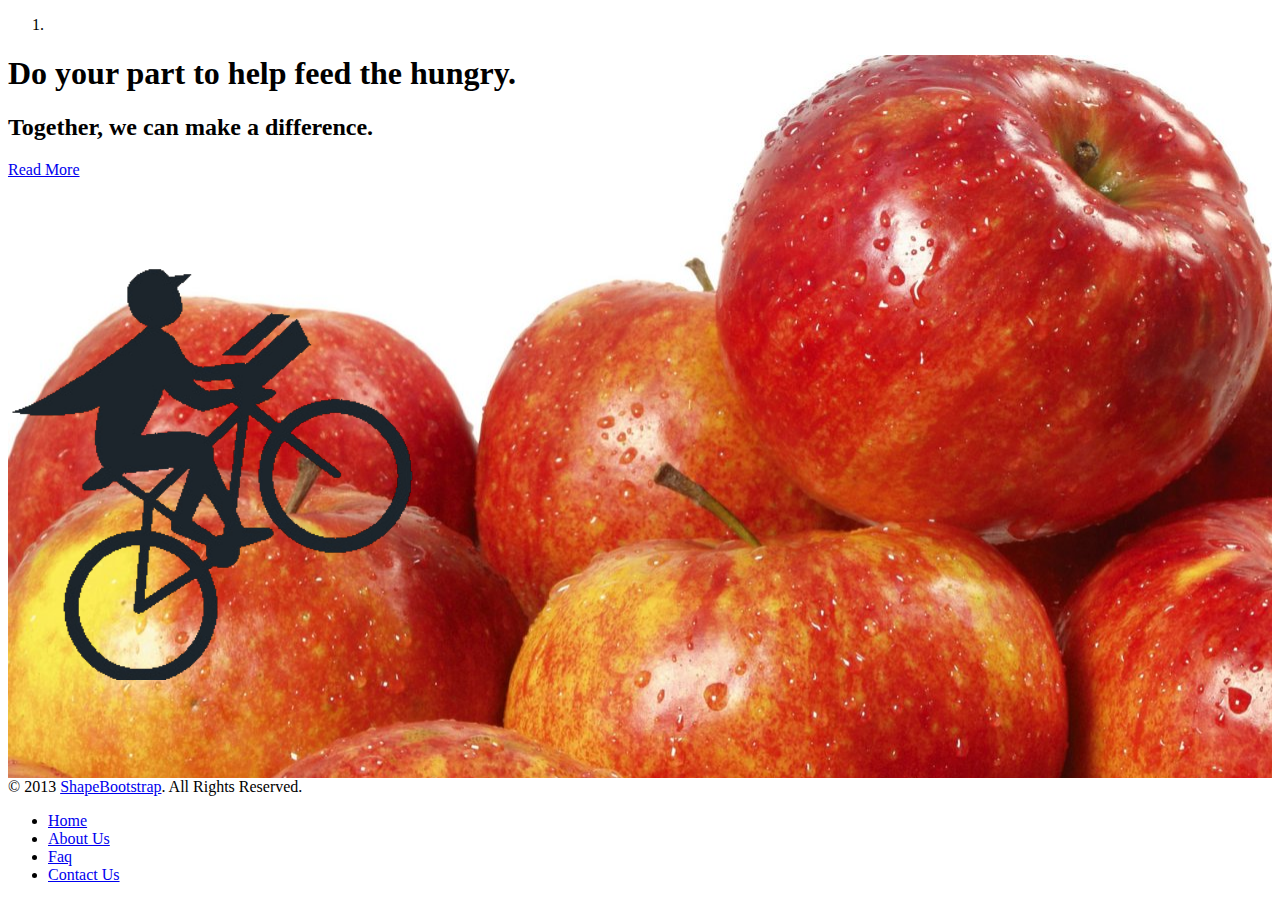
<file: html/index.html>
<!DOCTYPE html>
<html lang="en">
<body class="homepage">
    <section id="main-slider" class="no-margin">
        <div class="carousel slide">
            <ol class="carousel-indicators">
                <li data-target="#main-slider" data-slide-to="0" class="active"></li>
            </ol>
            <div class="carousel-inner">

                <div class="item active" style="background-image: url(images/slider/bg1.jpg)">
                    <div class="container">
                        <div class="row slide-margin">
                            <div class="col-sm-6">
                                <div class="carousel-content">
                                    <h1 class="animation animated-item-1"><font color="black">Do your part to help feed the hungry.</font></h1>
                                    <h2 class="animation animated-item-2"><font color="black">Together, we can make a difference.</font></h2>
                                    <a class="btn-slide animation animated-item-3" href="#">Read More</a>
                                </div>
                            </div>

                            <div class="col-sm-6 hidden-xs animation animated-item-4">
                                <div class="slider-img">
                                    <img src="images/slider/img1.png" class="img-responsive">
                                </div>
                            </div>

                        </div>
                    </div>
                </div><!--/.item-->

    
            </div><!--/.carousel-inner-->
        </div><!--/.carousel-->
        <a class="prev hidden-xs" href="#main-slider" data-slide="prev">
            <i class="fa fa-chevron-left"></i>
        </a>
        <a class="next hidden-xs" href="#main-slider" data-slide="next">
            <i class="fa fa-chevron-right"></i>
        </a>
    </section><!--/#main-slider-->



    
    <footer id="footer" class="midnight-blue">
        <div class="container">
            <div class="row">
                <div class="col-sm-6">
                    &copy; 2013 <a target="_blank" href="http://shapebootstrap.net/" title="Free Twitter Bootstrap WordPress Themes and HTML templates">ShapeBootstrap</a>. All Rights Reserved.
                </div>
                <div class="col-sm-6">
                    <ul class="pull-right">
                        <li><a href="#">Home</a></li>
                        <li><a href="#">About Us</a></li>
                        <li><a href="#">Faq</a></li>
                        <li><a href="#">Contact Us</a></li>
                    </ul>
                </div>
            </div>
        </div>
    </footer><!--/#footer-->

    <script src="js/jquery.js"></script>
    <script src="js/bootstrap.min.js"></script>
    <script src="js/jquery.prettyPhoto.js"></script>
    <script src="js/jquery.isotope.min.js"></script>
    <script src="js/main.js"></script>
    <script src="js/wow.min.js"></script>
</body>
</html>
</file>
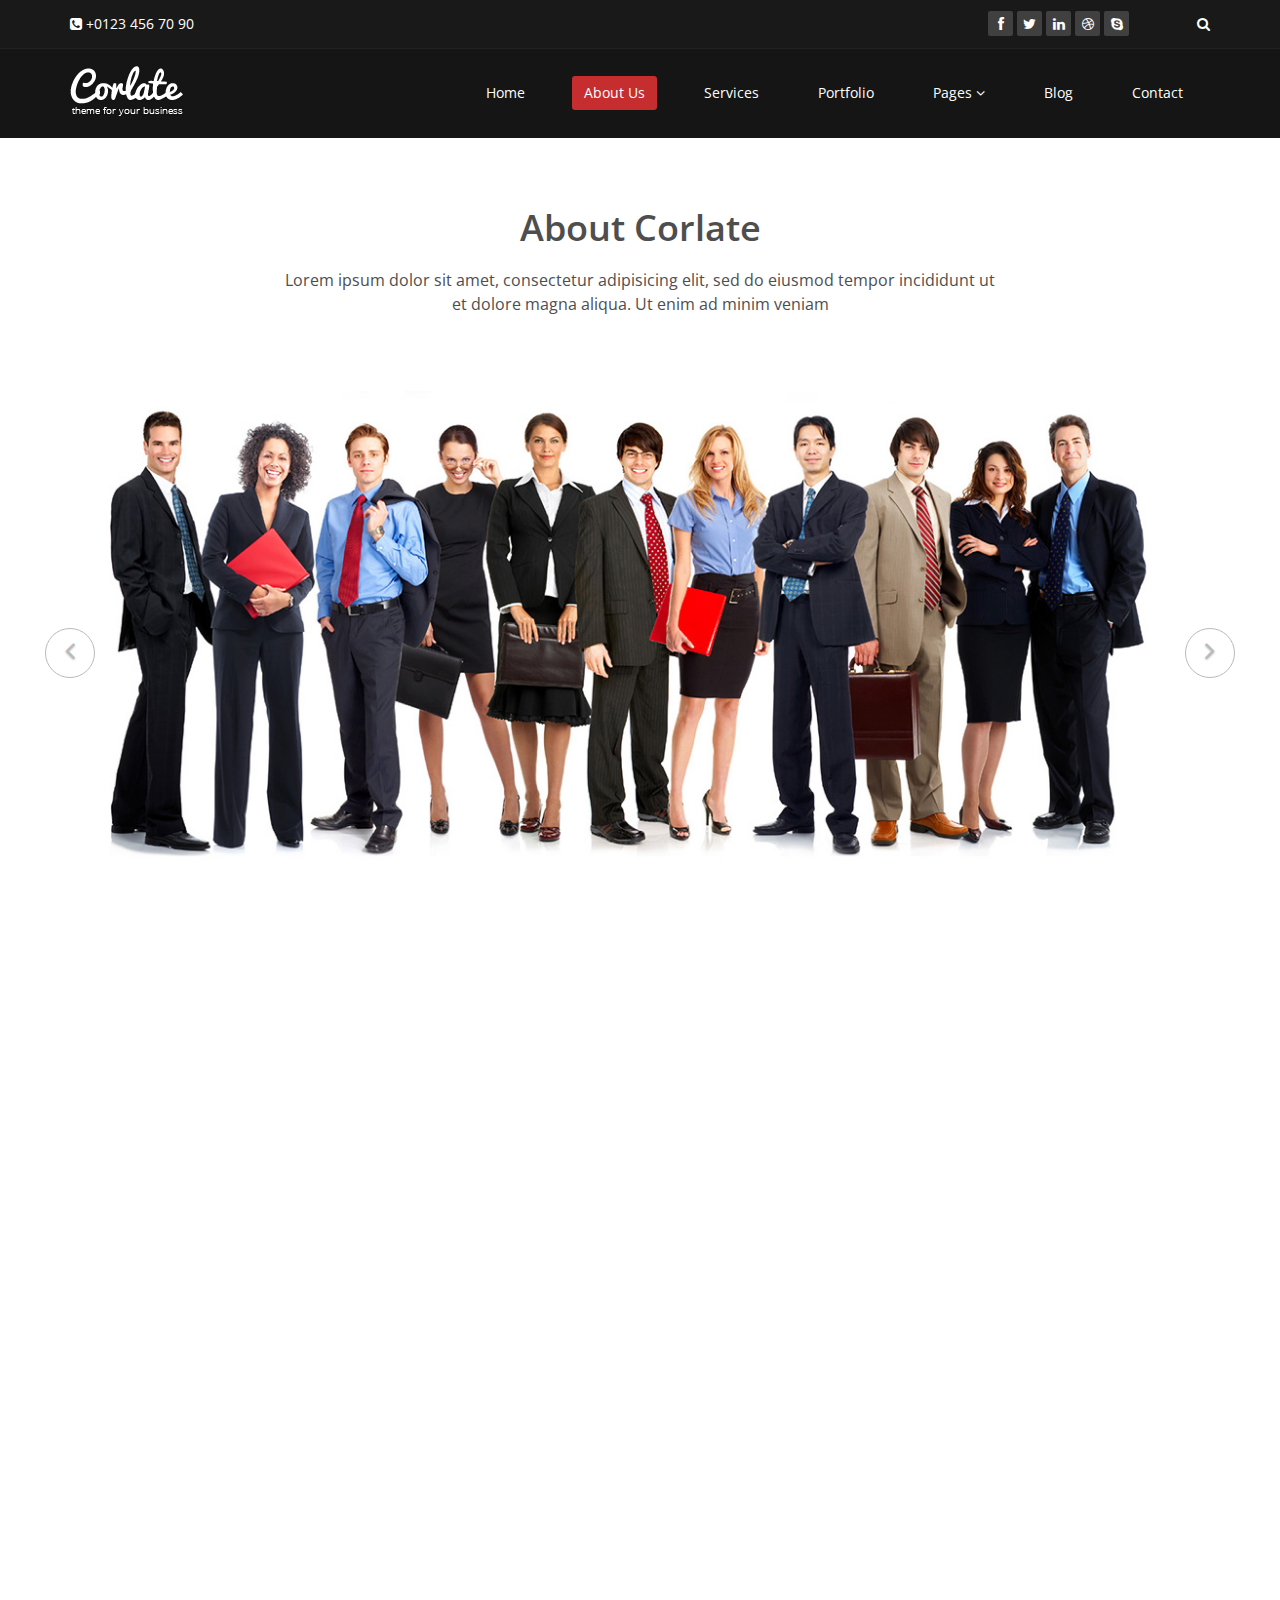
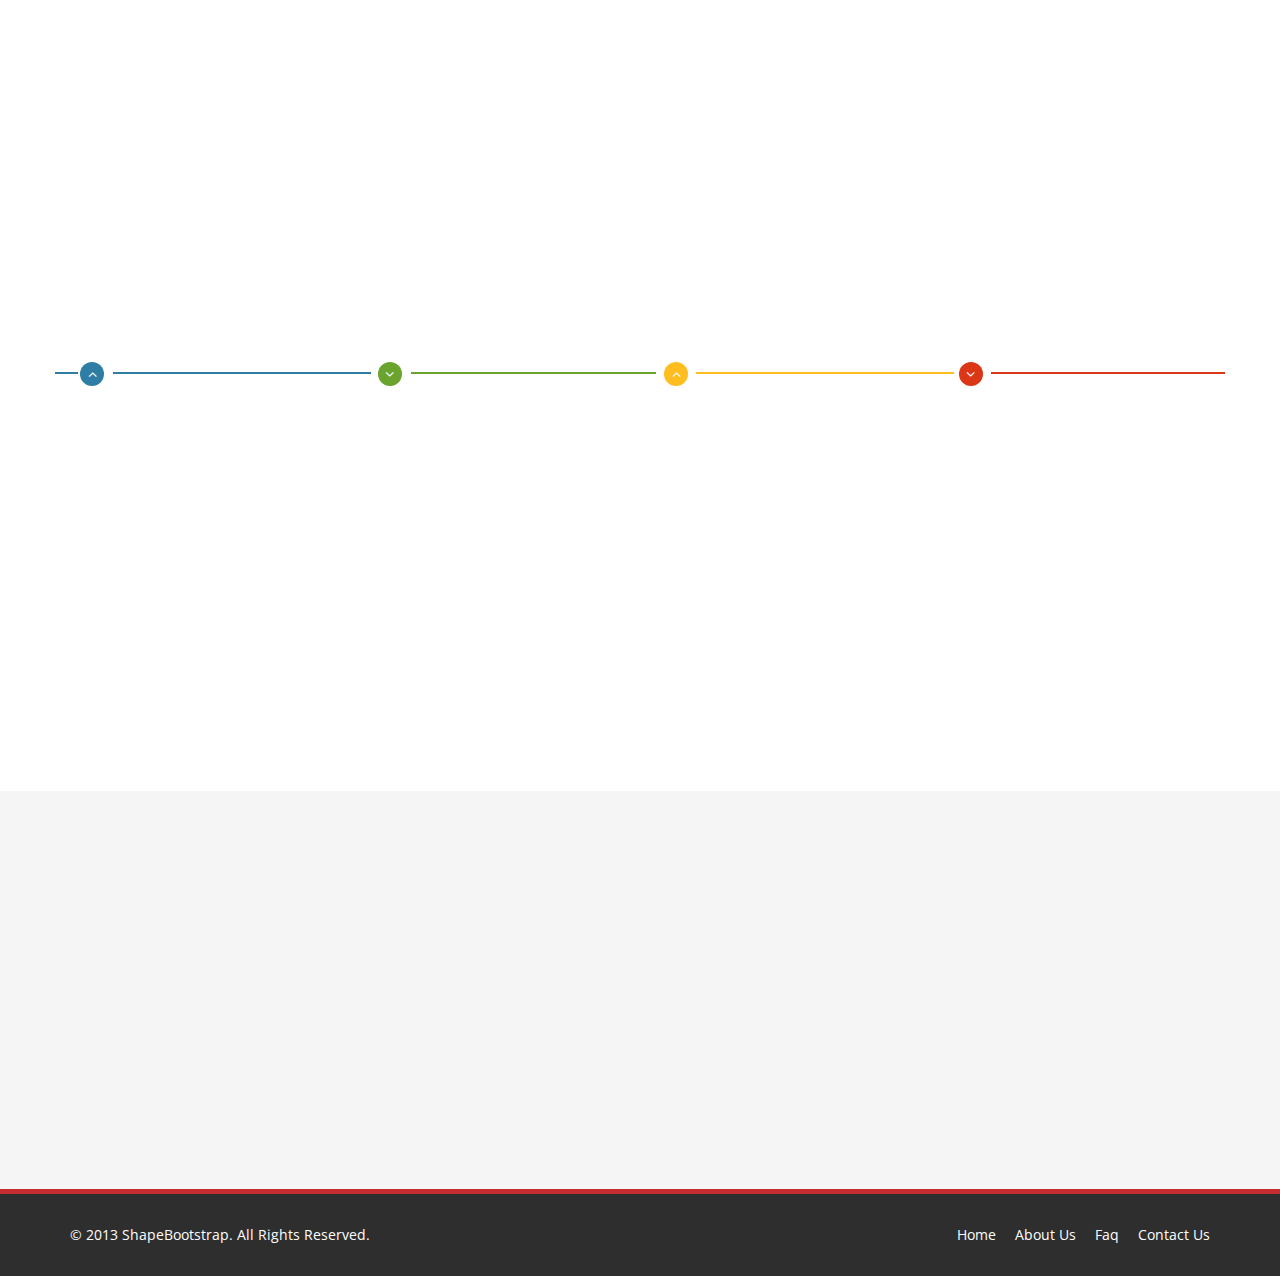
<file: html/about-us.html>
<!DOCTYPE html>
<html lang="en">
<head>
    <meta charset="utf-8">
    <meta name="viewport" content="width=device-width, initial-scale=1.0">
    <meta name="description" content="">
    <meta name="author" content="">
    <title>About Us | Corlate</title>
	
	<!-- core CSS -->
    <link href="css/bootstrap.min.css" rel="stylesheet">
    <link href="css/font-awesome.min.css" rel="stylesheet">
    <link href="css/prettyPhoto.css" rel="stylesheet">
    <link href="css/animate.min.css" rel="stylesheet">
	<link href="css/main.css" rel="stylesheet">
    <link href="css/responsive.css" rel="stylesheet">
	
    <!--[if lt IE 9]>
    <script src="js/html5shiv.js"></script>
    <script src="js/respond.min.js"></script>
    <![endif]-->       
    <link rel="shortcut icon" href="images/ico/favicon.ico">
    <link rel="apple-touch-icon-precomposed" sizes="144x144" href="images/ico/apple-touch-icon-144-precomposed.png">
    <link rel="apple-touch-icon-precomposed" sizes="114x114" href="images/ico/apple-touch-icon-114-precomposed.png">
    <link rel="apple-touch-icon-precomposed" sizes="72x72" href="images/ico/apple-touch-icon-72-precomposed.png">
    <link rel="apple-touch-icon-precomposed" href="images/ico/apple-touch-icon-57-precomposed.png">
</head><!--/head-->

<body>

    <header id="header">
        <div class="top-bar">
            <div class="container">
                <div class="row">
                    <div class="col-sm-6 col-xs-4">
                        <div class="top-number"><p><i class="fa fa-phone-square"></i>  +0123 456 70 90</p></div>
                    </div>
                    <div class="col-sm-6 col-xs-8">
                       <div class="social">
                            <ul class="social-share">
                                <li><a href="#"><i class="fa fa-facebook"></i></a></li>
                                <li><a href="#"><i class="fa fa-twitter"></i></a></li>
                                <li><a href="#"><i class="fa fa-linkedin"></i></a></li> 
                                <li><a href="#"><i class="fa fa-dribbble"></i></a></li>
                                <li><a href="#"><i class="fa fa-skype"></i></a></li>
                            </ul>
                            <div class="search">
                                <form role="form">
                                    <input type="text" class="search-form" autocomplete="off" placeholder="Search">
                                    <i class="fa fa-search"></i>
                                </form>
                           </div>
                       </div>
                    </div>
                </div>
            </div><!--/.container-->
        </div><!--/.top-bar-->

        <nav class="navbar navbar-inverse" role="banner">
            <div class="container">
                <div class="navbar-header">
                    <button type="button" class="navbar-toggle" data-toggle="collapse" data-target=".navbar-collapse">
                        <span class="sr-only">Toggle navigation</span>
                        <span class="icon-bar"></span>
                        <span class="icon-bar"></span>
                        <span class="icon-bar"></span>
                    </button>
                    <a class="navbar-brand" href="index.html"><img src="images/logo.png" alt="logo"></a>
                </div>
				
                <div class="collapse navbar-collapse navbar-right">
                    <ul class="nav navbar-nav">
                        <li><a href="index.html">Home</a></li>
                        <li class="active"><a href="about-us.html">About Us</a></li>
                        <li><a href="services.html">Services</a></li>
                        <li><a href="portfolio.html">Portfolio</a></li>
                        <li class="dropdown">
                            <a href="#" class="dropdown-toggle" data-toggle="dropdown">Pages <i class="fa fa-angle-down"></i></a>
                            <ul class="dropdown-menu">
                                <li><a href="blog-item.html">Blog Single</a></li>
                                <li><a href="pricing.html">Pricing</a></li>
                                <li><a href="404.html">404</a></li>
                                <li><a href="shortcodes.html">Shortcodes</a></li>
                            </ul>
                        </li>
                        <li><a href="blog.html">Blog</a></li> 
                        <li><a href="contact-us.html">Contact</a></li>                        
                    </ul>
                </div>
            </div><!--/.container-->
        </nav><!--/nav-->
	</header><!--/header-->

    <section id="about-us">
        <div class="container">
			<div class="center wow fadeInDown">
				<h2>About Corlate</h2>
				<p class="lead">Lorem ipsum dolor sit amet, consectetur adipisicing elit, sed do eiusmod tempor incididunt ut <br> et dolore magna aliqua. Ut enim ad minim veniam</p>
			</div>
			
			<!-- about us slider -->
			<div id="about-slider">
				<div id="carousel-slider" class="carousel slide" data-ride="carousel">
					<!-- Indicators -->
				  	<ol class="carousel-indicators visible-xs">
					    <li data-target="#carousel-slider" data-slide-to="0" class="active"></li>
					    <li data-target="#carousel-slider" data-slide-to="1"></li>
					    <li data-target="#carousel-slider" data-slide-to="2"></li>
				  	</ol>

					<div class="carousel-inner">
						<div class="item active">
							<img src="images/slider_one.jpg" class="img-responsive" alt=""> 
					   </div>
					   <div class="item">
							<img src="images/slider_one.jpg" class="img-responsive" alt=""> 
					   </div> 
					   <div class="item">
							<img src="images/slider_one.jpg" class="img-responsive" alt=""> 
					   </div> 
					</div>
					
					<a class="left carousel-control hidden-xs" href="#carousel-slider" data-slide="prev">
						<i class="fa fa-angle-left"></i> 
					</a>
					
					<a class=" right carousel-control hidden-xs"href="#carousel-slider" data-slide="next">
						<i class="fa fa-angle-right"></i> 
					</a>
				</div> <!--/#carousel-slider-->
			</div><!--/#about-slider-->
			
			
			<!-- Our Skill -->
			<div class="skill-wrap clearfix">
			
				<div class="center wow fadeInDown">
					<h2>Our Skill</h2>
					<p class="lead">Lorem ipsum dolor sit amet, consectetur adipisicing elit, sed do eiusmod tempor incididunt ut <br> et dolore magna aliqua. Ut enim ad minim veniam</p>
				</div>
				
				<div class="row">
		
					<div class="col-sm-3">
						<div class="sinlge-skill wow fadeInDown" data-wow-duration="1000ms" data-wow-delay="300ms">
							<div class="joomla-skill">                                   
								<p><em>85%</em></p>
								<p>Joomla</p>
							</div>
						</div>
					</div>
					
					 <div class="col-sm-3">
						<div class="sinlge-skill wow fadeInDown" data-wow-duration="1000ms" data-wow-delay="600ms">
							<div class="html-skill">                                  
								<p><em>95%</em></p>
								<p>HTML</p>
							</div>
						</div>
					</div>
					
					<div class="col-sm-3">
						<div class="sinlge-skill wow fadeInDown" data-wow-duration="1000ms" data-wow-delay="900ms">
							<div class="css-skill">                                    
								<p><em>80%</em></p>
								<p>CSS</p>
							</div>
						</div>
					</div>
					
					 <div class="col-sm-3">
						<div class="sinlge-skill wow fadeInDown" data-wow-duration="1000ms" data-wow-delay="1200ms">
							<div class="wp-skill">
								<p><em>90%</em></p>
								<p>Wordpress</p>                                     
							</div>
						</div>
					</div>
					
				</div>
	
            </div><!--/.our-skill-->
			

			<!-- our-team -->
			<div class="team">
				<div class="center wow fadeInDown">
					<h2>Team of Corlate</h2>
					<p class="lead">Lorem ipsum dolor sit amet, consectetur adipisicing elit, sed do eiusmod tempor incididunt ut <br> et dolore magna aliqua. Ut enim ad minim veniam</p>
				</div>

				<div class="row clearfix">
					<div class="col-md-4 col-sm-6">	
						<div class="single-profile-top wow fadeInDown" data-wow-duration="1000ms" data-wow-delay="300ms">
							<div class="media">
								<div class="pull-left">
									<a href="#"><img class="media-object" src="images/man1.jpg" alt=""></a>
								</div>
								<div class="media-body">
									<h4>Jhon Doe</h4>
									<h5>Founder and CEO</h5>
									<ul class="tag clearfix">
										<li class="btn"><a href="#">Web</a></li>
										<li class="btn"><a href="#">Ui</a></li>
										<li class="btn"><a href="#">Ux</a></li>
										<li class="btn"><a href="#">Photoshop</a></li>
									</ul>
									
									<ul class="social_icons">
										<li><a href="#"><i class="fa fa-facebook"></i></a></li>
										<li><a href="#"><i class="fa fa-twitter"></i></a></li> 
										<li><a href="#"><i class="fa fa-google-plus"></i></a></li>
									</ul>
								</div>
							</div><!--/.media -->
							<p>There are many variations of passages of Lorem Ipsum available, but the majority have suffered alteration in some form, by injected humour, or randomised words which don't look even slightly believable.</p>
						</div>
					</div><!--/.col-lg-4 -->
					
					
					<div class="col-md-4 col-sm-6 col-md-offset-2">	
						<div class="single-profile-top wow fadeInDown" data-wow-duration="1000ms" data-wow-delay="300ms">
							<div class="media">
								<div class="pull-left">
									<a href="#"><img class="media-object" src="images/man2.jpg" alt=""></a>
								</div>
								<div class="media-body">
									<h4>Jhon Doe</h4>
									<h5>Founder and CEO</h5>
									<ul class="tag clearfix">
										<li class="btn"><a href="#">Web</a></li>
										<li class="btn"><a href="#">Ui</a></li>
										<li class="btn"><a href="#">Ux</a></li>
										<li class="btn"><a href="#">Photoshop</a></li>
									</ul>
									<ul class="social_icons">
										<li><a href="#"><i class="fa fa-facebook"></i></a></li>
										<li><a href="#"><i class="fa fa-twitter"></i></a></li> 
										<li><a href="#"><i class="fa fa-google-plus"></i></a></li>
									</ul>
								</div>
							</div><!--/.media -->
							<p>There are many variations of passages of Lorem Ipsum available, but the majority have suffered alteration in some form, by injected humour, or randomised words which don't look even slightly believable.</p>
						</div>
					</div><!--/.col-lg-4 -->					
				</div> <!--/.row -->
				<div class="row team-bar">
					<div class="first-one-arrow hidden-xs">
						<hr>
					</div>
					<div class="first-arrow hidden-xs">
						<hr> <i class="fa fa-angle-up"></i>
					</div>
					<div class="second-arrow hidden-xs">
						<hr> <i class="fa fa-angle-down"></i>
					</div>
					<div class="third-arrow hidden-xs">
						<hr> <i class="fa fa-angle-up"></i>
					</div>
					<div class="fourth-arrow hidden-xs">
						<hr> <i class="fa fa-angle-down"></i>
					</div>
				</div> <!--skill_border-->       

				<div class="row clearfix">   
					<div class="col-md-4 col-sm-6 col-md-offset-2">	
						<div class="single-profile-bottom wow fadeInUp" data-wow-duration="1000ms" data-wow-delay="600ms">
							<div class="media">
								<div class="pull-left">
									<a href="#"><img class="media-object" src="images/man3.jpg" alt=""></a>
								</div>

								<div class="media-body">
									<h4>Jhon Doe</h4>
									<h5>Founder and CEO</h5>
									<ul class="tag clearfix">
										<li class="btn"><a href="#">Web</a></li>
										<li class="btn"><a href="#">Ui</a></li>
										<li class="btn"><a href="#">Ux</a></li>
										<li class="btn"><a href="#">Photoshop</a></li>
									</ul>
									<ul class="social_icons">
										<li><a href="#"><i class="fa fa-facebook"></i></a></li>
										<li><a href="#"><i class="fa fa-twitter"></i></a></li> 
										<li><a href="#"><i class="fa fa-google-plus"></i></a></li>
									</ul>
								</div>
							</div><!--/.media -->
							<p>There are many variations of passages of Lorem Ipsum available, but the majority have suffered alteration in some form, by injected humour, or randomised words which don't look even slightly believable.</p>
						</div>
					</div>
					<div class="col-md-4 col-sm-6 col-md-offset-2">
						<div class="single-profile-bottom wow fadeInUp" data-wow-duration="1000ms" data-wow-delay="600ms">
							<div class="media">
								<div class="pull-left">
									<a href="#"><img class="media-object" src="images/man4.jpg" alt=""></a>
								</div>
								<div class="media-body">
									<h4>Jhon Doe</h4>
									<h5>Founder and CEO</h5>
									<ul class="tag clearfix">
										<li class="btn"><a href="#">Web</a></li>
										<li class="btn"><a href="#">Ui</a></li>
										<li class="btn"><a href="#">Ux</a></li>
										<li class="btn"><a href="#">Photoshop</a></li>
									</ul>
									<ul class="social_icons">
										<li><a href="#"><i class="fa fa-facebook"></i></a></li>
										<li><a href="#"><i class="fa fa-twitter"></i></a></li> 
										<li><a href="#"><i class="fa fa-google-plus"></i></a></li>
									</ul>
								</div>
							</div><!--/.media -->
							<p>There are many variations of passages of Lorem Ipsum available, but the majority have suffered alteration in some form, by injected humour, or randomised words which don't look even slightly believable.</p>
						</div>
					</div>
				</div>	<!--/.row-->
			</div><!--section-->
		</div><!--/.container-->
    </section><!--/about-us-->
	
    <section id="bottom">
        <div class="container wow fadeInDown" data-wow-duration="1000ms" data-wow-delay="600ms">
            <div class="row">
                <div class="col-md-3 col-sm-6">
                    <div class="widget">
                        <h3>Company</h3>
                        <ul>
                            <li><a href="#">About us</a></li>
                            <li><a href="#">We are hiring</a></li>
                            <li><a href="#">Meet the team</a></li>
                            <li><a href="#">Copyright</a></li>
                            <li><a href="#">Terms of use</a></li>
                            <li><a href="#">Privacy policy</a></li>
                            <li><a href="#">Contact us</a></li>
                        </ul>
                    </div>    
                </div><!--/.col-md-3-->

                <div class="col-md-3 col-sm-6">
                    <div class="widget">
                        <h3>Support</h3>
                        <ul>
                            <li><a href="#">Faq</a></li>
                            <li><a href="#">Blog</a></li>
                            <li><a href="#">Forum</a></li>
                            <li><a href="#">Documentation</a></li>
                            <li><a href="#">Refund policy</a></li>
                            <li><a href="#">Ticket system</a></li>
                            <li><a href="#">Billing system</a></li>
                        </ul>
                    </div>    
                </div><!--/.col-md-3-->

                <div class="col-md-3 col-sm-6">
                    <div class="widget">
                        <h3>Developers</h3>
                        <ul>
                            <li><a href="#">Web Development</a></li>
                            <li><a href="#">SEO Marketing</a></li>
                            <li><a href="#">Theme</a></li>
                            <li><a href="#">Development</a></li>
                            <li><a href="#">Email Marketing</a></li>
                            <li><a href="#">Plugin Development</a></li>
                            <li><a href="#">Article Writing</a></li>
                        </ul>
                    </div>    
                </div><!--/.col-md-3-->

                <div class="col-md-3 col-sm-6">
                    <div class="widget">
                        <h3>Our Partners</h3>
                        <ul>
                            <li><a href="#">Adipisicing Elit</a></li>
                            <li><a href="#">Eiusmod</a></li>
                            <li><a href="#">Tempor</a></li>
                            <li><a href="#">Veniam</a></li>
                            <li><a href="#">Exercitation</a></li>
                            <li><a href="#">Ullamco</a></li>
                            <li><a href="#">Laboris</a></li>
                        </ul>
                    </div>    
                </div><!--/.col-md-3-->
            </div>
        </div>
    </section><!--/#bottom-->

    <footer id="footer" class="midnight-blue">
        <div class="container">
            <div class="row">
                <div class="col-sm-6">
                    &copy; 2013 <a target="_blank" href="http://shapebootstrap.net/" title="Free Twitter Bootstrap WordPress Themes and HTML templates">ShapeBootstrap</a>. All Rights Reserved.
                </div>
                <div class="col-sm-6">
                    <ul class="pull-right">
                        <li><a href="#">Home</a></li>
                        <li><a href="#">About Us</a></li>
                        <li><a href="#">Faq</a></li>
                        <li><a href="#">Contact Us</a></li>
                    </ul>
                </div>
            </div>
        </div>
    </footer><!--/#footer-->
    

    <script src="js/jquery.js"></script>
    <script type="text/javascript">
        $('.carousel').carousel()
    </script>
    <script src="js/bootstrap.min.js"></script>
    <script src="js/jquery.prettyPhoto.js"></script>
    <script src="js/jquery.isotope.min.js"></script>
    <script src="js/main.js"></script>
    <script src="js/wow.min.js"></script>
</body>
</html>
</file>
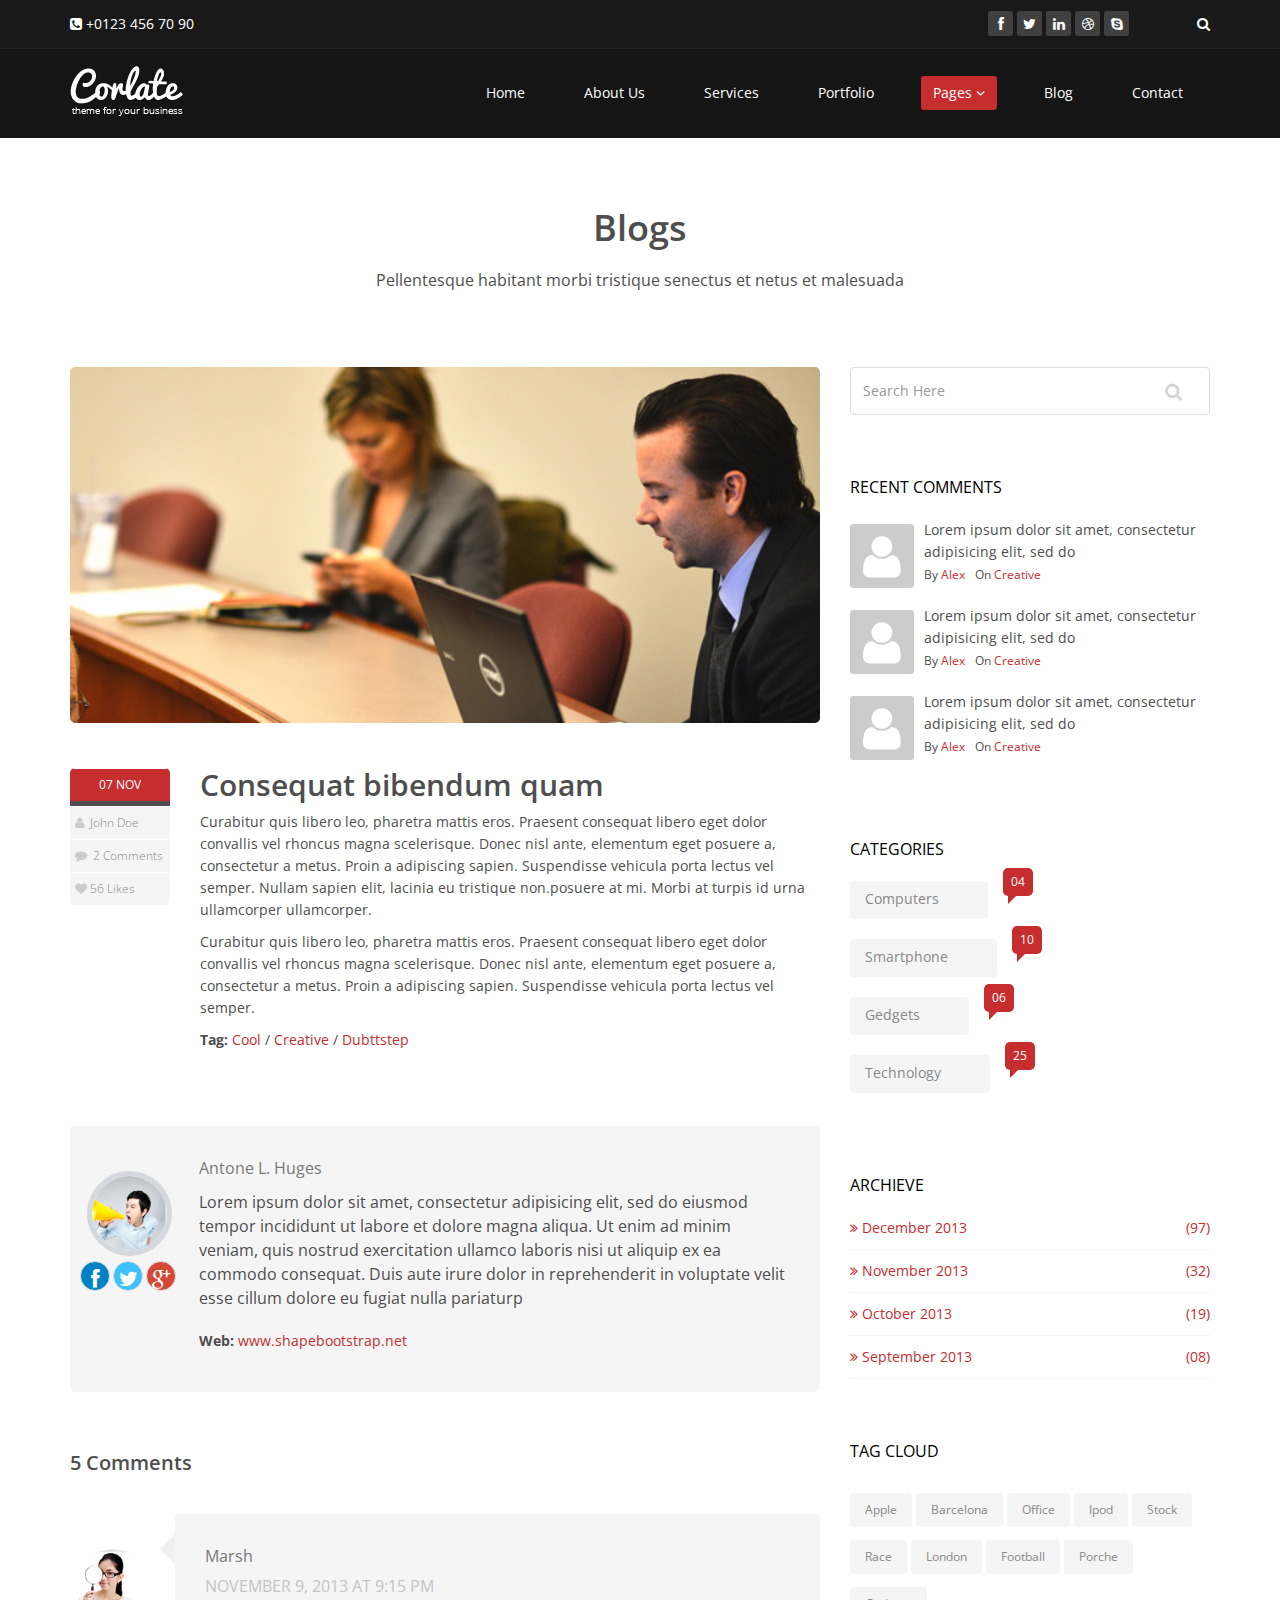
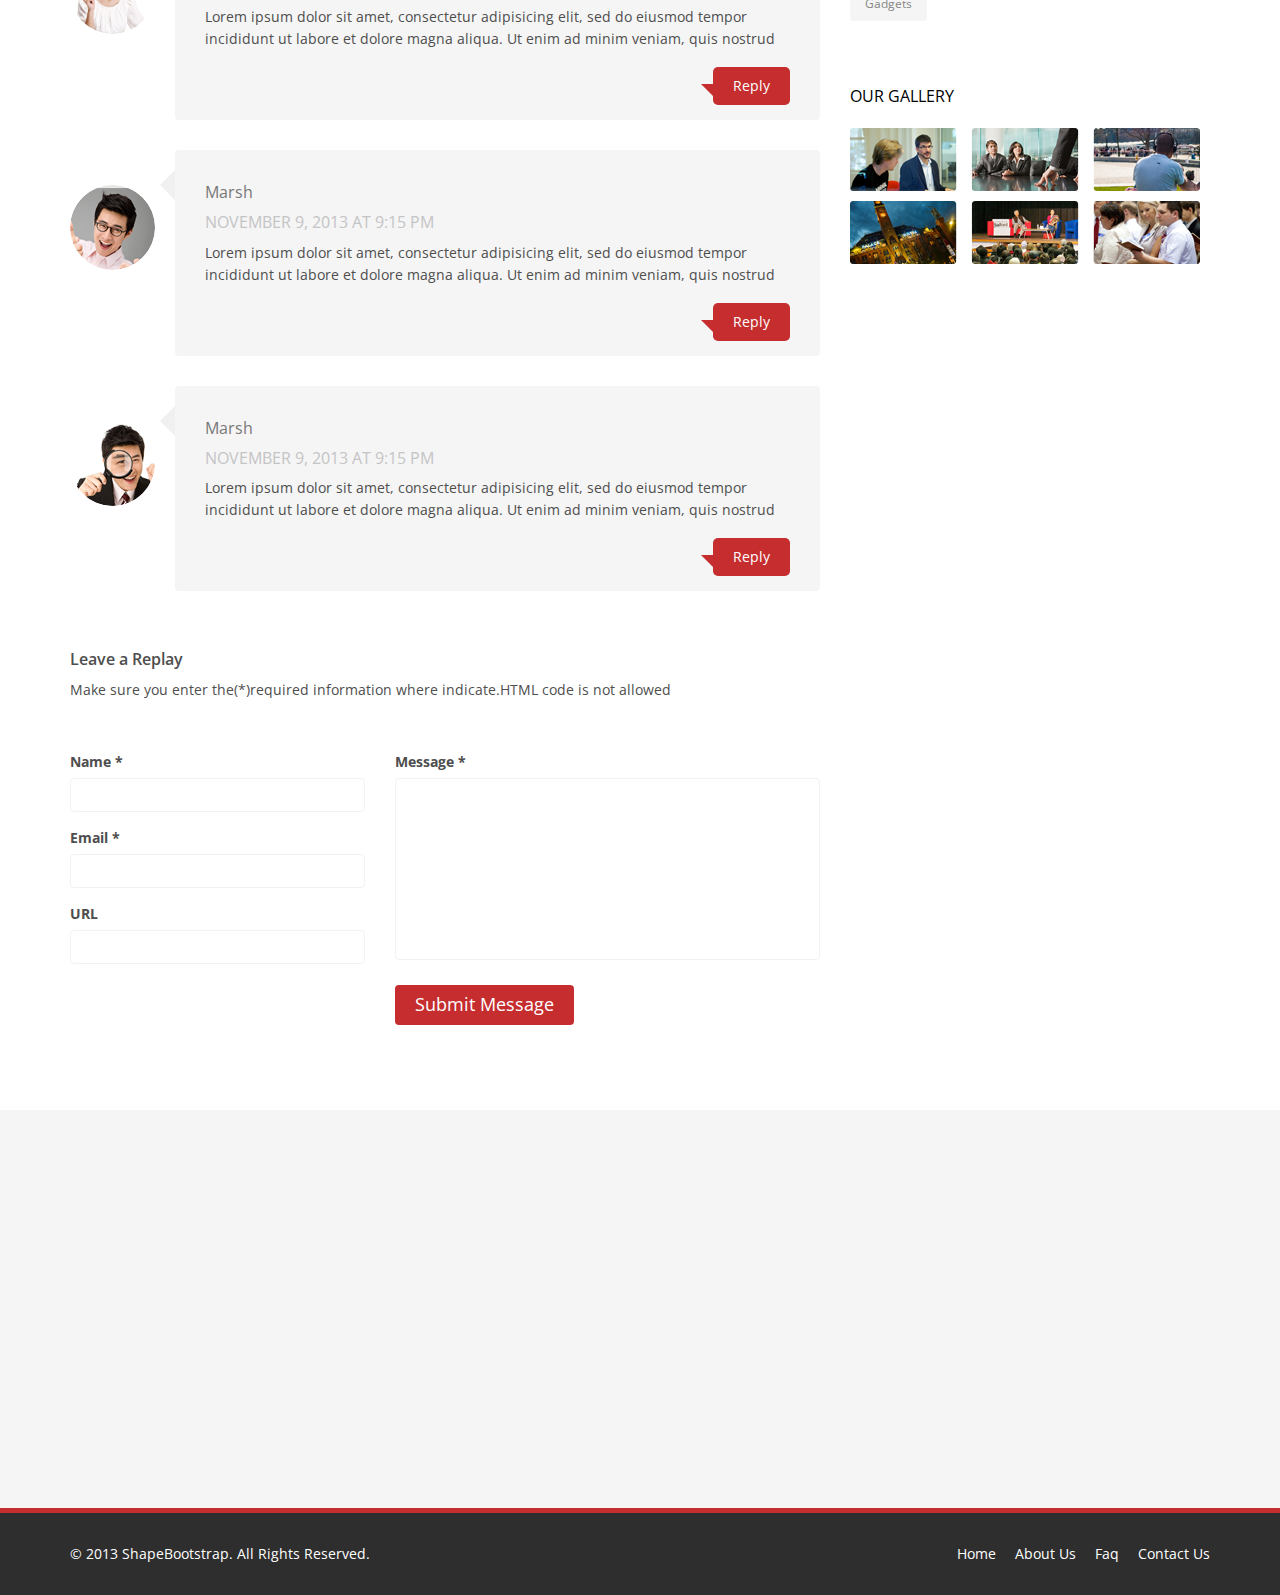
<file: html/blog-item.html>
<!DOCTYPE html>
<html lang="en">
<head>
    <meta charset="utf-8">
    <meta name="viewport" content="width=device-width, initial-scale=1.0">
    <meta name="description" content="">
    <meta name="author" content="">
    <title>Blog Single | Corlate</title>
    
    <!-- core CSS -->
    <link href="css/bootstrap.min.css" rel="stylesheet">
    <link href="css/font-awesome.min.css" rel="stylesheet">
    <link href="css/prettyPhoto.css" rel="stylesheet">
    <link href="css/animate.min.css" rel="stylesheet">
    <link href="css/main.css" rel="stylesheet">
    <link href="css/responsive.css" rel="stylesheet">
    
    <!--[if lt IE 9]>
    <script src="js/html5shiv.js"></script>
    <script src="js/respond.min.js"></script>
    <![endif]-->       
    <link rel="shortcut icon" href="images/ico/favicon.ico">
    <link rel="apple-touch-icon-precomposed" sizes="144x144" href="images/ico/apple-touch-icon-144-precomposed.png">
    <link rel="apple-touch-icon-precomposed" sizes="114x114" href="images/ico/apple-touch-icon-114-precomposed.png">
    <link rel="apple-touch-icon-precomposed" sizes="72x72" href="images/ico/apple-touch-icon-72-precomposed.png">
    <link rel="apple-touch-icon-precomposed" href="images/ico/apple-touch-icon-57-precomposed.png">
</head><!--/head-->

<body>

    <header id="header">
        <div class="top-bar">
            <div class="container">
                <div class="row">
                    <div class="col-sm-6 col-xs-4">
                        <div class="top-number"><p><i class="fa fa-phone-square"></i>  +0123 456 70 90</p></div>
                    </div>
                    <div class="col-sm-6 col-xs-8">
                       <div class="social">
                            <ul class="social-share">
                                <li><a href="#"><i class="fa fa-facebook"></i></a></li>
                                <li><a href="#"><i class="fa fa-twitter"></i></a></li>
                                <li><a href="#"><i class="fa fa-linkedin"></i></a></li> 
                                <li><a href="#"><i class="fa fa-dribbble"></i></a></li>
                                <li><a href="#"><i class="fa fa-skype"></i></a></li>
                            </ul>
                            <div class="search">
                                <form role="form">
                                    <input type="text" class="search-form" autocomplete="off" placeholder="Search">
                                    <i class="fa fa-search"></i>
                                </form>
                           </div>
                       </div>
                    </div>
                </div>
            </div><!--/.container-->
        </div><!--/.top-bar-->

        <nav class="navbar navbar-inverse" role="banner">
            <div class="container">
                <div class="navbar-header">
                    <button type="button" class="navbar-toggle" data-toggle="collapse" data-target=".navbar-collapse">
                        <span class="sr-only">Toggle navigation</span>
                        <span class="icon-bar"></span>
                        <span class="icon-bar"></span>
                        <span class="icon-bar"></span>
                    </button>
                    <a class="navbar-brand" href="index.html"><img src="images/logo.png" alt="logo"></a>
                </div>
                
                <div class="collapse navbar-collapse navbar-right">
                    <ul class="nav navbar-nav">
                        <li><a href="index.html">Home</a></li>
                        <li><a href="about-us.html">About Us</a></li>
                        <li><a href="services.html">Services</a></li>
                        <li><a href="portfolio.html">Portfolio</a></li>
                        <li class="dropdown active">
                            <a href="#" class="dropdown-toggle" data-toggle="dropdown">Pages <i class="fa fa-angle-down"></i></a>
                            <ul class="dropdown-menu">
                                <li class="active"><a href="blog-item.html">Blog Single</a></li>
                                <li><a href="pricing.html">Pricing</a></li>
                                <li><a href="404.html">404</a></li>
                                <li><a href="shortcodes.html">Shortcodes</a></li>
                            </ul>
                        </li>
                        <li><a href="blog.html">Blog</a></li> 
                        <li><a href="contact-us.html">Contact</a></li>                        
                    </ul>
                </div>
            </div><!--/.container-->
        </nav><!--/nav-->
        
    </header><!--/header-->


    <section id="blog" class="container">
        <div class="center">
            <h2>Blogs</h2>
            <p class="lead">Pellentesque habitant morbi tristique senectus et netus et malesuada</p>
        </div>

        <div class="blog">
            <div class="row">
                <div class="col-md-8">
                    <div class="blog-item">
                        <img class="img-responsive img-blog" src="images/blog/blog1.jpg" width="100%" alt="" />
                            <div class="row">  
                                <div class="col-xs-12 col-sm-2 text-center">
                                    <div class="entry-meta">
                                        <span id="publish_date">07  NOV</span>
                                        <span><i class="fa fa-user"></i> <a href="#"> John Doe</a></span>
                                        <span><i class="fa fa-comment"></i> <a href="blog-item.html#comments">2 Comments</a></span>
                                        <span><i class="fa fa-heart"></i><a href="#">56 Likes</a></span>
                                    </div>
                                </div>
                                <div class="col-xs-12 col-sm-10 blog-content">
                                    <h2>Consequat bibendum quam</h2>
                                    <p>Curabitur quis libero leo, pharetra mattis eros. Praesent consequat libero eget dolor convallis vel rhoncus magna scelerisque. Donec nisl ante, elementum eget posuere a, consectetur a metus. Proin a adipiscing sapien. Suspendisse vehicula porta lectus vel semper. Nullam sapien elit, lacinia eu tristique non.posuere at mi. Morbi at turpis id urna ullamcorper ullamcorper.</p>

                                    <p>Curabitur quis libero leo, pharetra mattis eros. Praesent consequat libero eget dolor convallis vel rhoncus magna scelerisque. Donec nisl ante, elementum eget posuere a, consectetur a metus. Proin a adipiscing sapien. Suspendisse vehicula porta lectus vel semper.</p>

                                    <div class="post-tags">
                                        <strong>Tag:</strong> <a href="#">Cool</a> / <a href="#">Creative</a> / <a href="#">Dubttstep</a>
                                    </div>

                                </div>
                            </div>
                        </div><!--/.blog-item-->
                        
                        <div class="media reply_section">
                            <div class="pull-left post_reply text-center">
                                <a href="#"><img src="images/blog/boy.png" class="img-circle" alt="" /></a>
                                <ul>
                                    <li><a href="#"><i class="fa fa-facebook"></i></a></li>
                                    <li><a href="#"><i class="fa fa-twitter"></i></a></li>
                                    <li><a href="#"><i class="fa fa-google-plus"></i> </a></li>
                                </ul>
                            </div>
                            <div class="media-body post_reply_content">
                                <h3>Antone L. Huges</h3>
                                <p class="lead">Lorem ipsum dolor sit amet, consectetur adipisicing elit, sed do eiusmod tempor incididunt ut labore et dolore magna aliqua. Ut enim ad minim veniam, quis nostrud exercitation ullamco laboris nisi ut aliquip ex ea commodo consequat. Duis aute irure dolor in reprehenderit in voluptate velit esse cillum dolore eu fugiat nulla pariaturp</p>
                                <p><strong>Web:</strong> <a href="http://www.shapebootstrap.net">www.shapebootstrap.net</a></p>
                            </div>
                        </div> 
                        
                        <h1 id="comments_title">5 Comments</h1>
                        <div class="media comment_section">
                            <div class="pull-left post_comments">
                                <a href="#"><img src="images/blog/girl.png" class="img-circle" alt="" /></a>
                            </div>
                            <div class="media-body post_reply_comments">
                                <h3>Marsh</h3>
                                <h4>NOVEMBER 9, 2013 AT 9:15 PM</h4>
                                <p>Lorem ipsum dolor sit amet, consectetur adipisicing elit, sed do eiusmod tempor incididunt ut labore et dolore magna aliqua. Ut enim ad minim veniam, quis nostrud</p>
                                <a href="#">Reply</a>
                            </div>
                        </div> 
                        <div class="media comment_section">
                            <div class="pull-left post_comments">
                                <a href="#"><img src="images/blog/boy2.png" class="img-circle" alt="" /></a>
                            </div>
                            <div class="media-body post_reply_comments">
                                <h3>Marsh</h3>
                                <h4>NOVEMBER 9, 2013 AT 9:15 PM</h4>
                                <p>Lorem ipsum dolor sit amet, consectetur adipisicing elit, sed do eiusmod tempor incididunt ut labore et dolore magna aliqua. Ut enim ad minim veniam, quis nostrud</p>
                                <a href="#">Reply</a>
                            </div>
                        </div> 
                        <div class="media comment_section">
                            <div class="pull-left post_comments">
                                <a href="#"><img src="images/blog/boy3.png" class="img-circle" alt="" /></a>
                            </div>
                            <div class="media-body post_reply_comments">
                                <h3>Marsh</h3>
                                <h4>NOVEMBER 9, 2013 AT 9:15 PM</h4>
                                <p>Lorem ipsum dolor sit amet, consectetur adipisicing elit, sed do eiusmod tempor incididunt ut labore et dolore magna aliqua. Ut enim ad minim veniam, quis nostrud</p>
                                <a href="#">Reply</a>
                            </div>
                        </div> 


                        <div id="contact-page clearfix">
                            <div class="status alert alert-success" style="display: none"></div>
                            <div class="message_heading">
                                <h4>Leave a Replay</h4>
                                <p>Make sure you enter the(*)required information where indicate.HTML code is not allowed</p>
                            </div> 
      
                            <form id="main-contact-form" class="contact-form" name="contact-form" method="post" action="sendemail.php" role="form">
                                <div class="row">
                                    <div class="col-sm-5">
                                        <div class="form-group">
                                            <label>Name *</label>
                                            <input type="text" class="form-control" required="required">
                                        </div>
                                        <div class="form-group">
                                            <label>Email *</label>
                                            <input type="email" class="form-control" required="required">
                                        </div>
                                        <div class="form-group">
                                            <label>URL</label>
                                            <input type="url" class="form-control">
                                        </div>                    
                                    </div>
                                    <div class="col-sm-7">                        
                                        <div class="form-group">
                                            <label>Message *</label>
                                            <textarea name="message" id="message" required="required" class="form-control" rows="8"></textarea>
                                        </div>                        
                                        <div class="form-group">
                                            <button type="submit" class="btn btn-primary btn-lg" required="required">Submit Message</button>
                                        </div>
                                    </div>
                                </div>
                            </form>     
                        </div><!--/#contact-page-->
                    </div><!--/.col-md-8-->

                <aside class="col-md-4">
                    <div class="widget search">
                        <form role="form">
                                <input type="text" class="form-control search_box" autocomplete="off" placeholder="Search Here">
                        </form>
                    </div><!--/.search-->
    				
    				<div class="widget categories">
                        <h3>Recent Comments</h3>
                        <div class="row">
                            <div class="col-sm-12">
                                <div class="single_comments">
    								<img src="images/blog/avatar3.png" alt=""  />
    								<p>Lorem ipsum dolor sit amet, consectetur adipisicing elit, sed do </p>
                                    <div class="entry-meta small muted">
                                        <span>By <a href="#">Alex</a></span <span>On <a href="#">Creative</a></span>
                                    </div>
    							</div>
    							<div class="single_comments">
    								<img src="images/blog/avatar3.png" alt=""  />
    								<p>Lorem ipsum dolor sit amet, consectetur adipisicing elit, sed do </p>
    								<div class="entry-meta small muted">
                                        <span>By <a href="#">Alex</a></span <span>On <a href="#">Creative</a></span>
                                    </div>
    							</div>
    							<div class="single_comments">
    								<img src="images/blog/avatar3.png" alt=""  />
    								<p>Lorem ipsum dolor sit amet, consectetur adipisicing elit, sed do </p>
    								<div class="entry-meta small muted">
                                        <span>By <a href="#">Alex</a></span <span>On <a href="#">Creative</a></span>
                                    </div>
    							</div>
    							
                            </div>
                        </div>                     
                    </div><!--/.recent comments-->
                     

                    <div class="widget categories">
                        <h3>Categories</h3>
                        <div class="row">
                            <div class="col-sm-6">
                                <ul class="blog_category">
                                    <li><a href="#">Computers <span class="badge">04</span></a></li>
                                    <li><a href="#">Smartphone <span class="badge">10</span></a></li>
                                    <li><a href="#">Gedgets <span class="badge">06</span></a></li>
                                    <li><a href="#">Technology <span class="badge">25</span></a></li>
                                </ul>
                            </div>
                        </div>                     
                    </div><!--/.categories-->
    				
    				<div class="widget archieve">
                        <h3>Archieve</h3>
                        <div class="row">
                            <div class="col-sm-12">
                                <ul class="blog_archieve">
                                    <li><a href="#"><i class="fa fa-angle-double-right"></i> December 2013 <span class="pull-right">(97)</span></a></li>
                                    <li><a href="#"><i class="fa fa-angle-double-right"></i> November 2013 <span class="pull-right">(32)</a></li>
                                    <li><a href="#"><i class="fa fa-angle-double-right"></i> October 2013 <span class="pull-right">(19)</a></li>
                                    <li><a href="#"><i class="fa fa-angle-double-right"></i> September 2013 <span class="pull-right">(08)</a></li>
                                </ul>
                            </div>
                        </div>                     
                    </div><!--/.archieve-->
    				
                    <div class="widget tags">
                        <h3>Tag Cloud</h3>
                        <ul class="tag-cloud">
                            <li><a class="btn btn-xs btn-primary" href="#">Apple</a></li>
                            <li><a class="btn btn-xs btn-primary" href="#">Barcelona</a></li>
                            <li><a class="btn btn-xs btn-primary" href="#">Office</a></li>
                            <li><a class="btn btn-xs btn-primary" href="#">Ipod</a></li>
                            <li><a class="btn btn-xs btn-primary" href="#">Stock</a></li>
                            <li><a class="btn btn-xs btn-primary" href="#">Race</a></li>
                            <li><a class="btn btn-xs btn-primary" href="#">London</a></li>
                            <li><a class="btn btn-xs btn-primary" href="#">Football</a></li>
                            <li><a class="btn btn-xs btn-primary" href="#">Porche</a></li>
                            <li><a class="btn btn-xs btn-primary" href="#">Gadgets</a></li>
                        </ul>
                    </div><!--/.tags-->
    				
    				<div class="widget blog_gallery">
                        <h3>Our Gallery</h3>
                        <ul class="sidebar-gallery">
                            <li><a href="#"><img src="images/blog/gallery1.png" alt="" /></a></li>
                            <li><a href="#"><img src="images/blog/gallery2.png" alt="" /></a></li>
                            <li><a href="#"><img src="images/blog/gallery3.png" alt="" /></a></li>
                            <li><a href="#"><img src="images/blog/gallery4.png" alt="" /></a></li>
                            <li><a href="#"><img src="images/blog/gallery5.png" alt="" /></a></li>
                            <li><a href="#"><img src="images/blog/gallery6.png" alt="" /></a></li>
                        </ul>
                    </div><!--/.blog_gallery-->
    					
    				
                </aside>     

            </div><!--/.row-->

         </div><!--/.blog-->

    </section><!--/#blog-->


    <section id="bottom">
        <div class="container wow fadeInDown" data-wow-duration="1000ms" data-wow-delay="600ms">
            <div class="row">
                <div class="col-md-3 col-sm-6">
                    <div class="widget">
                        <h3>Company</h3>
                        <ul>
                            <li><a href="#">About us</a></li>
                            <li><a href="#">We are hiring</a></li>
                            <li><a href="#">Meet the team</a></li>
                            <li><a href="#">Copyright</a></li>
                            <li><a href="#">Terms of use</a></li>
                            <li><a href="#">Privacy policy</a></li>
                            <li><a href="#">Contact us</a></li>
                        </ul>
                    </div>    
                </div><!--/.col-md-3-->

                <div class="col-md-3 col-sm-6">
                    <div class="widget">
                        <h3>Support</h3>
                        <ul>
                            <li><a href="#">Faq</a></li>
                            <li><a href="#">Blog</a></li>
                            <li><a href="#">Forum</a></li>
                            <li><a href="#">Documentation</a></li>
                            <li><a href="#">Refund policy</a></li>
                            <li><a href="#">Ticket system</a></li>
                            <li><a href="#">Billing system</a></li>
                        </ul>
                    </div>    
                </div><!--/.col-md-3-->

                <div class="col-md-3 col-sm-6">
                    <div class="widget">
                        <h3>Developers</h3>
                        <ul>
                            <li><a href="#">Web Development</a></li>
                            <li><a href="#">SEO Marketing</a></li>
                            <li><a href="#">Theme</a></li>
                            <li><a href="#">Development</a></li>
                            <li><a href="#">Email Marketing</a></li>
                            <li><a href="#">Plugin Development</a></li>
                            <li><a href="#">Article Writing</a></li>
                        </ul>
                    </div>    
                </div><!--/.col-md-3-->

                <div class="col-md-3 col-sm-6">
                    <div class="widget">
                        <h3>Our Partners</h3>
                        <ul>
                            <li><a href="#">Adipisicing Elit</a></li>
                            <li><a href="#">Eiusmod</a></li>
                            <li><a href="#">Tempor</a></li>
                            <li><a href="#">Veniam</a></li>
                            <li><a href="#">Exercitation</a></li>
                            <li><a href="#">Ullamco</a></li>
                            <li><a href="#">Laboris</a></li>
                        </ul>
                    </div>    
                </div><!--/.col-md-3-->
            </div>
        </div>
    </section><!--/#bottom-->

    <footer id="footer" class="midnight-blue">
        <div class="container">
            <div class="row">
                <div class="col-sm-6">
                    &copy; 2013 <a target="_blank" href="http://shapebootstrap.net/" title="Free Twitter Bootstrap WordPress Themes and HTML templates">ShapeBootstrap</a>. All Rights Reserved.
                </div>
                <div class="col-sm-6">
                    <ul class="pull-right">
                        <li><a href="#">Home</a></li>
                        <li><a href="#">About Us</a></li>
                        <li><a href="#">Faq</a></li>
                        <li><a href="#">Contact Us</a></li>
                    </ul>
                </div>
            </div>
        </div>
    </footer><!--/#footer-->

    <script src="js/jquery.js"></script>
    <script src="js/bootstrap.min.js"></script>
    <script src="js/jquery.prettyPhoto.js"></script>
    <script src="js/jquery.isotope.min.js"></script>
    <script src="js/main.js"></script>
    <script src="js/wow.min.js"></script>
</body>
</html>
</file>
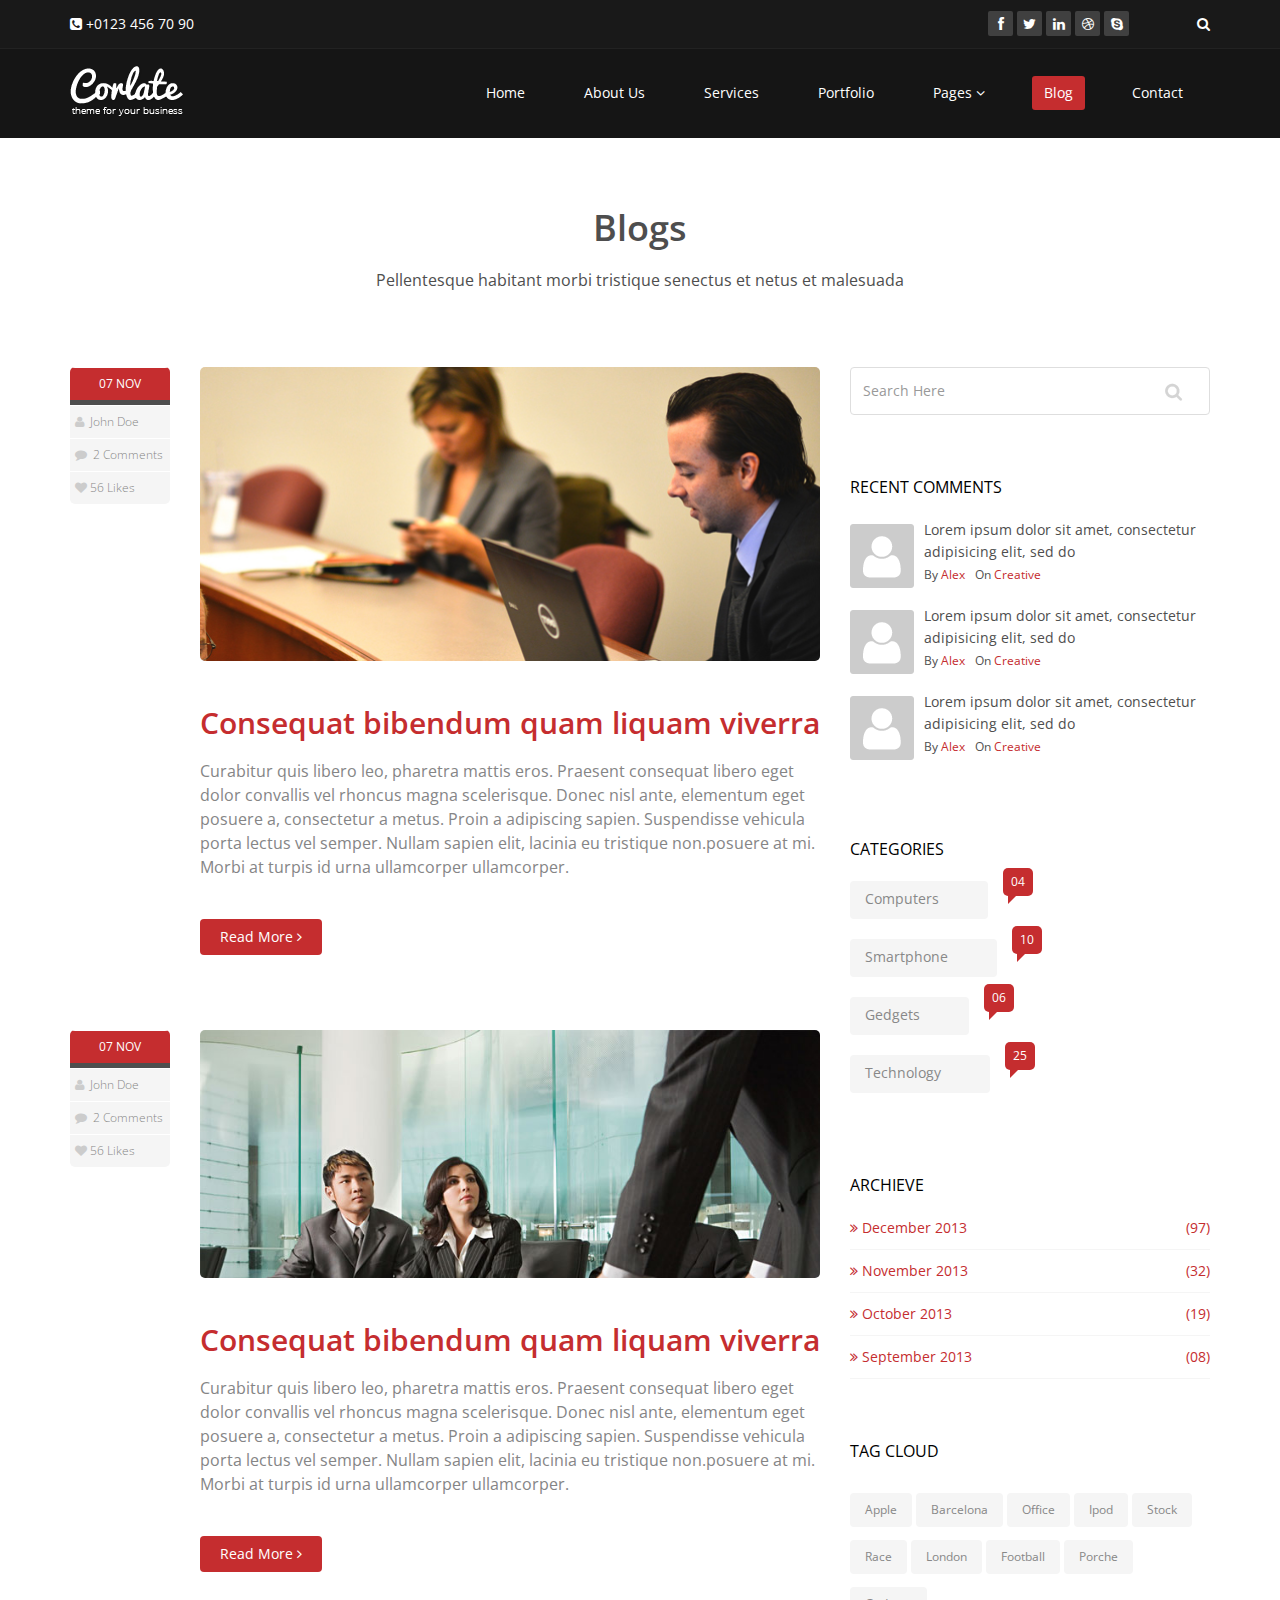
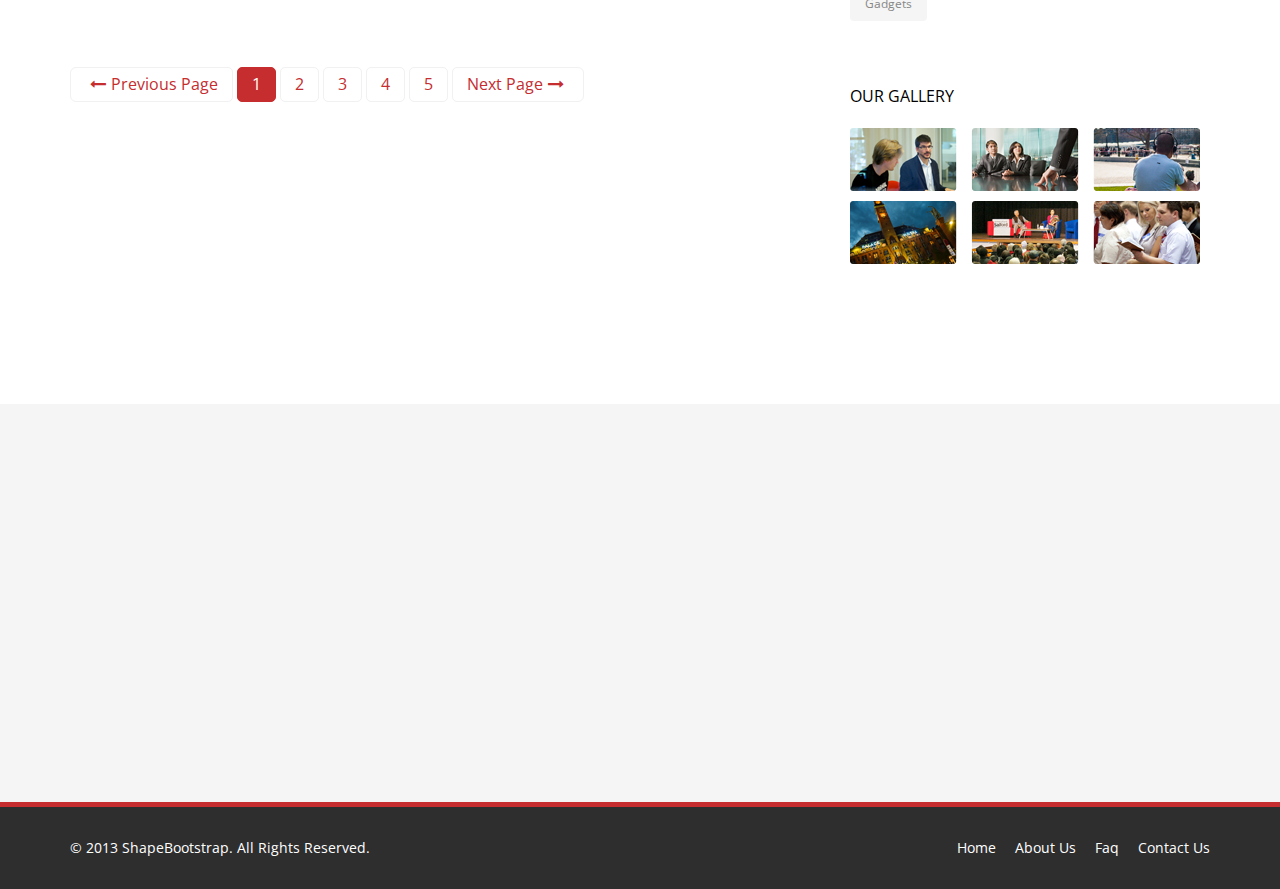
<file: html/blog.html>
<!DOCTYPE html>
<html lang="en">
<head>
    <meta charset="utf-8">
    <meta name="viewport" content="width=device-width, initial-scale=1.0">
    <meta name="description" content="">
    <meta name="author" content="">
    <title>Blog | Corlate</title>
    
    <!-- core CSS -->
    <link href="css/bootstrap.min.css" rel="stylesheet">
    <link href="css/font-awesome.min.css" rel="stylesheet">
    <link href="css/prettyPhoto.css" rel="stylesheet">
    <link href="css/animate.min.css" rel="stylesheet">
    <link href="css/main.css" rel="stylesheet">
    <link href="css/responsive.css" rel="stylesheet">
    
    <!--[if lt IE 9]>
    <script src="js/html5shiv.js"></script>
    <script src="js/respond.min.js"></script>
    <![endif]-->       
    <link rel="shortcut icon" href="images/ico/favicon.ico">
    <link rel="apple-touch-icon-precomposed" sizes="144x144" href="images/ico/apple-touch-icon-144-precomposed.png">
    <link rel="apple-touch-icon-precomposed" sizes="114x114" href="images/ico/apple-touch-icon-114-precomposed.png">
    <link rel="apple-touch-icon-precomposed" sizes="72x72" href="images/ico/apple-touch-icon-72-precomposed.png">
    <link rel="apple-touch-icon-precomposed" href="images/ico/apple-touch-icon-57-precomposed.png">
</head><!--/head-->

<body>

    <header id="header">
        <div class="top-bar">
            <div class="container">
                <div class="row">
                    <div class="col-sm-6 col-xs-4">
                        <div class="top-number"><p><i class="fa fa-phone-square"></i>  +0123 456 70 90</p></div>
                    </div>
                    <div class="col-sm-6 col-xs-8">
                       <div class="social">
                            <ul class="social-share">
                                <li><a href="#"><i class="fa fa-facebook"></i></a></li>
                                <li><a href="#"><i class="fa fa-twitter"></i></a></li>
                                <li><a href="#"><i class="fa fa-linkedin"></i></a></li> 
                                <li><a href="#"><i class="fa fa-dribbble"></i></a></li>
                                <li><a href="#"><i class="fa fa-skype"></i></a></li>
                            </ul>
                            <div class="search">
                                <form role="form">
                                    <input type="text" class="search-form" autocomplete="off" placeholder="Search">
                                    <i class="fa fa-search"></i>
                                </form>
                           </div>
                       </div>
                    </div>
                </div>
            </div><!--/.container-->
        </div><!--/.top-bar-->

        <nav class="navbar navbar-inverse" role="banner">
            <div class="container">
                <div class="navbar-header">
                    <button type="button" class="navbar-toggle" data-toggle="collapse" data-target=".navbar-collapse">
                        <span class="sr-only">Toggle navigation</span>
                        <span class="icon-bar"></span>
                        <span class="icon-bar"></span>
                        <span class="icon-bar"></span>
                    </button>
                    <a class="navbar-brand" href="index.html"><img src="images/logo.png" alt="logo"></a>
                </div>
                
                <div class="collapse navbar-collapse navbar-right">
                    <ul class="nav navbar-nav">
                        <li><a href="index.html">Home</a></li>
                        <li><a href="about-us.html">About Us</a></li>
                        <li><a href="services.html">Services</a></li>
                        <li><a href="portfolio.html">Portfolio</a></li>
                        <li class="dropdown">
                            <a href="#" class="dropdown-toggle" data-toggle="dropdown">Pages <i class="fa fa-angle-down"></i></a>
                            <ul class="dropdown-menu">
                                <li><a href="blog-item.html">Blog Single</a></li>
                                <li><a href="pricing.html">Pricing</a></li>
                                <li><a href="404.html">404</a></li>
                                <li><a href="shortcodes.html">Shortcodes</a></li>
                            </ul>
                        </li>
                        <li class="active"><a href="blog.html">Blog</a></li> 
                        <li><a href="contact-us.html">Contact</a></li>                        
                    </ul>
                </div>
            </div><!--/.container-->
        </nav><!--/nav-->
        
    </header><!--/header-->

    <section id="blog" class="container">
        <div class="center">
            <h2>Blogs</h2>
            <p class="lead">Pellentesque habitant morbi tristique senectus et netus et malesuada</p>
        </div>

        <div class="blog">
            <div class="row">
                 <div class="col-md-8">
                    <div class="blog-item">
                        <div class="row">
                            <div class="col-xs-12 col-sm-2 text-center">
                                <div class="entry-meta">
                                    <span id="publish_date">07  NOV</span>
                                    <span><i class="fa fa-user"></i> <a href="#">John Doe</a></span>
                                    <span><i class="fa fa-comment"></i> <a href="blog-item.html#comments">2 Comments</a></span>
                                    <span><i class="fa fa-heart"></i><a href="#">56 Likes</a></span>
                                </div>
                            </div>
                                
                            <div class="col-xs-12 col-sm-10 blog-content">
                                <a href="#"><img class="img-responsive img-blog" src="images/blog/blog1.jpg" width="100%" alt="" /></a>
                                <h2><a href="blog-item.html">Consequat bibendum quam liquam viverra</a></h2>
                                <h3>Curabitur quis libero leo, pharetra mattis eros. Praesent consequat libero eget dolor convallis vel rhoncus magna scelerisque. Donec nisl ante, elementum eget posuere a, consectetur a metus. Proin a adipiscing sapien. Suspendisse vehicula porta lectus vel semper. Nullam sapien elit, lacinia eu tristique non.posuere at mi. Morbi at turpis id urna ullamcorper ullamcorper.</h3>
                                <a class="btn btn-primary readmore" href="blog-item.html">Read More <i class="fa fa-angle-right"></i></a>
                            </div>
                        </div>    
                    </div><!--/.blog-item-->
                        
                    <div class="blog-item">
                        <div class="row">
                             <div class="col-sm-2 text-center">
                                <div class="entry-meta"> 
                                    <span id="publish_date">07  NOV</span>
                                    <span><i class="fa fa-user"></i> <a href="#">John Doe</a></span>
                                    <span><i class="fa fa-comment"></i> <a href="blog-item.html#comments">2 Comments</a></span>
                                    <span><i class="fa fa-heart"></i><a href="#">56 Likes</a></span>
                                </div>
                            </div>
                            <div class="col-sm-10 blog-content">
                                <a href=""><img class="img-responsive img-blog" src="images/blog/blog2.jpg" width="100%" alt="" /></a>
                                <h2><a href="blog-item.html">Consequat bibendum quam liquam viverra</a></h2>
                                <h3>Curabitur quis libero leo, pharetra mattis eros. Praesent consequat libero eget dolor convallis vel rhoncus magna scelerisque. Donec nisl ante, elementum eget posuere a, consectetur a metus. Proin a adipiscing sapien. Suspendisse vehicula porta lectus vel semper. Nullam sapien elit, lacinia eu tristique non.posuere at mi. Morbi at turpis id urna ullamcorper ullamcorper.</h3>
                                <a class="btn btn-primary readmore" href="blog-item.html">Read More <i class="fa fa-angle-right"></i></a>
                            </div>
                        </div>    
                    </div><!--/.blog-item-->
                        
                    <ul class="pagination pagination-lg">
                        <li><a href="#"><i class="fa fa-long-arrow-left"></i>Previous Page</a></li>
                        <li class="active"><a href="#">1</a></li>
                        <li><a href="#">2</a></li>
                        <li><a href="#">3</a></li>
                        <li><a href="#">4</a></li>
                        <li><a href="#">5</a></li>
                        <li><a href="#">Next Page<i class="fa fa-long-arrow-right"></i></a></li>
                    </ul><!--/.pagination-->
                </div><!--/.col-md-8-->

                <aside class="col-md-4">
                    <div class="widget search">
                        <form role="form">
                                <input type="text" class="form-control search_box" autocomplete="off" placeholder="Search Here">
                        </form>
                    </div><!--/.search-->
    				
    				<div class="widget categories">
                        <h3>Recent Comments</h3>
                        <div class="row">
                            <div class="col-sm-12">
                                <div class="single_comments">
                                    <img src="images/blog/avatar3.png" alt=""  />
                                    <p>Lorem ipsum dolor sit amet, consectetur adipisicing elit, sed do </p>
                                    <div class="entry-meta small muted">
                                        <span>By <a href="#">Alex</a></span <span>On <a href="#">Creative</a></span>
                                    </div>
                                </div>
                                <div class="single_comments">
                                    <img src="images/blog/avatar3.png" alt=""  />
                                    <p>Lorem ipsum dolor sit amet, consectetur adipisicing elit, sed do </p>
                                    <div class="entry-meta small muted">
                                        <span>By <a href="#">Alex</a></span <span>On <a href="#">Creative</a></span>
                                    </div>
                                </div>
                                <div class="single_comments">
                                    <img src="images/blog/avatar3.png" alt=""  />
                                    <p>Lorem ipsum dolor sit amet, consectetur adipisicing elit, sed do </p>
                                    <div class="entry-meta small muted">
                                        <span>By <a href="#">Alex</a></span <span>On <a href="#">Creative</a></span>
                                    </div>
                                </div>
                                
                            </div>
                        </div>                     
                    </div><!--/.recent comments-->
                     

                    <div class="widget categories">
                        <h3>Categories</h3>
                        <div class="row">
                            <div class="col-sm-6">
                                <ul class="blog_category">
                                    <li><a href="#">Computers <span class="badge">04</span></a></li>
                                    <li><a href="#">Smartphone <span class="badge">10</span></a></li>
                                    <li><a href="#">Gedgets <span class="badge">06</span></a></li>
                                    <li><a href="#">Technology <span class="badge">25</span></a></li>
                                </ul>
                            </div>
                        </div>                     
                    </div><!--/.categories-->
    				
    				<div class="widget archieve">
                        <h3>Archieve</h3>
                        <div class="row">
                            <div class="col-sm-12">
                                <ul class="blog_archieve">
                                    <li><a href="#"><i class="fa fa-angle-double-right"></i> December 2013 <span class="pull-right">(97)</span></a></li>
                                    <li><a href="#"><i class="fa fa-angle-double-right"></i> November 2013 <span class="pull-right">(32)</a></li>
                                    <li><a href="#"><i class="fa fa-angle-double-right"></i> October 2013 <span class="pull-right">(19)</a></li>
                                    <li><a href="#"><i class="fa fa-angle-double-right"></i> September 2013 <span class="pull-right">(08)</a></li>
                                </ul>
                            </div>
                        </div>                     
                    </div><!--/.archieve-->
    				
                    <div class="widget tags">
                        <h3>Tag Cloud</h3>
                        <ul class="tag-cloud">
                            <li><a class="btn btn-xs btn-primary" href="#">Apple</a></li>
                            <li><a class="btn btn-xs btn-primary" href="#">Barcelona</a></li>
                            <li><a class="btn btn-xs btn-primary" href="#">Office</a></li>
                            <li><a class="btn btn-xs btn-primary" href="#">Ipod</a></li>
                            <li><a class="btn btn-xs btn-primary" href="#">Stock</a></li>
                            <li><a class="btn btn-xs btn-primary" href="#">Race</a></li>
                            <li><a class="btn btn-xs btn-primary" href="#">London</a></li>
                            <li><a class="btn btn-xs btn-primary" href="#">Football</a></li>
                            <li><a class="btn btn-xs btn-primary" href="#">Porche</a></li>
                            <li><a class="btn btn-xs btn-primary" href="#">Gadgets</a></li>
                        </ul>
                    </div><!--/.tags-->
    				
    				<div class="widget blog_gallery">
                        <h3>Our Gallery</h3>
                        <ul class="sidebar-gallery">
                            <li><a href="#"><img src="images/blog/gallery1.png" alt="" /></a></li>
                            <li><a href="#"><img src="images/blog/gallery2.png" alt="" /></a></li>
                            <li><a href="#"><img src="images/blog/gallery3.png" alt="" /></a></li>
                            <li><a href="#"><img src="images/blog/gallery4.png" alt="" /></a></li>
                            <li><a href="#"><img src="images/blog/gallery5.png" alt="" /></a></li>
                            <li><a href="#"><img src="images/blog/gallery6.png" alt="" /></a></li>
                        </ul>
                    </div><!--/.blog_gallery-->
    			</aside>  
            </div><!--/.row-->
        </div>
    </section><!--/#blog-->

    <section id="bottom">
        <div class="container wow fadeInDown" data-wow-duration="1000ms" data-wow-delay="600ms">
            <div class="row">
                <div class="col-md-3 col-sm-6">
                    <div class="widget">
                        <h3>Company</h3>
                        <ul>
                            <li><a href="#">About us</a></li>
                            <li><a href="#">We are hiring</a></li>
                            <li><a href="#">Meet the team</a></li>
                            <li><a href="#">Copyright</a></li>
                            <li><a href="#">Terms of use</a></li>
                            <li><a href="#">Privacy policy</a></li>
                            <li><a href="#">Contact us</a></li>
                        </ul>
                    </div>    
                </div><!--/.col-md-3-->

                <div class="col-md-3 col-sm-6">
                    <div class="widget">
                        <h3>Support</h3>
                        <ul>
                            <li><a href="#">Faq</a></li>
                            <li><a href="#">Blog</a></li>
                            <li><a href="#">Forum</a></li>
                            <li><a href="#">Documentation</a></li>
                            <li><a href="#">Refund policy</a></li>
                            <li><a href="#">Ticket system</a></li>
                            <li><a href="#">Billing system</a></li>
                        </ul>
                    </div>    
                </div><!--/.col-md-3-->

                <div class="col-md-3 col-sm-6">
                    <div class="widget">
                        <h3>Developers</h3>
                        <ul>
                            <li><a href="#">Web Development</a></li>
                            <li><a href="#">SEO Marketing</a></li>
                            <li><a href="#">Theme</a></li>
                            <li><a href="#">Development</a></li>
                            <li><a href="#">Email Marketing</a></li>
                            <li><a href="#">Plugin Development</a></li>
                            <li><a href="#">Article Writing</a></li>
                        </ul>
                    </div>    
                </div><!--/.col-md-3-->

                <div class="col-md-3 col-sm-6">
                    <div class="widget">
                        <h3>Our Partners</h3>
                        <ul>
                            <li><a href="#">Adipisicing Elit</a></li>
                            <li><a href="#">Eiusmod</a></li>
                            <li><a href="#">Tempor</a></li>
                            <li><a href="#">Veniam</a></li>
                            <li><a href="#">Exercitation</a></li>
                            <li><a href="#">Ullamco</a></li>
                            <li><a href="#">Laboris</a></li>
                        </ul>
                    </div>    
                </div><!--/.col-md-3-->
            </div>
        </div>
    </section><!--/#bottom-->

    <footer id="footer" class="midnight-blue">
        <div class="container">
            <div class="row">
                <div class="col-sm-6">
                    &copy; 2013 <a target="_blank" href="http://shapebootstrap.net/" title="Free Twitter Bootstrap WordPress Themes and HTML templates">ShapeBootstrap</a>. All Rights Reserved.
                </div>
                <div class="col-sm-6">
                    <ul class="pull-right">
                        <li><a href="#">Home</a></li>
                        <li><a href="#">About Us</a></li>
                        <li><a href="#">Faq</a></li>
                        <li><a href="#">Contact Us</a></li>
                    </ul>
                </div>
            </div>
        </div>
    </footer><!--/#footer-->

    <script src="js/jquery.js"></script>
    <script src="js/bootstrap.min.js"></script>
    <script src="js/jquery.prettyPhoto.js"></script>
    <script src="js/jquery.isotope.min.js"></script>
    <script src="js/main.js"></script>
    <script src="js/wow.min.js"></script>
</body>
</html>
</file>
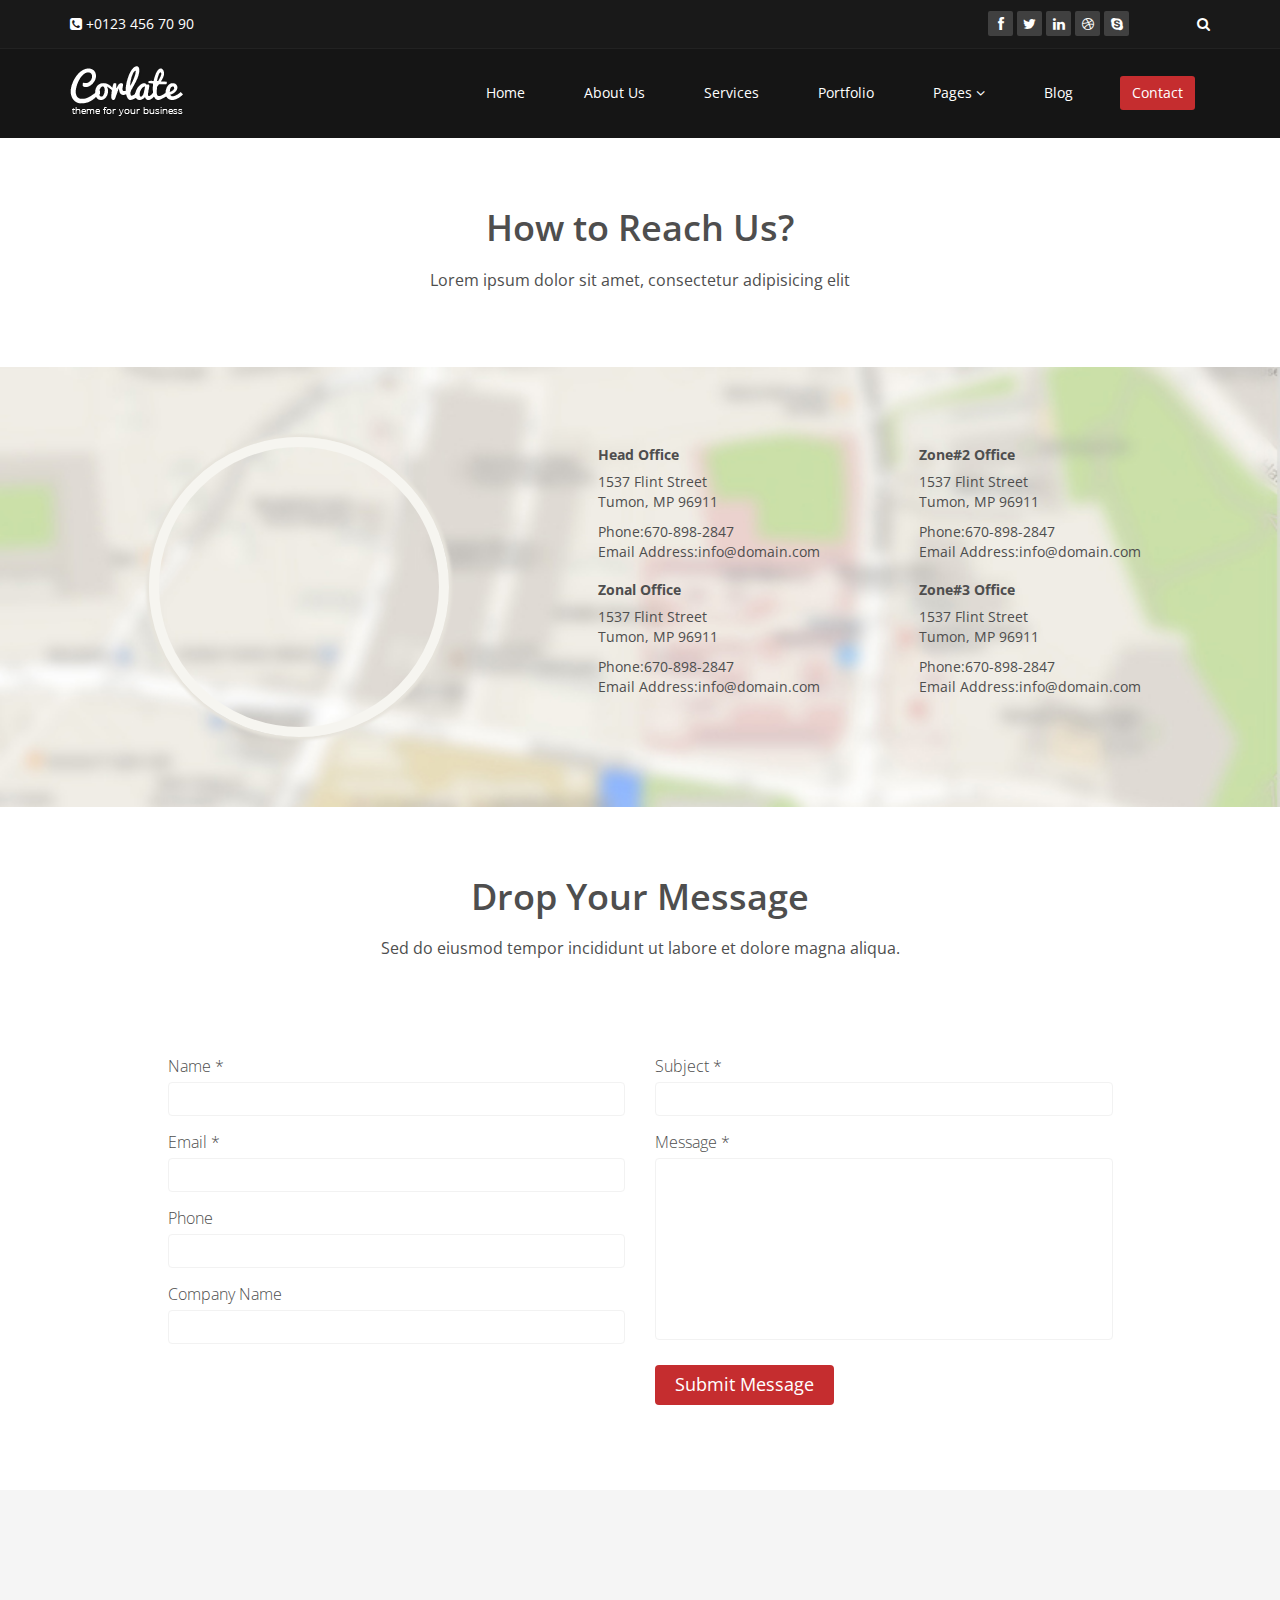
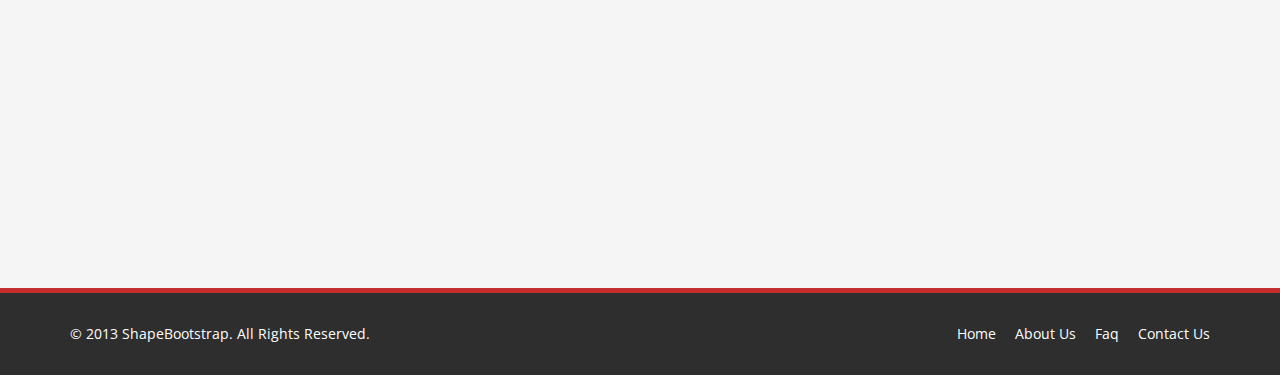
<file: html/contact-us.html>
<!DOCTYPE html>
<html lang="en">
<head>
    <meta charset="utf-8">
    <meta name="viewport" content="width=device-width, initial-scale=1.0">
    <meta name="description" content="">
    <meta name="author" content="">
    <title>Blog Single | Corlate</title>
    
    <!-- core CSS -->
    <link href="css/bootstrap.min.css" rel="stylesheet">
    <link href="css/font-awesome.min.css" rel="stylesheet">
    <link href="css/prettyPhoto.css" rel="stylesheet">
    <link href="css/animate.min.css" rel="stylesheet">
    <link href="css/main.css" rel="stylesheet">
    <link href="css/responsive.css" rel="stylesheet">
    
    <!--[if lt IE 9]>
    <script src="js/html5shiv.js"></script>
    <script src="js/respond.min.js"></script>
    <![endif]-->       
    <link rel="shortcut icon" href="images/ico/favicon.ico">
    <link rel="apple-touch-icon-precomposed" sizes="144x144" href="images/ico/apple-touch-icon-144-precomposed.png">
    <link rel="apple-touch-icon-precomposed" sizes="114x114" href="images/ico/apple-touch-icon-114-precomposed.png">
    <link rel="apple-touch-icon-precomposed" sizes="72x72" href="images/ico/apple-touch-icon-72-precomposed.png">
    <link rel="apple-touch-icon-precomposed" href="images/ico/apple-touch-icon-57-precomposed.png">
</head><!--/head-->

<body>

    <header id="header">
        <div class="top-bar">
            <div class="container">
                <div class="row">
                    <div class="col-sm-6 col-xs-4">
                        <div class="top-number"><p><i class="fa fa-phone-square"></i>  +0123 456 70 90</p></div>
                    </div>
                    <div class="col-sm-6 col-xs-8">
                       <div class="social">
                            <ul class="social-share">
                                <li><a href="#"><i class="fa fa-facebook"></i></a></li>
                                <li><a href="#"><i class="fa fa-twitter"></i></a></li>
                                <li><a href="#"><i class="fa fa-linkedin"></i></a></li> 
                                <li><a href="#"><i class="fa fa-dribbble"></i></a></li>
                                <li><a href="#"><i class="fa fa-skype"></i></a></li>
                            </ul>
                            <div class="search">
                                <form role="form">
                                    <input type="text" class="search-form" autocomplete="off" placeholder="Search">
                                    <i class="fa fa-search"></i>
                                </form>
                           </div>
                       </div>
                    </div>
                </div>
            </div><!--/.container-->
        </div><!--/.top-bar-->

        <nav class="navbar navbar-inverse" role="banner">
            <div class="container">
                <div class="navbar-header">
                    <button type="button" class="navbar-toggle" data-toggle="collapse" data-target=".navbar-collapse">
                        <span class="sr-only">Toggle navigation</span>
                        <span class="icon-bar"></span>
                        <span class="icon-bar"></span>
                        <span class="icon-bar"></span>
                    </button>
                    <a class="navbar-brand" href="index.html"><img src="images/logo.png" alt="logo"></a>
                </div>
                
                <div class="collapse navbar-collapse navbar-right">
                    <ul class="nav navbar-nav">
                        <li><a href="index.html">Home</a></li>
                        <li><a href="about-us.html">About Us</a></li>
                        <li><a href="services.html">Services</a></li>
                        <li><a href="portfolio.html">Portfolio</a></li>
                        <li class="dropdown">
                            <a href="#" class="dropdown-toggle" data-toggle="dropdown">Pages <i class="fa fa-angle-down"></i></a>
                            <ul class="dropdown-menu">
                                <li><a href="blog-item.html">Blog Single</a></li>
                                <li><a href="pricing.html">Pricing</a></li>
                                <li><a href="404.html">404</a></li>
                                <li><a href="shortcodes.html">Shortcodes</a></li>
                            </ul>
                        </li>
                        <li><a href="blog.html">Blog</a></li> 
                        <li class="active"><a href="contact-us.html">Contact</a></li>                        
                    </ul>
                </div>
            </div><!--/.container-->
        </nav><!--/nav-->
    </header><!--/header-->

    <section id="contact-info">
        <div class="center">                
            <h2>How to Reach Us?</h2>
            <p class="lead">Lorem ipsum dolor sit amet, consectetur adipisicing elit</p>
        </div>
        <div class="gmap-area">
            <div class="container">
                <div class="row">
                    <div class="col-sm-5 text-center">
                        <div class="gmap">
                            <iframe frameborder="0" scrolling="no" marginheight="0" marginwidth="0" src="https://maps.google.com/maps?f=q&amp;source=s_q&amp;hl=en&amp;geocode=&amp;q=JoomShaper,+Dhaka,+Dhaka+Division,+Bangladesh&amp;aq=0&amp;oq=joomshaper&amp;sll=37.0625,-95.677068&amp;sspn=42.766543,80.332031&amp;ie=UTF8&amp;hq=JoomShaper,&amp;hnear=Dhaka,+Dhaka+Division,+Bangladesh&amp;ll=23.73854,90.385504&amp;spn=0.001515,0.002452&amp;t=m&amp;z=14&amp;iwloc=A&amp;cid=1073661719450182870&amp;output=embed"></iframe>
                        </div>
                    </div>

                    <div class="col-sm-7 map-content">
                        <ul class="row">
                            <li class="col-sm-6">
                                <address>
                                    <h5>Head Office</h5>
                                    <p>1537 Flint Street <br>
                                    Tumon, MP 96911</p>
                                    <p>Phone:670-898-2847 <br>
                                    Email Address:info@domain.com</p>
                                </address>

                                <address>
                                    <h5>Zonal Office</h5>
                                    <p>1537 Flint Street <br>
                                    Tumon, MP 96911</p>                                
                                    <p>Phone:670-898-2847 <br>
                                    Email Address:info@domain.com</p>
                                </address>
                            </li>


                            <li class="col-sm-6">
                                <address>
                                    <h5>Zone#2 Office</h5>
                                    <p>1537 Flint Street <br>
                                    Tumon, MP 96911</p>
                                    <p>Phone:670-898-2847 <br>
                                    Email Address:info@domain.com</p>
                                </address>

                                <address>
                                    <h5>Zone#3 Office</h5>
                                    <p>1537 Flint Street <br>
                                    Tumon, MP 96911</p>
                                    <p>Phone:670-898-2847 <br>
                                    Email Address:info@domain.com</p>
                                </address>
                            </li>
                        </ul>
                    </div>
                </div>
            </div>
        </div>
    </section>  <!--/gmap_area -->

    <section id="contact-page">
        <div class="container">
            <div class="center">        
                <h2>Drop Your Message</h2>
                <p class="lead">Sed do eiusmod tempor incididunt ut labore et dolore magna aliqua.</p>
            </div> 
            <div class="row contact-wrap"> 
                <div class="status alert alert-success" style="display: none"></div>
                <form id="main-contact-form" class="contact-form" name="contact-form" method="post" action="sendemail.php">
                    <div class="col-sm-5 col-sm-offset-1">
                        <div class="form-group">
                            <label>Name *</label>
                            <input type="text" name="name" class="form-control" required="required">
                        </div>
                        <div class="form-group">
                            <label>Email *</label>
                            <input type="email" name="email" class="form-control" required="required">
                        </div>
                        <div class="form-group">
                            <label>Phone</label>
                            <input type="number" class="form-control">
                        </div>
                        <div class="form-group">
                            <label>Company Name</label>
                            <input type="text" class="form-control">
                        </div>                        
                    </div>
                    <div class="col-sm-5">
                        <div class="form-group">
                            <label>Subject *</label>
                            <input type="text" name="subject" class="form-control" required="required">
                        </div>
                        <div class="form-group">
                            <label>Message *</label>
                            <textarea name="message" id="message" required="required" class="form-control" rows="8"></textarea>
                        </div>                        
                        <div class="form-group">
                            <button type="submit" name="submit" class="btn btn-primary btn-lg" required="required">Submit Message</button>
                        </div>
                    </div>
                </form> 
            </div><!--/.row-->
        </div><!--/.container-->
    </section><!--/#contact-page-->

    <section id="bottom">
        <div class="container wow fadeInDown" data-wow-duration="1000ms" data-wow-delay="600ms">
            <div class="row">
                <div class="col-md-3 col-sm-6">
                    <div class="widget">
                        <h3>Company</h3>
                        <ul>
                            <li><a href="#">About us</a></li>
                            <li><a href="#">We are hiring</a></li>
                            <li><a href="#">Meet the team</a></li>
                            <li><a href="#">Copyright</a></li>
                            <li><a href="#">Terms of use</a></li>
                            <li><a href="#">Privacy policy</a></li>
                            <li><a href="#">Contact us</a></li>
                        </ul>
                    </div>    
                </div><!--/.col-md-3-->

                <div class="col-md-3 col-sm-6">
                    <div class="widget">
                        <h3>Support</h3>
                        <ul>
                            <li><a href="#">Faq</a></li>
                            <li><a href="#">Blog</a></li>
                            <li><a href="#">Forum</a></li>
                            <li><a href="#">Documentation</a></li>
                            <li><a href="#">Refund policy</a></li>
                            <li><a href="#">Ticket system</a></li>
                            <li><a href="#">Billing system</a></li>
                        </ul>
                    </div>    
                </div><!--/.col-md-3-->

                <div class="col-md-3 col-sm-6">
                    <div class="widget">
                        <h3>Developers</h3>
                        <ul>
                            <li><a href="#">Web Development</a></li>
                            <li><a href="#">SEO Marketing</a></li>
                            <li><a href="#">Theme</a></li>
                            <li><a href="#">Development</a></li>
                            <li><a href="#">Email Marketing</a></li>
                            <li><a href="#">Plugin Development</a></li>
                            <li><a href="#">Article Writing</a></li>
                        </ul>
                    </div>    
                </div><!--/.col-md-3-->

                <div class="col-md-3 col-sm-6">
                    <div class="widget">
                        <h3>Our Partners</h3>
                        <ul>
                            <li><a href="#">Adipisicing Elit</a></li>
                            <li><a href="#">Eiusmod</a></li>
                            <li><a href="#">Tempor</a></li>
                            <li><a href="#">Veniam</a></li>
                            <li><a href="#">Exercitation</a></li>
                            <li><a href="#">Ullamco</a></li>
                            <li><a href="#">Laboris</a></li>
                        </ul>
                    </div>    
                </div><!--/.col-md-3-->
            </div>
        </div>
    </section><!--/#bottom-->

    <footer id="footer" class="midnight-blue">
        <div class="container">
            <div class="row">
                <div class="col-sm-6">
                    &copy; 2013 <a target="_blank" href="http://shapebootstrap.net/" title="Free Twitter Bootstrap WordPress Themes and HTML templates">ShapeBootstrap</a>. All Rights Reserved.
                </div>
                <div class="col-sm-6">
                    <ul class="pull-right">
                        <li><a href="#">Home</a></li>
                        <li><a href="#">About Us</a></li>
                        <li><a href="#">Faq</a></li>
                        <li><a href="#">Contact Us</a></li>
                    </ul>
                </div>
            </div>
        </div>
    </footer><!--/#footer-->

    <script src="js/jquery.js"></script>
    <script src="js/bootstrap.min.js"></script>
    <script src="js/jquery.prettyPhoto.js"></script>
    <script src="js/jquery.isotope.min.js"></script>
    <script src="js/main.js"></script>
    <script src="js/wow.min.js"></script>
</body>
</html>
</file>
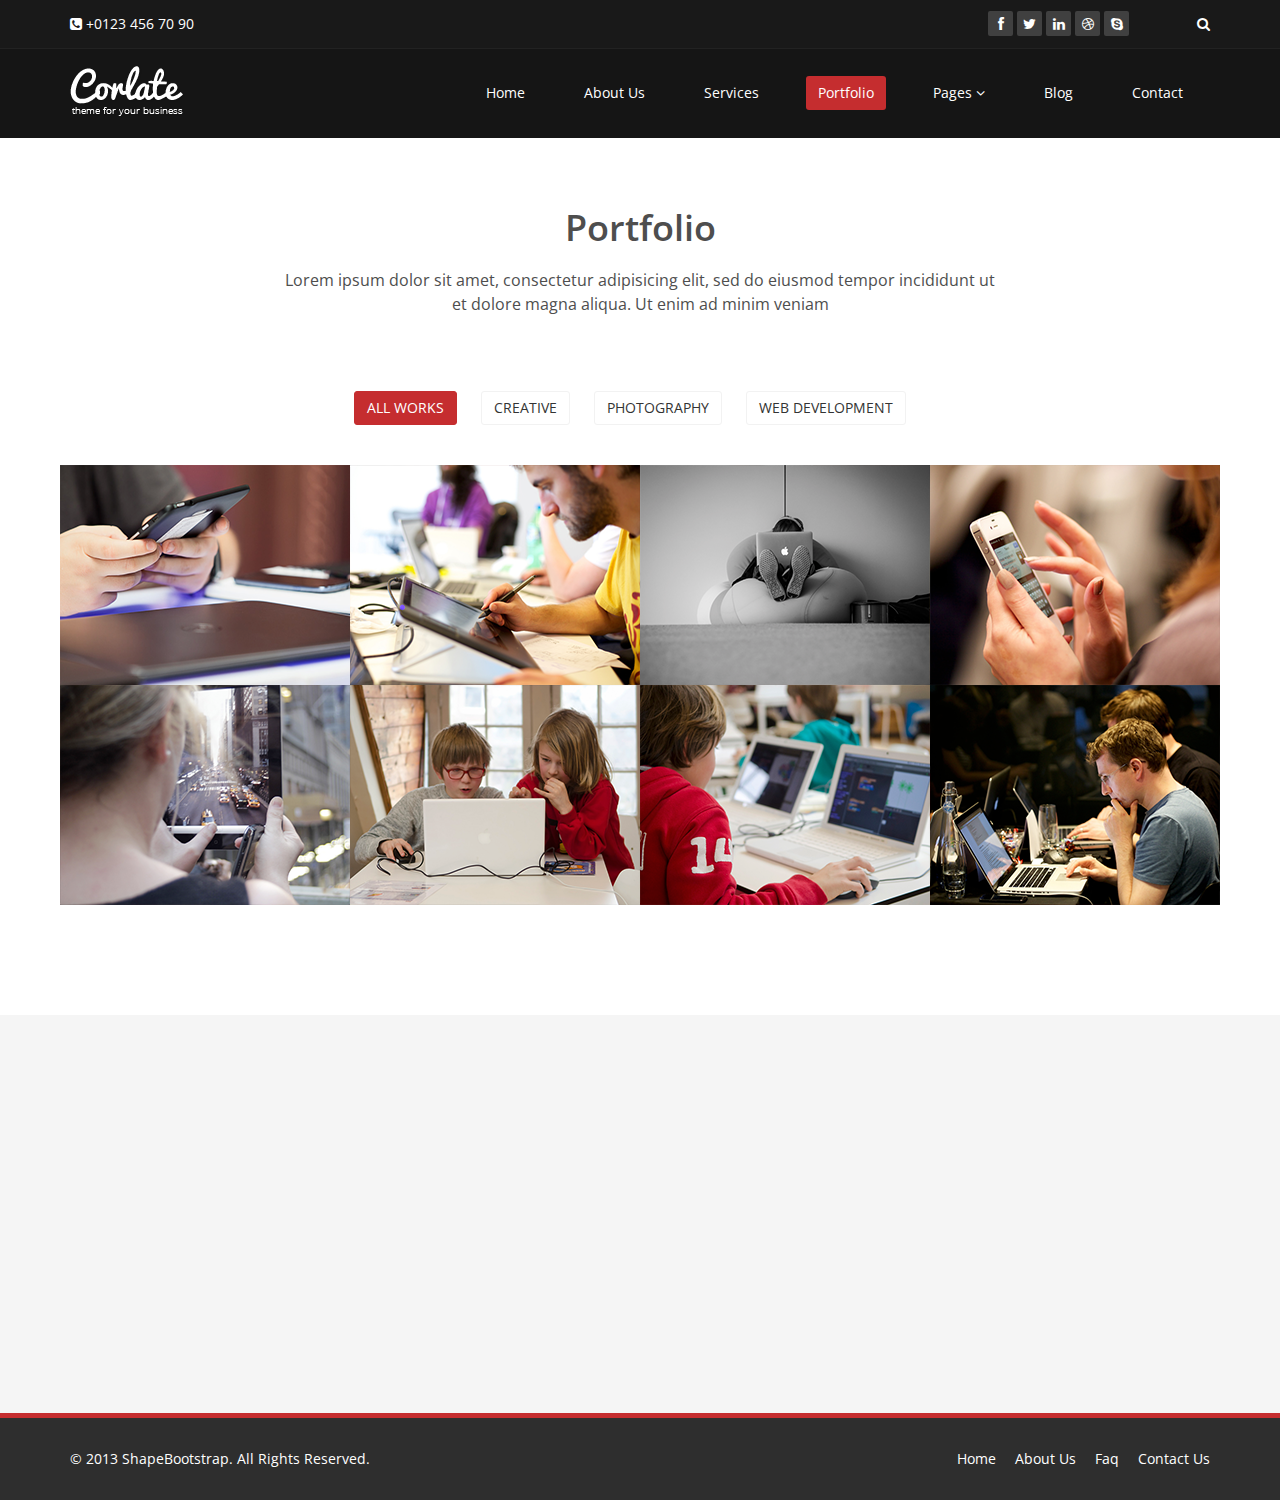
<file: html/portfolio.html>
<!DOCTYPE html>
<html lang="en">
<head>
    <meta charset="utf-8">
    <meta name="viewport" content="width=device-width, initial-scale=1.0">
    <meta name="description" content="">
    <meta name="author" content="">
    <title>Portfolio | Corlate</title>
    <link href="css/bootstrap.min.css" rel="stylesheet">
    <link href="css/font-awesome.min.css" rel="stylesheet">
    <link href="css/prettyPhoto.css" rel="stylesheet">
    <link href="css/animate.min.css" rel="stylesheet">
    <link href="css/main.css" rel="stylesheet">
    <link href="css/responsive.css" rel="stylesheet">
    <!--[if lt IE 9]>
    <script src="js/html5shiv.js"></script>
    <script src="js/respond.min.js"></script>
    <![endif]-->       
    <link rel="shortcut icon" href="images/ico/favicon.ico">
    <link rel="apple-touch-icon-precomposed" sizes="144x144" href="images/ico/apple-touch-icon-144-precomposed.png">
    <link rel="apple-touch-icon-precomposed" sizes="114x114" href="images/ico/apple-touch-icon-114-precomposed.png">
    <link rel="apple-touch-icon-precomposed" sizes="72x72" href="images/ico/apple-touch-icon-72-precomposed.png">
    <link rel="apple-touch-icon-precomposed" href="images/ico/apple-touch-icon-57-precomposed.png">
</head><!--/head-->
<body>

    <header id="header">
        <div class="top-bar">
            <div class="container">
                <div class="row">
                    <div class="col-sm-6 col-xs-4">
                        <div class="top-number"><p><i class="fa fa-phone-square"></i>  +0123 456 70 90</p></div>
                    </div>
                    <div class="col-sm-6 col-xs-8">
                       <div class="social">
                            <ul class="social-share">
                                <li><a href="#"><i class="fa fa-facebook"></i></a></li>
                                <li><a href="#"><i class="fa fa-twitter"></i></a></li>
                                <li><a href="#"><i class="fa fa-linkedin"></i></a></li> 
                                <li><a href="#"><i class="fa fa-dribbble"></i></a></li>
                                <li><a href="#"><i class="fa fa-skype"></i></a></li>
                            </ul>
                            <div class="search">
                                <form role="form">
                                    <input type="text" class="search-form" autocomplete="off" placeholder="Search">
                                    <i class="fa fa-search"></i>
                                </form>
                           </div>
                       </div>
                    </div>
                </div>
            </div><!--/.container-->
        </div><!--/.top-bar-->

        <nav class="navbar navbar-inverse" role="banner">
            <div class="container">
                <div class="navbar-header">
                    <button type="button" class="navbar-toggle" data-toggle="collapse" data-target=".navbar-collapse">
                        <span class="sr-only">Toggle navigation</span>
                        <span class="icon-bar"></span>
                        <span class="icon-bar"></span>
                        <span class="icon-bar"></span>
                    </button>
                    <a class="navbar-brand" href="index.html"><img src="images/logo.png" alt="logo"></a>
                </div>
                
                <div class="collapse navbar-collapse navbar-right">
                    <ul class="nav navbar-nav">
                        <li><a href="index.html">Home</a></li>
                        <li><a href="about-us.html">About Us</a></li>
                        <li><a href="services.html">Services</a></li>
                        <li class="active"><a href="portfolio.html">Portfolio</a></li>
                        <li class="dropdown">  
                            <a href="#" class="dropdown-toggle" data-toggle="dropdown">Pages <i class="fa fa-angle-down"></i></a>
                            <ul class="dropdown-menu">
                                <li><a href="blog-item.html">Blog Single</a></li>
                                <li><a href="pricing.html">Pricing</a></li>
                                <li><a href="404.html">404</a></li>
                                <li><a href="shortcodes.html">Shortcodes</a></li>
                            </ul>
                        </li>
                        <li><a href="blog.html">Blog</a></li> 
                        <li><a href="contact-us.html">Contact</a></li>                        
                    </ul>
                </div>
            </div><!--/.container-->
        </nav><!--/nav-->
        
    </header><!--/header-->
    <section id="portfolio">
        <div class="container">
            <div class="center">
               <h2>Portfolio</h2>
               <p class="lead">Lorem ipsum dolor sit amet, consectetur adipisicing elit, sed do eiusmod tempor incididunt ut <br> et dolore magna aliqua. Ut enim ad minim veniam</p>
            </div>
        

            <ul class="portfolio-filter text-center">
                <li><a class="btn btn-default active" href="#" data-filter="*">All Works</a></li>
                <li><a class="btn btn-default" href="#" data-filter=".bootstrap">Creative</a></li>
                <li><a class="btn btn-default" href="#" data-filter=".html">Photography</a></li>
                <li><a class="btn btn-default" href="#" data-filter=".wordpress">Web Development</a></li>
            </ul><!--/#portfolio-filter-->

            <div class="row">
                <div class="portfolio-items">
                    <div class="portfolio-item apps col-xs-12 col-sm-4 col-md-3">
                        <div class="recent-work-wrap">
                            <img class="img-responsive" src="images/portfolio/recent/item1.png" alt="">
                            <div class="overlay">
                                <div class="recent-work-inner">
                                    <h3><a href="#">Business theme</a></h3>
                                    <p>There are many variations of passages of Lorem Ipsum available, but the majority</p>
                                    <a class="preview" href="images/portfolio/full/item1.png" rel="prettyPhoto"><i class="fa fa-eye"></i> View</a>
                                </div> 
                            </div>
                        </div>
                    </div><!--/.portfolio-item-->

                    <div class="portfolio-item joomla bootstrap col-xs-12 col-sm-4 col-md-3">
                        <div class="recent-work-wrap">
                            <img class="img-responsive" src="images/portfolio/recent/item2.png" alt="">
                            <div class="overlay">
                                <div class="recent-work-inner">
                                    <h3><a href="#">Business theme</a></h3>
                                    <p>There are many variations of passages of Lorem Ipsum available, but the majority</p>
                                    <a class="preview" href="images/portfolio/full/item2.png" rel="prettyPhoto"><i class="fa fa-eye"></i> View</a>
                                </div> 
                            </div>
                        </div>          
                    </div><!--/.portfolio-item-->

                    <div class="portfolio-item bootstrap wordpress col-xs-12 col-sm-4 col-md-3">
                        <div class="recent-work-wrap">
                            <img class="img-responsive" src="images/portfolio/recent/item3.png" alt="">
                            <div class="overlay">
                                <div class="recent-work-inner">
                                    <h3><a href="#">Business theme</a></h3>
                                    <p>There are many variations of passages of Lorem Ipsum available, but the majority</p>
                                    <a class="preview" href="images/portfolio/full/item3.png" rel="prettyPhoto"><i class="fa fa-eye"></i> View</a>
                                </div> 
                            </div>
                        </div>        
                    </div><!--/.portfolio-item-->

                    <div class="portfolio-item joomla wordpress apps col-xs-12 col-sm-4 col-md-3">
                        <div class="recent-work-wrap">
                            <img class="img-responsive" src="images/portfolio/recent/item4.png" alt="">
                            <div class="overlay">
                                <div class="recent-work-inner">
                                    <h3><a href="#">Business theme</a></h3>
                                    <p>There are many variations of passages of Lorem Ipsum available, but the majority</p>
                                    <a class="preview" href="images/portfolio/full/item4.png" rel="prettyPhoto"><i class="fa fa-eye"></i> View</a>
                                </div> 
                            </div>
                        </div>           
                    </div><!--/.portfolio-item-->
          
                    <div class="portfolio-item joomla html bootstrap col-xs-12 col-sm-4 col-md-3">
                        <div class="recent-work-wrap">
                            <img class="img-responsive" src="images/portfolio/recent/item5.png" alt="">
                            <div class="overlay">
                                <div class="recent-work-inner">
                                    <h3><a href="#">Business theme</a></h3>
                                    <p>There are many variations of passages of Lorem Ipsum available, but the majority</p>
                                    <a class="preview" href="images/portfolio/full/item5.png" rel="prettyPhoto"><i class="fa fa-eye"></i> View</a>
                                </div> 
                            </div>
                        </div>      
                    </div><!--/.portfolio-item-->

                    <div class="portfolio-item wordpress html apps col-xs-12 col-sm-4 col-md-3">
                        <div class="recent-work-wrap">
                            <img class="img-responsive" src="images/portfolio/recent/item6.png" alt="">
                            <div class="overlay">
                                <div class="recent-work-inner">
                                    <h3><a href="#">Business theme</a></h3>
                                    <p>There are many variations of passages of Lorem Ipsum available, but the majority</p>
                                    <a class="preview" href="images/portfolio/full/item6.png" rel="prettyPhoto"><i class="fa fa-eye"></i> View</a>
                                </div> 
                            </div>
                        </div>         
                    </div><!--/.portfolio-item-->

                    <div class="portfolio-item wordpress html col-xs-12 col-sm-4 col-md-3">
                        <div class="recent-work-wrap">
                            <img class="img-responsive" src="images/portfolio/recent/item7.png" alt="">
                            <div class="overlay">
                                <div class="recent-work-inner">
                                    <h3><a href="#">Business theme</a></h3>
                                    <p>There are many variations of passages of Lorem Ipsum available, but the majority</p>
                                    <a class="preview" href="images/portfolio/full/item7.png" rel="prettyPhoto"><i class="fa fa-eye"></i> View</a>
                                </div> 
                            </div>
                        </div>          
                    </div><!--/.portfolio-item-->

                    <div class="portfolio-item wordpress html bootstrap col-xs-12 col-sm-4 col-md-3">
                        <div class="recent-work-wrap">
                            <img class="img-responsive" src="images/portfolio/recent/item8.png" alt="">
                            <div class="overlay">
                                <div class="recent-work-inner">
                                    <h3><a href="#">Business theme</a></h3>
                                    <p>There are many variations of passages of Lorem Ipsum available, but the majority</p>
                                    <a class="preview" href="images/portfolio/full/item8.png" rel="prettyPhoto"><i class="fa fa-eye"></i> View</a>
                                </div> 
                            </div>
                        </div>          
                    </div><!--/.portfolio-item-->
                </div>
            </div>
        </div>
    </section><!--/#portfolio-item-->
    
    <section id="bottom">
        <div class="container wow fadeInDown" data-wow-duration="1000ms" data-wow-delay="600ms">
            <div class="row">
                <div class="col-md-3 col-sm-6">
                    <div class="widget">
                        <h3>Company</h3>
                        <ul>
                            <li><a href="#">About us</a></li>
                            <li><a href="#">We are hiring</a></li>
                            <li><a href="#">Meet the team</a></li>
                            <li><a href="#">Copyright</a></li>
                            <li><a href="#">Terms of use</a></li>
                            <li><a href="#">Privacy policy</a></li>
                            <li><a href="#">Contact us</a></li>
                        </ul>
                    </div>    
                </div><!--/.col-md-3-->

                <div class="col-md-3 col-sm-6">
                    <div class="widget">
                        <h3>Support</h3>
                        <ul>
                            <li><a href="#">Faq</a></li>
                            <li><a href="#">Blog</a></li>
                            <li><a href="#">Forum</a></li>
                            <li><a href="#">Documentation</a></li>
                            <li><a href="#">Refund policy</a></li>
                            <li><a href="#">Ticket system</a></li>
                            <li><a href="#">Billing system</a></li>
                        </ul>
                    </div>    
                </div><!--/.col-md-3-->

                <div class="col-md-3 col-sm-6">
                    <div class="widget">
                        <h3>Developers</h3>
                        <ul>
                            <li><a href="#">Web Development</a></li>
                            <li><a href="#">SEO Marketing</a></li>
                            <li><a href="#">Theme</a></li>
                            <li><a href="#">Development</a></li>
                            <li><a href="#">Email Marketing</a></li>
                            <li><a href="#">Plugin Development</a></li>
                            <li><a href="#">Article Writing</a></li>
                        </ul>
                    </div>    
                </div><!--/.col-md-3-->

                <div class="col-md-3 col-sm-6">
                    <div class="widget">
                        <h3>Our Partners</h3>
                        <ul>
                            <li><a href="#">Adipisicing Elit</a></li>
                            <li><a href="#">Eiusmod</a></li>
                            <li><a href="#">Tempor</a></li>
                            <li><a href="#">Veniam</a></li>
                            <li><a href="#">Exercitation</a></li>
                            <li><a href="#">Ullamco</a></li>
                            <li><a href="#">Laboris</a></li>
                        </ul>
                    </div>    
                </div><!--/.col-md-3-->
            </div>
        </div>
    </section><!--/#bottom-->

    <footer id="footer" class="midnight-blue">
        <div class="container">
            <div class="row">
                <div class="col-sm-6">
                    &copy; 2013 <a target="_blank" href="http://shapebootstrap.net/" title="Free Twitter Bootstrap WordPress Themes and HTML templates">ShapeBootstrap</a>. All Rights Reserved.
                </div>
                <div class="col-sm-6">
                    <ul class="pull-right">
                        <li><a href="#">Home</a></li>
                        <li><a href="#">About Us</a></li>
                        <li><a href="#">Faq</a></li>
                        <li><a href="#">Contact Us</a></li>
                    </ul>
                </div>
            </div>
        </div>
    </footer><!--/#footer-->

    <script src="js/jquery.js"></script>
    <script src="js/bootstrap.min.js"></script>
    <script src="js/jquery.prettyPhoto.js"></script>
    <script src="js/jquery.isotope.min.js"></script>
    <script src="js/main.js"></script>
    <script src="js/wow.min.js"></script>
</body>
</html>
</file>
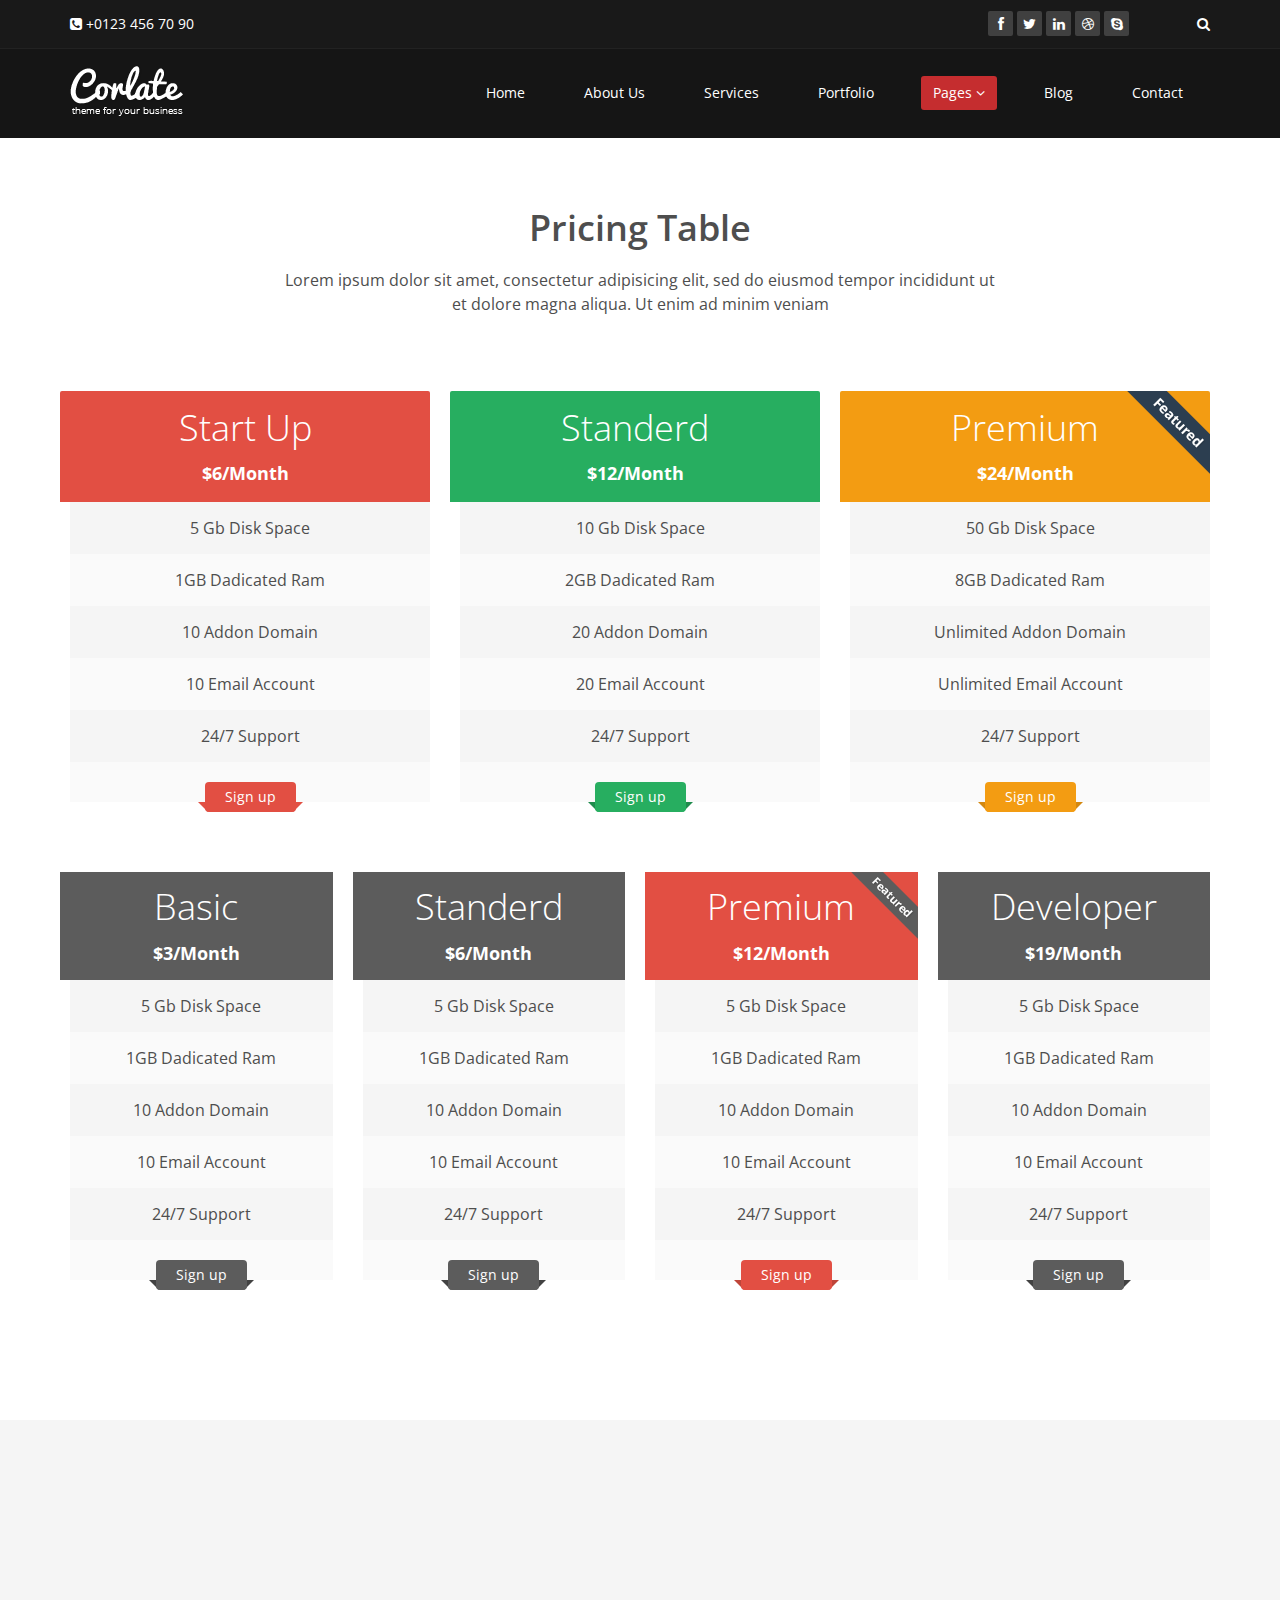
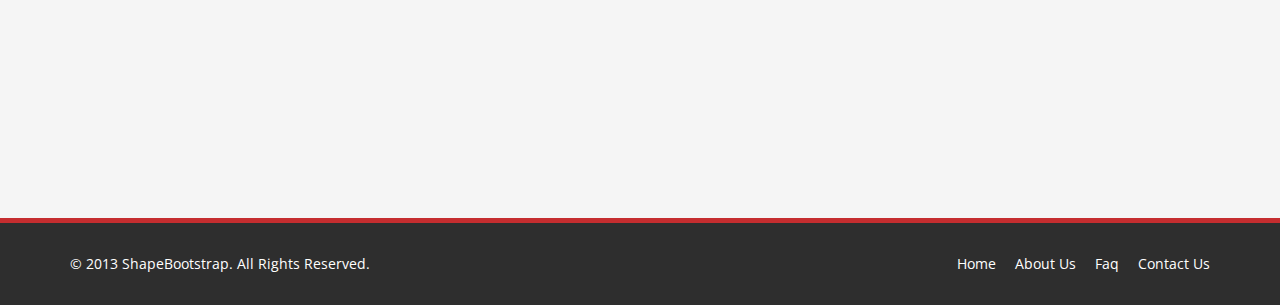
<file: html/pricing.html>
<!DOCTYPE html>
<html lang="en">
<head>
    <meta charset="utf-8">
    <meta name="viewport" content="width=device-width, initial-scale=1.0">
    <meta name="description" content="">
    <meta name="author" content="">
    <title>About Us | Corlate</title>
    
    <!-- core CSS -->
    <link href="css/bootstrap.min.css" rel="stylesheet">
    <link href="css/font-awesome.min.css" rel="stylesheet">
    <link href="css/prettyPhoto.css" rel="stylesheet">
    <link href="css/animate.min.css" rel="stylesheet">
    <link href="css/main.css" rel="stylesheet">
    <link href="css/responsive.css" rel="stylesheet">
    
    <!--[if lt IE 9]>
    <script src="js/html5shiv.js"></script>
    <script src="js/respond.min.js"></script>
    <![endif]-->       
    <link rel="shortcut icon" href="images/ico/favicon.ico">
    <link rel="apple-touch-icon-precomposed" sizes="144x144" href="images/ico/apple-touch-icon-144-precomposed.png">
    <link rel="apple-touch-icon-precomposed" sizes="114x114" href="images/ico/apple-touch-icon-114-precomposed.png">
    <link rel="apple-touch-icon-precomposed" sizes="72x72" href="images/ico/apple-touch-icon-72-precomposed.png">
    <link rel="apple-touch-icon-precomposed" href="images/ico/apple-touch-icon-57-precomposed.png">
</head><!--/head-->

<body>

    <header id="header">
        <div class="top-bar">
            <div class="container">
                <div class="row">
                    <div class="col-sm-6 col-xs-4">
                        <div class="top-number"><p><i class="fa fa-phone-square"></i>  +0123 456 70 90</p></div>
                    </div>
                    <div class="col-sm-6 col-xs-8">
                       <div class="social">
                            <ul class="social-share">
                                <li><a href="#"><i class="fa fa-facebook"></i></a></li>
                                <li><a href="#"><i class="fa fa-twitter"></i></a></li>
                                <li><a href="#"><i class="fa fa-linkedin"></i></a></li> 
                                <li><a href="#"><i class="fa fa-dribbble"></i></a></li>
                                <li><a href="#"><i class="fa fa-skype"></i></a></li>
                            </ul>
                            <div class="search">
                                <form role="form">
                                    <input type="text" class="search-form" autocomplete="off" placeholder="Search">
                                    <i class="fa fa-search"></i>
                                </form>
                           </div>
                       </div>
                    </div>
                </div>
            </div><!--/.container-->
        </div><!--/.top-bar-->

        <nav class="navbar navbar-inverse" role="banner">
            <div class="container">
                <div class="navbar-header">
                    <button type="button" class="navbar-toggle" data-toggle="collapse" data-target=".navbar-collapse">
                        <span class="sr-only">Toggle navigation</span>
                        <span class="icon-bar"></span>
                        <span class="icon-bar"></span>
                        <span class="icon-bar"></span>
                    </button>
                    <a class="navbar-brand" href="index.html"><img src="images/logo.png" alt="logo"></a>
                </div>
                
                <div class="collapse navbar-collapse navbar-right">
                    <ul class="nav navbar-nav">
                        <li><a href="index.html">Home</a></li>
                        <li><a href="about-us.html">About Us</a></li>
                        <li><a href="services.html">Services</a></li>
                        <li><a href="portfolio.html">Portfolio</a></li>
                        <li class="dropdown active">
                            <a href="#" class="dropdown-toggle" data-toggle="dropdown">Pages <i class="fa fa-angle-down"></i></a>
                            <ul class="dropdown-menu">
                                <li><a href="blog-item.html">Blog Single</a></li>
                                <li class="active"><a href="pricing.html">Pricing</a></li>
                                <li><a href="404.html">404</a></li>
                                <li><a href="shortcodes.html">Shortcodes</a></li>
                            </ul>
                        </li>
                        <li><a href="blog.html">Blog</a></li> 
                        <li><a href="contact-us.html">Contact</a></li>                        
                    </ul>
                </div>
            </div><!--/.container-->
        </nav><!--/nav-->
        
    </header><!--/header-->

    <section class="pricing-page">
        <div class="container">
            <div class="center">  
                <h2>Pricing Table</h2>
                <p class="lead">Lorem ipsum dolor sit amet, consectetur adipisicing elit, sed do eiusmod tempor incididunt ut <br> et dolore magna aliqua. Ut enim ad minim veniam</p>
            </div>  
            <div class="pricing-area text-center">
                <div class="row">
                    <div class="col-sm-4 plan price-one wow fadeInDown">
                        <ul>
                            <li class="heading-one">
                                <h1>Start Up</h1>
                                <span>$6/Month</span>
                            </li>
                            <li>5 Gb Disk Space</li>
                            <li>1GB Dadicated Ram</li>
                            <li>10 Addon Domain</li>
                            <li>10 Email Account</li>
                            <li>24/7 Support</li>
                            <li class="plan-action">
                                <a href="" class="btn btn-primary">Sign up</a>
                            </li>
                        </ul>
                    </div>

                    <div class="col-sm-4 plan price-two wow fadeInDown">
                        <ul>
                            <li class="heading-two">
                                <h1>Standerd</h1>
                                <span>$12/Month</span>
                            </li>
                            <li>10 Gb Disk Space</li>
                            <li>2GB Dadicated Ram</li>
                            <li>20 Addon Domain</li>
                            <li>20 Email Account</li>
                            <li>24/7 Support</li>
                            <li class="plan-action">
                                <a href="" class="btn btn-primary">Sign up</a>
                            </li>
                        </ul>
                    </div>

                    <div class="col-sm-4 plan price-three wow fadeInDown">
                        <img src="images/ribon_one.png">
                        <ul>
                            <li class="heading-three">
                                <h1>Premium</h1>
                                <span>$24/Month</span>
                            </li>
                            <li>50 Gb Disk Space</li>
                            <li>8GB Dadicated Ram</li>
                            <li>Unlimited Addon Domain</li>
                            <li>Unlimited Email Account</li>
                            <li>24/7 Support</li>
                            <li class="plan-action">
                                <a href="" class="btn btn-primary">Sign up</a>
                            </li>
                        </ul>
                    </div>

                    <div class="col-sm-6 col-md-3 plan price-four wow fadeInDown">
                        <ul>
                            <li class="heading-four">
                                <h1>Basic</h1>
                                <span>$3/Month</span>
                            </li>
                            <li>5 Gb Disk Space</li>
                            <li>1GB Dadicated Ram</li>
                            <li>10 Addon Domain</li>
                            <li>10 Email Account</li>
                            <li>24/7 Support</li>
                            <li class="plan-action">
                                <a href="" class="btn btn-primary">Sign up</a>
                            </li>
                        </ul>
                    </div>

                    <div class="col-sm-6 col-md-3 plan price-five wow fadeInDown">
                        <ul>
                            <li class="heading-five">
                                <h1>Standerd</h1>
                                <span>$6/Month</span>
                            </li>
                            <li>5 Gb Disk Space</li>
                            <li>1GB Dadicated Ram</li>
                            <li>10 Addon Domain</li>
                            <li>10 Email Account</li>
                            <li>24/7 Support</li>
                            <li class="plan-action">
                                <a href="" class="btn btn-primary">Sign up</a>
                            </li>
                        </ul>
                    </div>

                    <div class="col-sm-6 col-md-3 plan price-six wow fadeInDown">
                         <img src="images/ribon_two.png">
                        <ul>
                            <li class="heading-six">
                                <h1>Premium</h1>
                                <span>$12/Month</span>
                            </li>
                            <li>5 Gb Disk Space</li>
                            <li>1GB Dadicated Ram</li>
                            <li>10 Addon Domain</li>
                            <li>10 Email Account</li>
                            <li>24/7 Support</li>
                            <li class="plan-action">
                                <a href="" class="btn btn-primary">Sign up</a>
                            </li>
                        </ul>
                    </div>

                     <div class="col-sm-6 col-md-3 plan price-seven wow fadeInDown">
                        <ul>
                            <li class="heading-seven">
                                <h1>Developer</h1>
                                <span>$19/Month</span>
                            </li>
                            <li>5 Gb Disk Space</li>
                            <li>1GB Dadicated Ram</li>
                            <li>10 Addon Domain</li>
                            <li>10 Email Account</li>
                            <li>24/7 Support</li>
                            <li class="plan-action">
                                <a href="" class="btn btn-primary">Sign up</a>
                            </li>
                        </ul>
                    </div>
                </div>
            </div><!--/pricing-area-->
        </div><!--/container-->
    </section><!--/pricing-page-->
           
    <section id="bottom">
        <div class="container wow fadeInDown" data-wow-duration="1000ms" data-wow-delay="600ms">
            <div class="row">
                <div class="col-md-3 col-sm-6">
                    <div class="widget">
                        <h3>Company</h3>
                        <ul>
                            <li><a href="#">About us</a></li>
                            <li><a href="#">We are hiring</a></li>
                            <li><a href="#">Meet the team</a></li>
                            <li><a href="#">Copyright</a></li>
                            <li><a href="#">Terms of use</a></li>
                            <li><a href="#">Privacy policy</a></li>
                            <li><a href="#">Contact us</a></li>
                        </ul>
                    </div>    
                </div><!--/.col-md-3-->

                <div class="col-md-3 col-sm-6">
                    <div class="widget">
                        <h3>Support</h3>
                        <ul>
                            <li><a href="#">Faq</a></li>
                            <li><a href="#">Blog</a></li>
                            <li><a href="#">Forum</a></li>
                            <li><a href="#">Documentation</a></li>
                            <li><a href="#">Refund policy</a></li>
                            <li><a href="#">Ticket system</a></li>
                            <li><a href="#">Billing system</a></li>
                        </ul>
                    </div>    
                </div><!--/.col-md-3-->

                <div class="col-md-3 col-sm-6">
                    <div class="widget">
                        <h3>Developers</h3>
                        <ul>
                            <li><a href="#">Web Development</a></li>
                            <li><a href="#">SEO Marketing</a></li>
                            <li><a href="#">Theme</a></li>
                            <li><a href="#">Development</a></li>
                            <li><a href="#">Email Marketing</a></li>
                            <li><a href="#">Plugin Development</a></li>
                            <li><a href="#">Article Writing</a></li>
                        </ul>
                    </div>    
                </div><!--/.col-md-3-->

                <div class="col-md-3 col-sm-6">
                    <div class="widget">
                        <h3>Our Partners</h3>
                        <ul>
                            <li><a href="#">Adipisicing Elit</a></li>
                            <li><a href="#">Eiusmod</a></li>
                            <li><a href="#">Tempor</a></li>
                            <li><a href="#">Veniam</a></li>
                            <li><a href="#">Exercitation</a></li>
                            <li><a href="#">Ullamco</a></li>
                            <li><a href="#">Laboris</a></li>
                        </ul>
                    </div>    
                </div><!--/.col-md-3-->
            </div>
        </div>
    </section><!--/#bottom-->

    <footer id="footer" class="midnight-blue">
        <div class="container">
            <div class="row">
                <div class="col-sm-6">
                    &copy; 2013 <a target="_blank" href="http://shapebootstrap.net/" title="Free Twitter Bootstrap WordPress Themes and HTML templates">ShapeBootstrap</a>. All Rights Reserved.
                </div>
                <div class="col-sm-6">
                    <ul class="pull-right">
                        <li><a href="#">Home</a></li>
                        <li><a href="#">About Us</a></li>
                        <li><a href="#">Faq</a></li>
                        <li><a href="#">Contact Us</a></li>
                    </ul>
                </div>
            </div>
        </div>
    </footer><!--/#footer-->

    <script src="js/jquery.js"></script>
    <script type="text/javascript">
        $('.carousel').carousel()
    </script>
    <script src="js/bootstrap.min.js"></script>
    <script src="js/jquery.prettyPhoto.js"></script>
    <script src="js/jquery.isotope.min.js"></script>
    <script src="js/main.js"></script>
    <script src="js/wow.min.js"></script>
</body>
</html>
</file>
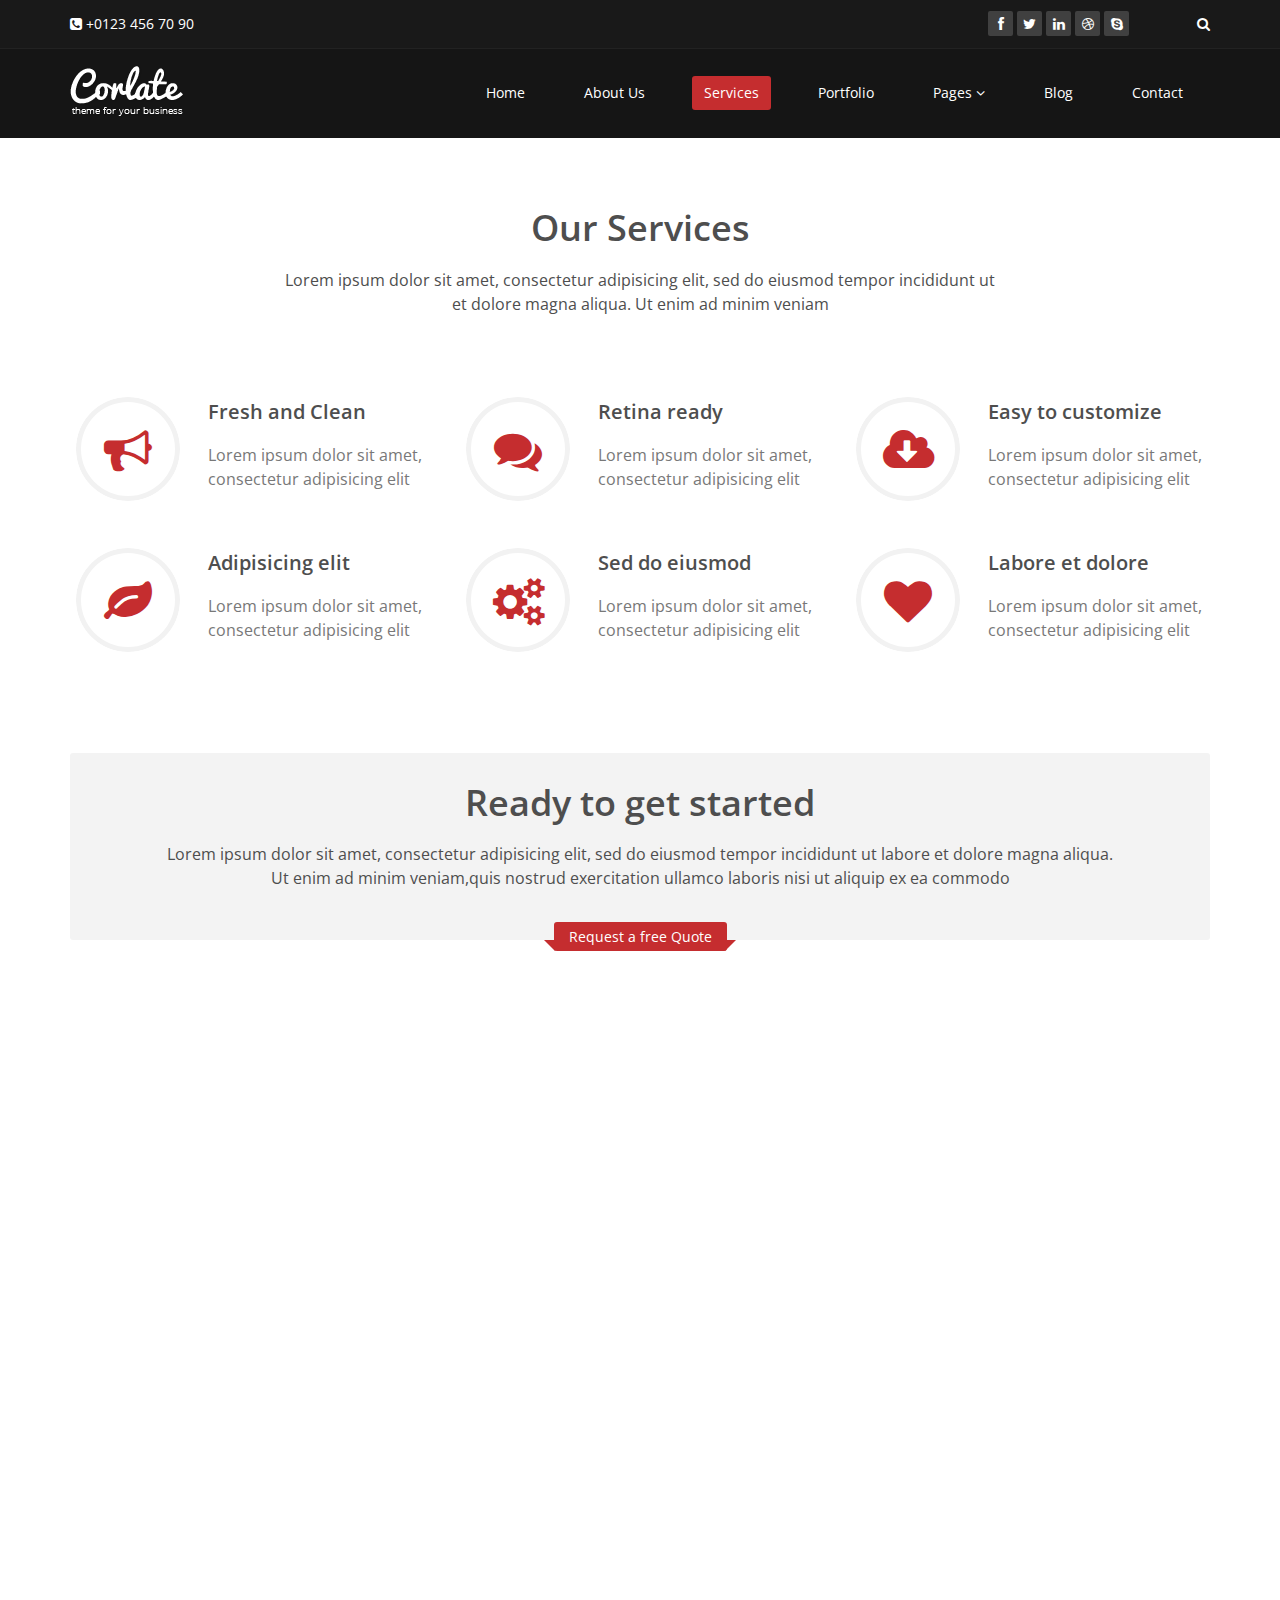
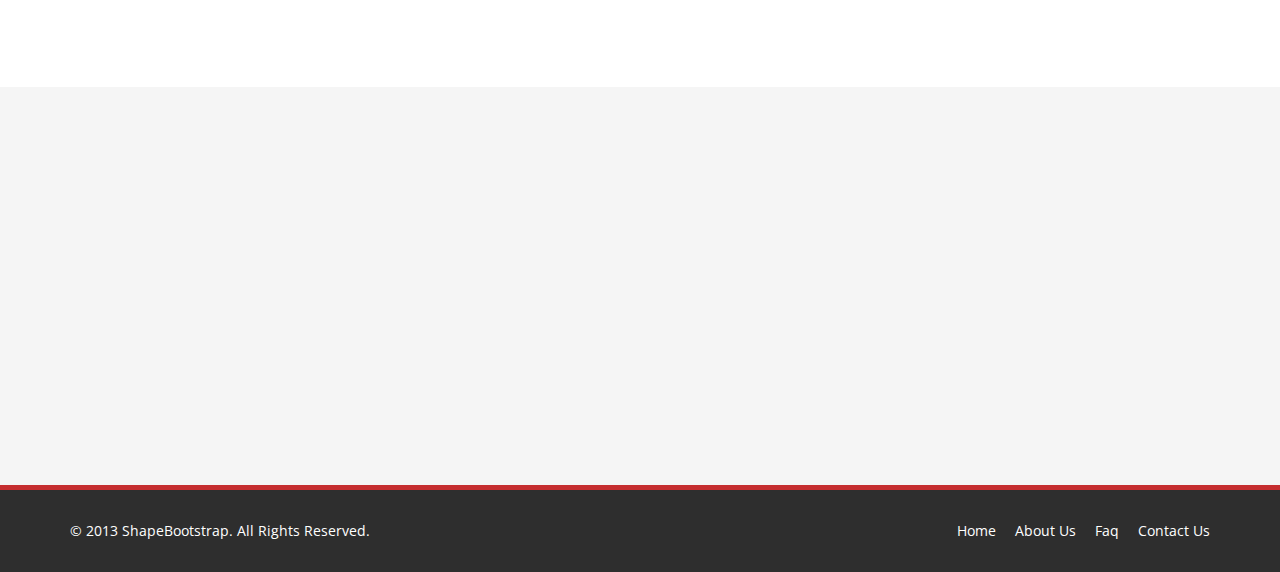
<file: html/services.html>
<!DOCTYPE html>
<html lang="en">
<head>
    <meta charset="utf-8">
    <meta name="viewport" content="width=device-width, initial-scale=1.0">
    <meta name="description" content="">
    <meta name="author" content="">
    <title>Services | Corlate</title>
    
    <!-- core CSS -->
    <link href="css/bootstrap.min.css" rel="stylesheet">
    <link href="css/font-awesome.min.css" rel="stylesheet">
    <link href="css/prettyPhoto.css" rel="stylesheet">
    <link href="css/animate.min.css" rel="stylesheet">
    <link href="css/main.css" rel="stylesheet">
    <link href="css/responsive.css" rel="stylesheet">
    
    <!--[if lt IE 9]>
    <script src="js/html5shiv.js"></script>
    <script src="js/respond.min.js"></script>
    <![endif]-->       
    <link rel="shortcut icon" href="images/ico/favicon.ico">
    <link rel="apple-touch-icon-precomposed" sizes="144x144" href="images/ico/apple-touch-icon-144-precomposed.png">
    <link rel="apple-touch-icon-precomposed" sizes="114x114" href="images/ico/apple-touch-icon-114-precomposed.png">
    <link rel="apple-touch-icon-precomposed" sizes="72x72" href="images/ico/apple-touch-icon-72-precomposed.png">
    <link rel="apple-touch-icon-precomposed" href="images/ico/apple-touch-icon-57-precomposed.png">
</head><!--/head-->

<body>

    <header id="header">
        <div class="top-bar">
            <div class="container">
                <div class="row">
                    <div class="col-sm-6 col-xs-4">
                        <div class="top-number"><p><i class="fa fa-phone-square"></i>  +0123 456 70 90</p></div>
                    </div>
                    <div class="col-sm-6 col-xs-8">
                       <div class="social">
                            <ul class="social-share">
                                <li><a href="#"><i class="fa fa-facebook"></i></a></li>
                                <li><a href="#"><i class="fa fa-twitter"></i></a></li>
                                <li><a href="#"><i class="fa fa-linkedin"></i></a></li> 
                                <li><a href="#"><i class="fa fa-dribbble"></i></a></li>
                                <li><a href="#"><i class="fa fa-skype"></i></a></li>
                            </ul>
                            <div class="search">
                                <form role="form">
                                    <input type="text" class="search-form" autocomplete="off" placeholder="Search">
                                    <i class="fa fa-search"></i>
                                </form>
                           </div>
                       </div>
                    </div>
                </div>
            </div><!--/.container-->
        </div><!--/.top-bar-->

        <nav class="navbar navbar-inverse" role="banner">
            <div class="container">
                <div class="navbar-header">
                    <button type="button" class="navbar-toggle" data-toggle="collapse" data-target=".navbar-collapse">
                        <span class="sr-only">Toggle navigation</span>
                        <span class="icon-bar"></span>
                        <span class="icon-bar"></span>
                        <span class="icon-bar"></span>
                    </button>
                    <a class="navbar-brand" href="index.html"><img src="images/logo.png" alt="logo"></a>
                </div>
                
                <div class="collapse navbar-collapse navbar-right">
                    <ul class="nav navbar-nav">
                        <li><a href="index.html">Home</a></li>
                        <li><a href="about-us.html">About Us</a></li>
                        <li class="active"><a href="services.html">Services</a></li>
                        <li><a href="portfolio.html">Portfolio</a></li>
                        <li class="dropdown">
                            <a href="#" class="dropdown-toggle" data-toggle="dropdown">Pages <i class="fa fa-angle-down"></i></a>
                            <ul class="dropdown-menu">
                                <li><a href="blog-item.html">Blog Single</a></li>
                                <li><a href="pricing.html">Pricing</a></li>
                                <li><a href="404.html">404</a></li>
                                <li><a href="shortcodes.html">Shortcodes</a></li>
                            </ul>
                        </li>
                        <li><a href="blog.html">Blog</a></li> 
                        <li><a href="contact-us.html">Contact</a></li>                        
                    </ul>
                </div>
            </div><!--/.container-->
        </nav><!--/nav-->
        
    </header><!--/header-->

    <section id="feature" class="transparent-bg">
        <div class="container">
           <div class="center wow fadeInDown">
                <h2>Our Services</h2>
                <p class="lead">Lorem ipsum dolor sit amet, consectetur adipisicing elit, sed do eiusmod tempor incididunt ut <br> et dolore magna aliqua. Ut enim ad minim veniam</p>
            </div>

            <div class="row">
                <div class="features">
                    <div class="col-md-4 col-sm-6 wow fadeInDown" data-wow-duration="1000ms" data-wow-delay="600ms">
                        <div class="feature-wrap">
                            <i class="fa fa-bullhorn"></i>
                            <h2>Fresh and Clean</h2>
                            <h3>Lorem ipsum dolor sit amet, consectetur adipisicing elit</h3>
                        </div>
                    </div><!--/.col-md-4-->

                    <div class="col-md-4 col-sm-6 wow fadeInDown" data-wow-duration="1000ms" data-wow-delay="600ms">
                        <div class="feature-wrap">
                            <i class="fa fa-comments"></i>
                            <h2>Retina ready</h2>
                            <h3>Lorem ipsum dolor sit amet, consectetur adipisicing elit</h3>
                        </div>
                    </div><!--/.col-md-4-->

                    <div class="col-md-4 col-sm-6 wow fadeInDown" data-wow-duration="1000ms" data-wow-delay="600ms">
                        <div class="feature-wrap">
                            <i class="fa fa-cloud-download"></i>
                            <h2>Easy to customize</h2>
                            <h3>Lorem ipsum dolor sit amet, consectetur adipisicing elit</h3>
                        </div>
                    </div><!--/.col-md-4-->
                
                    <div class="col-md-4 col-sm-6 wow fadeInDown" data-wow-duration="1000ms" data-wow-delay="600ms">
                        <div class="feature-wrap">
                            <i class="fa fa-leaf"></i>
                            <h2>Adipisicing elit</h2>
                            <h3>Lorem ipsum dolor sit amet, consectetur adipisicing elit</h3>
                        </div>
                    </div><!--/.col-md-4-->

                    <div class="col-md-4 col-sm-6 wow fadeInDown" data-wow-duration="1000ms" data-wow-delay="600ms">
                        <div class="feature-wrap">
                            <i class="fa fa-cogs"></i>
                            <h2>Sed do eiusmod</h2>
                            <h3>Lorem ipsum dolor sit amet, consectetur adipisicing elit</h3>
                        </div>
                    </div><!--/.col-md-4-->

                    <div class="col-md-4 col-sm-6 wow fadeInDown" data-wow-duration="1000ms" data-wow-delay="600ms">
                        <div class="feature-wrap">
                            <i class="fa fa-heart"></i>
                            <h2>Labore et dolore</h2>
                            <h3>Lorem ipsum dolor sit amet, consectetur adipisicing elit</h3>
                        </div>
                    </div><!--/.col-md-4-->
                </div><!--/.services-->
            </div><!--/.row--> 


            <div class="get-started center wow fadeInDown">
                <h2>Ready to get started</h2>
                <p class="lead">Lorem ipsum dolor sit amet, consectetur adipisicing elit, sed do eiusmod tempor incididunt ut labore et dolore  magna aliqua. <br>  Ut enim ad minim veniam,quis nostrud exercitation ullamco laboris nisi ut aliquip ex ea commodo</p>
                <div class="request">
                    <h4><a href="#">Request a free Quote</a></h4>
                </div>
            </div><!--/.get-started-->

            <div class="clients-area center wow fadeInDown">
                <h2>What our client says</h2>
                <p class="lead">Lorem ipsum dolor sit amet, consectetur adipisicing elit, sed do eiusmod tempor incididunt ut <br> et dolore magna aliqua. Ut enim ad minim veniam</p>
            </div>

            <div class="row">
                <div class="col-md-4 wow fadeInDown">
                    <div class="clients-comments text-center">
                        <img src="images/client1.png" class="img-circle" alt="">
                        <h3>Lorem ipsum dolor sit amet, consectetur adipisicing elit, sed do eiusmod tempor incididunt</h3>
                        <h4><span>-John Doe /</span>  Director of corlate.com</h4>
                    </div>
                </div>
                <div class="col-md-4 wow fadeInDown">
                    <div class="clients-comments text-center">
                        <img src="images/client2.png" class="img-circle" alt="">
                        <h3>Lorem ipsum dolor sit amet, consectetur adipisicing elit, sed do eiusmod tempor incididunt</h3>
                        <h4><span>-John Doe /</span>  Director of corlate.com</h4>
                    </div>
                </div>
                <div class="col-md-4 wow fadeInDown">
                    <div class="clients-comments text-center">
                        <img src="images/client3.png" class="img-circle" alt="">
                        <h3>Lorem ipsum dolor sit amet, consectetur adipisicing elit, sed do eiusmod tempor incididunt</h3>
                        <h4><span>-John Doe /</span>  Director of corlate.com</h4>
                    </div>
                </div>
           </div>

        </div><!--/.container-->
    </section><!--/#feature-->


    <section id="bottom">
        <div class="container wow fadeInDown" data-wow-duration="1000ms" data-wow-delay="600ms">
            <div class="row">
                <div class="col-md-3 col-sm-6">
                    <div class="widget">
                        <h3>Company</h3>
                        <ul>
                            <li><a href="#">About us</a></li>
                            <li><a href="#">We are hiring</a></li>
                            <li><a href="#">Meet the team</a></li>
                            <li><a href="#">Copyright</a></li>
                            <li><a href="#">Terms of use</a></li>
                            <li><a href="#">Privacy policy</a></li>
                            <li><a href="#">Contact us</a></li>
                        </ul>
                    </div>    
                </div><!--/.col-md-3-->

                <div class="col-md-3 col-sm-6">
                    <div class="widget">
                        <h3>Support</h3>
                        <ul>
                            <li><a href="#">Faq</a></li>
                            <li><a href="#">Blog</a></li>
                            <li><a href="#">Forum</a></li>
                            <li><a href="#">Documentation</a></li>
                            <li><a href="#">Refund policy</a></li>
                            <li><a href="#">Ticket system</a></li>
                            <li><a href="#">Billing system</a></li>
                        </ul>
                    </div>    
                </div><!--/.col-md-3-->

                <div class="col-md-3 col-sm-6">
                    <div class="widget">
                        <h3>Developers</h3>
                        <ul>
                            <li><a href="#">Web Development</a></li>
                            <li><a href="#">SEO Marketing</a></li>
                            <li><a href="#">Theme</a></li>
                            <li><a href="#">Development</a></li>
                            <li><a href="#">Email Marketing</a></li>
                            <li><a href="#">Plugin Development</a></li>
                            <li><a href="#">Article Writing</a></li>
                        </ul>
                    </div>    
                </div><!--/.col-md-3-->

                <div class="col-md-3 col-sm-6">
                    <div class="widget">
                        <h3>Our Partners</h3>
                        <ul>
                            <li><a href="#">Adipisicing Elit</a></li>
                            <li><a href="#">Eiusmod</a></li>
                            <li><a href="#">Tempor</a></li>
                            <li><a href="#">Veniam</a></li>
                            <li><a href="#">Exercitation</a></li>
                            <li><a href="#">Ullamco</a></li>
                            <li><a href="#">Laboris</a></li>
                        </ul>
                    </div>    
                </div><!--/.col-md-3-->
            </div>
        </div>
    </section><!--/#bottom-->

    <footer id="footer" class="midnight-blue">
        <div class="container">
            <div class="row">
                <div class="col-sm-6">
                    &copy; 2013 <a target="_blank" href="http://shapebootstrap.net/" title="Free Twitter Bootstrap WordPress Themes and HTML templates">ShapeBootstrap</a>. All Rights Reserved.
                </div>
                <div class="col-sm-6">
                    <ul class="pull-right">
                        <li><a href="#">Home</a></li>
                        <li><a href="#">About Us</a></li>
                        <li><a href="#">Faq</a></li>
                        <li><a href="#">Contact Us</a></li>
                    </ul>
                </div>
            </div>
        </div>
    </footer><!--/#footer-->

    <script src="js/jquery.js"></script>
    <script src="js/bootstrap.min.js"></script>
    <script src="js/jquery.prettyPhoto.js"></script>
    <script src="js/jquery.isotope.min.js"></script>
    <script src="js/main.js"></script>
    <script src="js/wow.min.js"></script>
</body>
</html>
</file>
<file: html/css/prettyPhoto.css>
div.pp_default .pp_top,div.pp_default .pp_top .pp_middle,div.pp_default .pp_top .pp_left,div.pp_default .pp_top .pp_right,div.pp_default .pp_bottom,div.pp_default .pp_bottom .pp_left,div.pp_default .pp_bottom .pp_middle,div.pp_default .pp_bottom .pp_right{height:13px}
div.pp_default .pp_top .pp_left{background:url(../images/prettyPhoto/default/sprite.png) -78px -93px no-repeat}
div.pp_default .pp_top .pp_middle{background:url(../images/prettyPhoto/default/sprite_x.png) top left repeat-x}
div.pp_default .pp_top .pp_right{background:url(../images/prettyPhoto/default/sprite.png) -112px -93px no-repeat}
div.pp_default .pp_content .ppt{color:#f8f8f8}
div.pp_default .pp_content_container .pp_left{background:url(../images/prettyPhoto/default/sprite_y.png) -7px 0 repeat-y;padding-left:13px}
div.pp_default .pp_content_container .pp_right{background:url(../images/prettyPhoto/default/sprite_y.png) top right repeat-y;padding-right:13px}
div.pp_default .pp_next:hover{background:url(../images/prettyPhoto/default/sprite_next.png) center right no-repeat;cursor:pointer}
div.pp_default .pp_previous:hover{background:url(../images/prettyPhoto/default/sprite_prev.png) center left no-repeat;cursor:pointer}
div.pp_default .pp_expand{background:url(../images/prettyPhoto/default/sprite.png) 0 -29px no-repeat;cursor:pointer;width:28px;height:28px}
div.pp_default .pp_expand:hover{background:url(../images/prettyPhoto/default/sprite.png) 0 -56px no-repeat;cursor:pointer}
div.pp_default .pp_contract{background:url(../images/prettyPhoto/default/sprite.png) 0 -84px no-repeat;cursor:pointer;width:28px;height:28px}
div.pp_default .pp_contract:hover{background:url(../images/prettyPhoto/default/sprite.png) 0 -113px no-repeat;cursor:pointer}
div.pp_default .pp_close{width:30px;height:30px;background:url(../images/prettyPhoto/default/sprite.png) 2px 1px no-repeat;cursor:pointer}
div.pp_default .pp_gallery ul li a{background:url(../images/prettyPhoto/default/default_thumb.png) center center #f8f8f8;border:1px solid #aaa}
div.pp_default .pp_social{margin-top:7px}
div.pp_default .pp_gallery a.pp_arrow_previous,div.pp_default .pp_gallery a.pp_arrow_next{position:static;left:auto}
div.pp_default .pp_nav .pp_play,div.pp_default .pp_nav .pp_pause{background:url(../images/prettyPhoto/default/sprite.png) -51px 1px no-repeat;height:30px;width:30px}
div.pp_default .pp_nav .pp_pause{background-position:-51px -29px}
div.pp_default a.pp_arrow_previous,div.pp_default a.pp_arrow_next{background:url(../images/prettyPhoto/default/sprite.png) -31px -3px no-repeat;height:20px;width:20px;margin:4px 0 0}
div.pp_default a.pp_arrow_next{left:52px;background-position:-82px -3px}
div.pp_default .pp_content_container .pp_details{margin-top:5px}
div.pp_default .pp_nav{clear:none;height:30px;width:110px;position:relative}
div.pp_default .pp_nav .currentTextHolder{font-family:Georgia;font-style:italic;color:#999;font-size:11px;left:75px;line-height:25px;position:absolute;top:2px;margin:0;padding:0 0 0 10px}
div.pp_default .pp_close:hover,div.pp_default .pp_nav .pp_play:hover,div.pp_default .pp_nav .pp_pause:hover,div.pp_default .pp_arrow_next:hover,div.pp_default .pp_arrow_previous:hover{opacity:0.7}
div.pp_default .pp_description{font-size:11px;font-weight:700;line-height:14px;margin:5px 50px 5px 0}
div.pp_default .pp_bottom .pp_left{background:url(../images/prettyPhoto/default/sprite.png) -78px -127px no-repeat}
div.pp_default .pp_bottom .pp_middle{background:url(../images/prettyPhoto/default/sprite_x.png) bottom left repeat-x}
div.pp_default .pp_bottom .pp_right{background:url(../images/prettyPhoto/default/sprite.png) -112px -127px no-repeat}
div.pp_default .pp_loaderIcon{background:url(../images/prettyPhoto/default/loader.gif) center center no-repeat}
div.light_rounded .pp_top .pp_left{background:url(../images/prettyPhoto/light_rounded/sprite.png) -88px -53px no-repeat}
div.light_rounded .pp_top .pp_right{background:url(../images/prettyPhoto/light_rounded/sprite.png) -110px -53px no-repeat}
div.light_rounded .pp_next:hover{background:url(../images/prettyPhoto/light_rounded/btnNext.png) center right no-repeat;cursor:pointer}
div.light_rounded .pp_previous:hover{background:url(../images/prettyPhoto/light_rounded/btnPrevious.png) center left no-repeat;cursor:pointer}
div.light_rounded .pp_expand{background:url(../images/prettyPhoto/light_rounded/sprite.png) -31px -26px no-repeat;cursor:pointer}
div.light_rounded .pp_expand:hover{background:url(../images/prettyPhoto/light_rounded/sprite.png) -31px -47px no-repeat;cursor:pointer}
div.light_rounded .pp_contract{background:url(../images/prettyPhoto/light_rounded/sprite.png) 0 -26px no-repeat;cursor:pointer}
div.light_rounded .pp_contract:hover{background:url(../images/prettyPhoto/light_rounded/sprite.png) 0 -47px no-repeat;cursor:pointer}
div.light_rounded .pp_close{width:75px;height:22px;background:url(../images/prettyPhoto/light_rounded/sprite.png) -1px -1px no-repeat;cursor:pointer}
div.light_rounded .pp_nav .pp_play{background:url(../images/prettyPhoto/light_rounded/sprite.png) -1px -100px no-repeat;height:15px;width:14px}
div.light_rounded .pp_nav .pp_pause{background:url(../images/prettyPhoto/light_rounded/sprite.png) -24px -100px no-repeat;height:15px;width:14px}
div.light_rounded .pp_arrow_previous{background:url(../images/prettyPhoto/light_rounded/sprite.png) 0 -71px no-repeat}
div.light_rounded .pp_arrow_next{background:url(../images/prettyPhoto/light_rounded/sprite.png) -22px -71px no-repeat}
div.light_rounded .pp_bottom .pp_left{background:url(../images/prettyPhoto/light_rounded/sprite.png) -88px -80px no-repeat}
div.light_rounded .pp_bottom .pp_right{background:url(../images/prettyPhoto/light_rounded/sprite.png) -110px -80px no-repeat}
div.dark_rounded .pp_top .pp_left{background:url(../images/prettyPhoto/dark_rounded/sprite.png) -88px -53px no-repeat}
div.dark_rounded .pp_top .pp_right{background:url(../images/prettyPhoto/dark_rounded/sprite.png) -110px -53px no-repeat}
div.dark_rounded .pp_content_container .pp_left{background:url(../images/prettyPhoto/dark_rounded/contentPattern.png) top left repeat-y}
div.dark_rounded .pp_content_container .pp_right{background:url(../images/prettyPhoto/dark_rounded/contentPattern.png) top right repeat-y}
div.dark_rounded .pp_next:hover{background:url(../images/prettyPhoto/dark_rounded/btnNext.png) center right no-repeat;cursor:pointer}
div.dark_rounded .pp_previous:hover{background:url(../images/prettyPhoto/dark_rounded/btnPrevious.png) center left no-repeat;cursor:pointer}
div.dark_rounded .pp_expand{background:url(../images/prettyPhoto/dark_rounded/sprite.png) -31px -26px no-repeat;cursor:pointer}
div.dark_rounded .pp_expand:hover{background:url(../images/prettyPhoto/dark_rounded/sprite.png) -31px -47px no-repeat;cursor:pointer}
div.dark_rounded .pp_contract{background:url(../images/prettyPhoto/dark_rounded/sprite.png) 0 -26px no-repeat;cursor:pointer}
div.dark_rounded .pp_contract:hover{background:url(../images/prettyPhoto/dark_rounded/sprite.png) 0 -47px no-repeat;cursor:pointer}
div.dark_rounded .pp_close{width:75px;height:22px;background:url(../images/prettyPhoto/dark_rounded/sprite.png) -1px -1px no-repeat;cursor:pointer}
div.dark_rounded .pp_description{margin-right:85px;color:#fff}
div.dark_rounded .pp_nav .pp_play{background:url(../images/prettyPhoto/dark_rounded/sprite.png) -1px -100px no-repeat;height:15px;width:14px}
div.dark_rounded .pp_nav .pp_pause{background:url(../images/prettyPhoto/dark_rounded/sprite.png) -24px -100px no-repeat;height:15px;width:14px}
div.dark_rounded .pp_arrow_previous{background:url(../images/prettyPhoto/dark_rounded/sprite.png) 0 -71px no-repeat}
div.dark_rounded .pp_arrow_next{background:url(../images/prettyPhoto/dark_rounded/sprite.png) -22px -71px no-repeat}
div.dark_rounded .pp_bottom .pp_left{background:url(../images/prettyPhoto/dark_rounded/sprite.png) -88px -80px no-repeat}
div.dark_rounded .pp_bottom .pp_right{background:url(../images/prettyPhoto/dark_rounded/sprite.png) -110px -80px no-repeat}
div.dark_rounded .pp_loaderIcon{background:url(../images/prettyPhoto/dark_rounded/loader.gif) center center no-repeat}
div.dark_square .pp_left,div.dark_square .pp_middle,div.dark_square .pp_right,div.dark_square .pp_content{background:#000}
div.dark_square .pp_description{color:#fff;margin:0 85px 0 0}
div.dark_square .pp_loaderIcon{background:url(../images/prettyPhoto/dark_square/loader.gif) center center no-repeat}
div.dark_square .pp_expand{background:url(../images/prettyPhoto/dark_square/sprite.png) -31px -26px no-repeat;cursor:pointer}
div.dark_square .pp_expand:hover{background:url(../images/prettyPhoto/dark_square/sprite.png) -31px -47px no-repeat;cursor:pointer}
div.dark_square .pp_contract{background:url(../images/prettyPhoto/dark_square/sprite.png) 0 -26px no-repeat;cursor:pointer}
div.dark_square .pp_contract:hover{background:url(../images/prettyPhoto/dark_square/sprite.png) 0 -47px no-repeat;cursor:pointer}
div.dark_square .pp_close{width:75px;height:22px;background:url(../images/prettyPhoto/dark_square/sprite.png) -1px -1px no-repeat;cursor:pointer}
div.dark_square .pp_nav{clear:none}
div.dark_square .pp_nav .pp_play{background:url(../images/prettyPhoto/dark_square/sprite.png) -1px -100px no-repeat;height:15px;width:14px}
div.dark_square .pp_nav .pp_pause{background:url(../images/prettyPhoto/dark_square/sprite.png) -24px -100px no-repeat;height:15px;width:14px}
div.dark_square .pp_arrow_previous{background:url(../images/prettyPhoto/dark_square/sprite.png) 0 -71px no-repeat}
div.dark_square .pp_arrow_next{background:url(../images/prettyPhoto/dark_square/sprite.png) -22px -71px no-repeat}
div.dark_square .pp_next:hover{background:url(../images/prettyPhoto/dark_square/btnNext.png) center right no-repeat;cursor:pointer}
div.dark_square .pp_previous:hover{background:url(../images/prettyPhoto/dark_square/btnPrevious.png) center left no-repeat;cursor:pointer}
div.light_square .pp_expand{background:url(../images/prettyPhoto/light_square/sprite.png) -31px -26px no-repeat;cursor:pointer}
div.light_square .pp_expand:hover{background:url(../images/prettyPhoto/light_square/sprite.png) -31px -47px no-repeat;cursor:pointer}
div.light_square .pp_contract{background:url(../images/prettyPhoto/light_square/sprite.png) 0 -26px no-repeat;cursor:pointer}
div.light_square .pp_contract:hover{background:url(../images/prettyPhoto/light_square/sprite.png) 0 -47px no-repeat;cursor:pointer}
div.light_square .pp_close{width:75px;height:22px;background:url(../images/prettyPhoto/light_square/sprite.png) -1px -1px no-repeat;cursor:pointer}
div.light_square .pp_nav .pp_play{background:url(../images/prettyPhoto/light_square/sprite.png) -1px -100px no-repeat;height:15px;width:14px}
div.light_square .pp_nav .pp_pause{background:url(../images/prettyPhoto/light_square/sprite.png) -24px -100px no-repeat;height:15px;width:14px}
div.light_square .pp_arrow_previous{background:url(../images/prettyPhoto/light_square/sprite.png) 0 -71px no-repeat}
div.light_square .pp_arrow_next{background:url(../images/prettyPhoto/light_square/sprite.png) -22px -71px no-repeat}
div.light_square .pp_next:hover{background:url(../images/prettyPhoto/light_square/btnNext.png) center right no-repeat;cursor:pointer}
div.light_square .pp_previous:hover{background:url(../images/prettyPhoto/light_square/btnPrevious.png) center left no-repeat;cursor:pointer}
div.facebook .pp_top .pp_left{background:url(../images/prettyPhoto/facebook/sprite.png) -88px -53px no-repeat}
div.facebook .pp_top .pp_middle{background:url(../images/prettyPhoto/facebook/contentPatternTop.png) top left repeat-x}
div.facebook .pp_top .pp_right{background:url(../images/prettyPhoto/facebook/sprite.png) -110px -53px no-repeat}
div.facebook .pp_content_container .pp_left{background:url(../images/prettyPhoto/facebook/contentPatternLeft.png) top left repeat-y}
div.facebook .pp_content_container .pp_right{background:url(../images/prettyPhoto/facebook/contentPatternRight.png) top right repeat-y}
div.facebook .pp_expand{background:url(../images/prettyPhoto/facebook/sprite.png) -31px -26px no-repeat;cursor:pointer}
div.facebook .pp_expand:hover{background:url(../images/prettyPhoto/facebook/sprite.png) -31px -47px no-repeat;cursor:pointer}
div.facebook .pp_contract{background:url(../images/prettyPhoto/facebook/sprite.png) 0 -26px no-repeat;cursor:pointer}
div.facebook .pp_contract:hover{background:url(../images/prettyPhoto/facebook/sprite.png) 0 -47px no-repeat;cursor:pointer}
div.facebook .pp_close{width:22px;height:22px;background:url(../images/prettyPhoto/facebook/sprite.png) -1px -1px no-repeat;cursor:pointer}
div.facebook .pp_description{margin:0 37px 0 0}
div.facebook .pp_loaderIcon{background:url(../images/prettyPhoto/facebook/loader.gif) center center no-repeat}
div.facebook .pp_arrow_previous{background:url(../images/prettyPhoto/facebook/sprite.png) 0 -71px no-repeat;height:22px;margin-top:0;width:22px}
div.facebook .pp_arrow_previous.disabled{background-position:0 -96px;cursor:default}
div.facebook .pp_arrow_next{background:url(../images/prettyPhoto/facebook/sprite.png) -32px -71px no-repeat;height:22px;margin-top:0;width:22px}
div.facebook .pp_arrow_next.disabled{background-position:-32px -96px;cursor:default}
div.facebook .pp_nav{margin-top:0}
div.facebook .pp_nav p{font-size:15px;padding:0 3px 0 4px}
div.facebook .pp_nav .pp_play{background:url(../images/prettyPhoto/facebook/sprite.png) -1px -123px no-repeat;height:22px;width:22px}
div.facebook .pp_nav .pp_pause{background:url(../images/prettyPhoto/facebook/sprite.png) -32px -123px no-repeat;height:22px;width:22px}
div.facebook .pp_next:hover{background:url(../images/prettyPhoto/facebook/btnNext.png) center right no-repeat;cursor:pointer}
div.facebook .pp_previous:hover{background:url(../images/prettyPhoto/facebook/btnPrevious.png) center left no-repeat;cursor:pointer}
div.facebook .pp_bottom .pp_left{background:url(../images/prettyPhoto/facebook/sprite.png) -88px -80px no-repeat}
div.facebook .pp_bottom .pp_middle{background:url(../images/prettyPhoto/facebook/contentPatternBottom.png) top left repeat-x}
div.facebook .pp_bottom .pp_right{background:url(../images/prettyPhoto/facebook/sprite.png) -110px -80px no-repeat}
div.pp_pic_holder a:focus{outline:none}
div.pp_overlay{background:#000;display:none;left:0;position:absolute;top:0;width:100%;z-index:9500}
div.pp_pic_holder{display:none;position:absolute;width:100px;z-index:10000}
.pp_content{height:40px;min-width:40px}
* html .pp_content{width:40px}
.pp_content_container{position:relative;text-align:left;width:100%}
.pp_content_container .pp_left{padding-left:20px}
.pp_content_container .pp_right{padding-right:20px}
.pp_content_container .pp_details{float:left;margin:10px 0 2px}
.pp_description{display:none;margin:0}
.pp_social{float:left;margin:0}
.pp_social .facebook{float:left;margin-left:5px;width:55px;overflow:hidden}
.pp_social .twitter{float:left}
.pp_nav{clear:right;float:left;margin:3px 10px 0 0}
.pp_nav p{float:left;white-space:nowrap;margin:2px 4px}
.pp_nav .pp_play,.pp_nav .pp_pause{float:left;margin-right:4px;text-indent:-10000px}
a.pp_arrow_previous,a.pp_arrow_next{display:block;float:left;height:15px;margin-top:3px;overflow:hidden;text-indent:-10000px;width:14px}
.pp_hoverContainer{position:absolute;top:0;width:100%;z-index:2000}
.pp_gallery{display:none;left:50%;margin-top:-50px;position:absolute;z-index:10000}
.pp_gallery div{float:left;overflow:hidden;position:relative}
.pp_gallery ul{float:left;height:35px;position:relative;white-space:nowrap;margin:0 0 0 5px;padding:0}
.pp_gallery ul a{border:1px rgba(0,0,0,0.5) solid;display:block;float:left;height:33px;overflow:hidden}
.pp_gallery ul a img{border:0}
.pp_gallery li{display:block;float:left;margin:0 5px 0 0;padding:0}
.pp_gallery li.default a{background:url(../images/prettyPhoto/facebook/default_thumbnail.gif) 0 0 no-repeat;display:block;height:33px;width:50px}
.pp_gallery .pp_arrow_previous,.pp_gallery .pp_arrow_next{margin-top:7px!important}
a.pp_next{background:url(../images/prettyPhoto/light_rounded/btnNext.png) 10000px 10000px no-repeat;display:block;float:right;height:100%;text-indent:-10000px;width:49%}
a.pp_previous{background:url(../images/prettyPhoto/light_rounded/btnNext.png) 10000px 10000px no-repeat;display:block;float:left;height:100%;text-indent:-10000px;width:49%}
a.pp_expand,a.pp_contract{cursor:pointer;display:none;height:20px;position:absolute;right:30px;text-indent:-10000px;top:10px;width:20px;z-index:20000}
a.pp_close{position:absolute;right:0;top:0;display:block;line-height:22px;text-indent:-10000px}
.pp_loaderIcon{display:block;height:24px;left:50%;position:absolute;top:50%;width:24px;margin:-12px 0 0 -12px}
#pp_full_res{line-height:1!important}
#pp_full_res .pp_inline{text-align:left}
#pp_full_res .pp_inline p{margin:0 0 15px}
div.ppt{color:#fff;display:none;font-size:17px;z-index:9999;margin:0 0 5px 15px}
div.pp_default .pp_content,div.light_rounded .pp_content{background-color:#fff}
div.pp_default #pp_full_res .pp_inline,div.light_rounded .pp_content .ppt,div.light_rounded #pp_full_res .pp_inline,div.light_square .pp_content .ppt,div.light_square #pp_full_res .pp_inline,div.facebook .pp_content .ppt,div.facebook #pp_full_res .pp_inline{color:#000}
div.pp_default .pp_gallery ul li a:hover,div.pp_default .pp_gallery ul li.selected a,.pp_gallery ul a:hover,.pp_gallery li.selected a{border-color:#fff}
div.pp_default .pp_details,div.light_rounded .pp_details,div.dark_rounded .pp_details,div.dark_square .pp_details,div.light_square .pp_details,div.facebook .pp_details{position:relative}
div.light_rounded .pp_top .pp_middle,div.light_rounded .pp_content_container .pp_left,div.light_rounded .pp_content_container .pp_right,div.light_rounded .pp_bottom .pp_middle,div.light_square .pp_left,div.light_square .pp_middle,div.light_square .pp_right,div.light_square .pp_content,div.facebook .pp_content{background:#fff}
div.light_rounded .pp_description,div.light_square .pp_description{margin-right:85px}
div.light_rounded .pp_gallery a.pp_arrow_previous,div.light_rounded .pp_gallery a.pp_arrow_next,div.dark_rounded .pp_gallery a.pp_arrow_previous,div.dark_rounded .pp_gallery a.pp_arrow_next,div.dark_square .pp_gallery a.pp_arrow_previous,div.dark_square .pp_gallery a.pp_arrow_next,div.light_square .pp_gallery a.pp_arrow_previous,div.light_square .pp_gallery a.pp_arrow_next{margin-top:12px!important}
div.light_rounded .pp_arrow_previous.disabled,div.dark_rounded .pp_arrow_previous.disabled,div.dark_square .pp_arrow_previous.disabled,div.light_square .pp_arrow_previous.disabled{background-position:0 -87px;cursor:default}
div.light_rounded .pp_arrow_next.disabled,div.dark_rounded .pp_arrow_next.disabled,div.dark_square .pp_arrow_next.disabled,div.light_square .pp_arrow_next.disabled{background-position:-22px -87px;cursor:default}
div.light_rounded .pp_loaderIcon,div.light_square .pp_loaderIcon{background:url(../images/prettyPhoto/light_rounded/loader.gif) center center no-repeat}
div.dark_rounded .pp_top .pp_middle,div.dark_rounded .pp_content,div.dark_rounded .pp_bottom .pp_middle{background:url(../images/prettyPhoto/dark_rounded/contentPattern.png) top left repeat}
div.dark_rounded .currentTextHolder,div.dark_square .currentTextHolder{color:#c4c4c4}
div.dark_rounded #pp_full_res .pp_inline,div.dark_square #pp_full_res .pp_inline{color:#fff}
.pp_top,.pp_bottom{height:20px;position:relative}
* html .pp_top,* html .pp_bottom{padding:0 20px}
.pp_top .pp_left,.pp_bottom .pp_left{height:20px;left:0;position:absolute;width:20px}
.pp_top .pp_middle,.pp_bottom .pp_middle{height:20px;left:20px;position:absolute;right:20px}
* html .pp_top .pp_middle,* html .pp_bottom .pp_middle{left:0;position:static}
.pp_top .pp_right,.pp_bottom .pp_right{height:20px;left:auto;position:absolute;right:0;top:0;width:20px}
.pp_fade,.pp_gallery li.default a img{display:none}
</file>
<file: html/css/main.css>
@import url(http://fonts.googleapis.com/css?family=Open+Sans:300italic,400italic,600italic,700italic,800italic,400,600,700,300,800);


/*************************
*******Typography******
**************************/

body {
  background: #fff;
  font-family: 'Open Sans', sans-serif;
  color:#4e4e4e;
  line-height: 22px;
}

h1,
h2,
h3,
h4,
h5,
h6 {
  font-weight: 600; 
  font-family: 'Open Sans', sans-serif;
  color:#4e4e4e;
}

h1{
  font-size: 36px;
  color:#fff;
}

h2{
  font-size: 20px;
}

h3{
  font-size: 16px;
  color: #787878;
  font-weight: 400;
  line-height: 24px;
}

h4{
  font-size: 16px;
}

a {
  color: #c52d2f;
  -webkit-transition: color 300ms, background-color 300ms;
  -moz-transition: color 300ms, background-color 300ms;
  -o-transition:  color 300ms, background-color 300ms;
  transition:  color 300ms, background-color 300ms;
}

a:hover, a:focus {
  color: #d43133;
}

hr {
  border-top: 1px solid #e5e5e5;
  border-bottom: 1px solid #fff;
}


.btn-primary {
  padding: 8px 20px;
  background: #c52d2f;
  color: #fff;
  border-radius: 4px;
  border:none;
  margin-top: 10px;
}


.btn-primary:hover, 
.btn-primary:focus{
  background: #c52d2f;
  outline: none;
  box-shadow: none;
} 

.btn-transparent {
  border: 3px solid #fff;
  background: transparent;
  color: #fff;
}

.btn-transparent:hover {
  border-color: rgba(255, 255, 255, 0.5);
}

a:hover,
a:focus {
  color: #111;
  text-decoration: none;
  outline: none;
}

.dropdown-menu {
  margin-top: -1px;
  min-width: 180px;
}

.center h2{
  font-size: 36px;
  margin-top: 0;
  margin-bottom: 20px;
}

.media>.pull-left{
  margin-right: 20px;
}

.media>.pull-right{
  margin-left: 20px;
}

body > section {
  padding: 70px 0;
}

.center {
  text-align: center;
  padding-bottom: 55px;
}

.scaleIn {
  -webkit-animation-name: scaleIn;
  animation-name: scaleIn;
}

.lead{
  font-size: 16px;
  line-height: 24px;
  font-weight: 400;
}

.transparent-bg {
  background-color: transparent !important;
  margin-bottom: 0;
}

@-webkit-keyframes scaleIn {
  0% {
    opacity: 0;
    -webkit-transform: scale(0);
    transform: scale(0);
  }

  100% {
    opacity: 1;
    -webkit-transform: scale(1);
    transform: scale(1);
  }
}

@keyframes scaleIn {
  0% {
    opacity: 0;
    -webkit-transform: scale(0);
    -ms-transform: scale(0);
    transform: scale(0);
  }

  100% {
    opacity: 1;
    -webkit-transform: scale(1);
    -ms-transform: scale(1);
    transform: scale(1);
  }
}


/*************************
*******Header******
**************************/

#header .search{
  display: inline-block;
}

.navbar>.container .navbar-brand{
  margin-left: 0;
}

.top-bar {
  padding: 10px 0;
  background: #191919;
  border-bottom: 1px solid #222;
  line-height: 28px;
}

.top-number{
  color: #fff;
}

.top-number p{
  margin: 0
}

.social{
  text-align: right;
}

.social-share{
 display: inline-block;
 list-style: none;
 padding: 0;
 margin: 0;
}

ul.social-share li {
  display: inline-block;
}

ul.social-share li a {
  display: inline-block;
  color: #fff;
  background: #404040;
  width: 25px;
  height: 25px;
  line-height: 25px;
  text-align: center;
  border-radius: 2px;
}

ul.social-share li a:hover {
  background: #c52d2f;
  color: #fff;
}

.search i {
  color: #fff;
}

input.search-form{
  background: transparent;
  border: 0 none;
  width: 60px;
  padding: 0 10px;
  color: #FFF;
  -webkit-transition: all 400ms;
  -moz-transition: all 400ms;
  -ms-transition: all 400ms;
  -o-transition: all 400ms;
  transition: all 400ms;
}

input.search-form::-webkit-input-placeholder{
  color: transparent;
}

input.search-form:hover::-webkit-input-placeholder {
  color: #fff;
}

input.search-form:hover {
  width: 180px;
}

.navbar-brand {
  padding: 0;
  margin:0;
}

.navbar {
  border-radius: 0;
  margin-bottom: 0;
  background: #151515;
  padding: 15px 0;
  padding-bottom: 0;
}

 .navbar-nav{
  margin-top: 12px;
 }

.navbar-nav>li{
  margin-left: 35px;
  padding-bottom: 28px;
}

.navbar-inverse .navbar-nav > li > a {
  padding: 5px 12px;
  margin: 0;
  border-radius: 3px;
  color: #fff;
  line-height: 24px;
  display: inline-block;
}

.navbar-inverse .navbar-nav > li > a:hover{
	background-color: #c52d2f;
  color: #fff;
}

.navbar-inverse {
  border: none;
}

.navbar-inverse .navbar-brand {
  font-size: 36px;
  line-height: 50px;
  color: #fff;
}

.navbar-inverse .navbar-nav > .active > a,
.navbar-inverse .navbar-nav > .active > a:hover,
.navbar-inverse .navbar-nav > .active > a:focus,
.navbar-inverse .navbar-nav > .open > a,
.navbar-inverse .navbar-nav > .open > a:hover,
.navbar-inverse .navbar-nav > .open > a:focus {
  background-color: #c52d2f;
  color: #fff;
}

.navbar-inverse .navbar-nav .dropdown-menu {
  background-color: rgba(0,0,0,.85);
  -webkit-box-shadow: 0 3px 8px rgba(0, 0, 0, 0.125);
  -moz-box-shadow: 0 3px 8px rgba(0, 0, 0, 0.125);
  box-shadow: 0 3px 8px rgba(0, 0, 0, 0.125);
  border: 0;
  padding: 0;
  margin-top: 0;
  border-top: 0;
  border-radius: 0;
  left: 0;
}

.navbar-inverse .navbar-nav .dropdown-menu:before{
  position: absolute;
  top:0;
}

.navbar-inverse .navbar-nav .dropdown-menu > li > a {
  padding: 8px 15px;
  color: #fff;
}

.navbar-inverse .navbar-nav .dropdown-menu > li:hover > a,
.navbar-inverse .navbar-nav .dropdown-menu > li:focus > a,
.navbar-inverse .navbar-nav .dropdown-menu > li.active > a {
  background-color: #c52d2f;
  color: #fff;
}

.navbar-inverse .navbar-nav .dropdown-menu > li:last-child > a {
  border-radius: 0 0 3px 3px;
}

.navbar-inverse .navbar-nav .dropdown-menu > li.divider {
  background-color: transparent;
}

.navbar-inverse .navbar-collapse,
.navbar-inverse .navbar-form {
  border-top: 0;
  padding-bottom: 0;
}


/*************************
*******Home Page******
**************************/


#main-slider {
  position: relative;
}

.no-margin {
  margin: 0;
  padding: 0;
}

#main-slider .carousel .carousel-content {
  margin-top: 150px;
}

#main-slider .carousel .slide-margin{
  margin-top: 140px;
}

#main-slider .carousel h2 {
  color: #fff;
}

#main-slider .carousel .btn-slide {
  padding: 8px 20px;
  background: #c52d2f;
  color: #fff;
  border-radius: 4px;
  margin-top: 25px;
  display: inline-block;
}

#main-slider .carousel .slider-img{
  text-align: right;
  position: absolute;
}


#main-slider .carousel .item {
  background-position: 50%;
  background-repeat: no-repeat;
  background-size: cover;
  left: 0 !important;
  opacity: 0;
  top: 0;
  position: absolute;
  width: 100%;
  display: block !important;
  height: 730px;
  -webkit-transition: opacity ease-in-out 500ms;
  -moz-transition: opacity ease-in-out 500ms;
  -o-transition: opacity ease-in-out 500ms;
  transition: opacity ease-in-out 500ms;
}

#main-slider .carousel .item:first-child {
  top: auto;
  position: relative;
}

#main-slider .carousel .item.active {
  opacity: 1;
  -webkit-transition: opacity ease-in-out 500ms;
  -moz-transition: opacity ease-in-out 500ms;
  -o-transition: opacity ease-in-out 500ms;
  transition: opacity ease-in-out 500ms;
  z-index: 1;
}

#main-slider .prev,
#main-slider .next {
  position: absolute;
  top: 50%;
  background-color: #c52d2f;
  color: #fff;
  display: inline-block;
  margin-top: -25px;
  height: 40px;
  line-height: 40px;
  width: 40px;
  line-height: 40px;
  text-align: center;
  border-radius: 4px;
  z-index: 5;
}

#main-slider .prev:hover,
#main-slider .next:hover {
  background-color: #000;
}

#main-slider .prev {
  left: 10px;
}

#main-slider .next {
  right: 10px;
}

#main-slider .carousel-indicators li {
  width: 20px;
  height: 20px;
  background-color: #fff;
  margin: 0 15px 0 0;
  position: relative;
}

#main-slider .carousel-indicators li:after {
  position: absolute;
  content: "";
  width: 24px;
  height: 24px;
  border-radius: 100%;
  background: rgba(0, 0, 0, 0);
  border: 1px solid #FFF;
  left: -3px;
  top: -3px;
}

#main-slider .carousel-indicators .active{
  width: 20px;
  height: 20px;
  background-color: #c52d2f;
   margin: 0 15px 0 0;
   border: 1px solid #c52d2f;
   position: relative;
}

#main-slider .carousel-indicators .active:after {
  position: absolute;
  content: "";
  width: 24px;
  height: 24px;
  border-radius: 100%;
  background: #c52d2f;
  border: 1px solid #c52d2f;
  left: -3px;
  top: -3px;
}

#main-slider .active .animation.animated-item-1 {
  -webkit-animation: fadeInUp 300ms linear 300ms both;
  -moz-animation: fadeInUp 300ms linear 300ms both;
  -o-animation: fadeInUp 300ms linear 300ms both;
  -ms-animation: fadeInUp 300ms linear 300ms both;
  animation: fadeInUp 300ms linear 300ms both;
}

#main-slider .active .animation.animated-item-2 {
  -webkit-animation: fadeInUp 300ms linear 600ms both;
  -moz-animation: fadeInUp 300ms linear 600ms both;
  -o-animation: fadeInUp 300ms linear 600ms both;
  -ms-animation: fadeInUp 300ms linear 600ms both;
  animation: fadeInUp 300ms linear 600ms both;
}

#main-slider .active .animation.animated-item-3 {
  -webkit-animation: fadeInUp 300ms linear 900ms both;
  -moz-animation: fadeInUp 300ms linear 900ms both;
  -o-animation: fadeInUp 300ms linear 900ms both;
  -ms-animation: fadeInUp 300ms linear 900ms both;
  animation: fadeInUp 300ms linear 900ms both;
}

#main-slider .active .animation.animated-item-4 {
  -webkit-animation: fadeInUp 300ms linear 1200ms both;
  -moz-animation: fadeInUp 300ms linear 1200ms both;
  -o-animation: fadeInUp 300ms linear 1200ms both;
  -ms-animation: fadeInUp 300ms linear 1200ms both;
  animation: fadeInUp 300ms linear 1200ms both;
}

#feature {
  background: #f2f2f2;
  padding-bottom: 40px;
}

.features{
  padding: 0;
}

.feature-wrap {
  margin-bottom: 35px;
  overflow: hidden;
}

.feature-wrap h2{
  margin-top: 10px;
}

.feature-wrap .pull-left {
  margin-right: 25px;
}

.feature-wrap i{
  font-size: 48px;
  height: 110px;
  width: 110px;
  margin: 3px;
  border-radius: 100%;
  line-height: 110px;
  text-align:center;
  background: #ffffff;
  color: #c52d2f;
  border: 3px solid #ffffff;
  box-shadow: inset 0 0 0 5px #f2f2f2;
  -webkit-box-shadow: inset 0 0 0 5px #f2f2f2;
  -webkit-transition: 500ms;
  -moz-transition: 500ms;
  -o-transition: 500ms;
  transition: 500ms;
  float: left;
  margin-right: 25px;
}

.feature-wrap i:hover {
  background: #c52d2f;
  color: #fff;
  box-shadow: inset 0 0 0 5px #c52d2f;
  -webkit-box-shadow: inset 0 0 0 5px #c52d2f;
  border: 3px solid #c52d2f;
}

#recent-works .col-xs-12.col-sm-4.col-md-3{
  padding: 0;
}

#recent-works{
    padding-bottom: 70px;
}

.recent-work-wrap {
  position: relative;
}

.recent-work-wrap img{
  width: 100%;
}

.recent-work-wrap .recent-work-inner{
  top: 0;
  background: transparent;
  opacity: .8;
  width: 100%;
  border-radius: 0;
  margin-bottom: 0;
}

.recent-work-wrap .recent-work-inner h3{
  margin: 10px 0;
}

.recent-work-wrap .recent-work-inner h3 a{
  font-size: 24px;
  color: #fff;
}

.recent-work-wrap .overlay {
  position: absolute;
  top: 0;
  left: 0;
  width: 100%;
  height: 100%;
  opacity: 0;
  border-radius: 0;
  background: #c52d2f;
  color: #fff;
  vertical-align: middle;
  -webkit-transition: opacity 500ms;
  -moz-transition: opacity 500ms;
  -o-transition: opacity 500ms;
  transition: opacity 500ms;  
  padding: 30px;
}

.recent-work-wrap .overlay .preview {
  bottom: 0;
  display: inline-block;
  height: 35px;
  line-height: 35px;
  border-radius: 0;
  background: transparent;
  text-align: center;
  color: #fff;
}

.recent-work-wrap:hover .overlay {
  opacity: 1;
}

#services {
  background: #000 url(../images/services/bg_services.png);
  background-size: cover;
}

#services .lead,
#services h2{
  color: #fff;
}

.services-wrap {
  padding: 40px 30px;
  background: #fff;
  border-radius: 4px;
  margin: 0 0 40px;
}

.services-wrap h3 {
  font-size: 20px;
  margin: 10px 0;
}

.services-wrap .pull-left {
  margin-right: 20px;
}

#middle {
  background: #f2f2f2;
}

.skill h2{
  margin-bottom: 25px;
}

.progress-wrap{
  position: relative;
}

.progress .color1,
.progress .color1 .bar-width{
  background: #2d7da4;
}

.progress .color2,
.progress .color2 .bar-width{
  background: #6aa42f;
}

.progress .color3,
.progress .color3 .bar-width{
  background: #ffcc33;
}

.progress .color4,
.progress .color4 .bar-width{
  background: #db3615;
}

.progress, 
.progress-bar {
  height: 15px;
  line-height: 15px;
  background: #e6e6e6;
  -webkit-box-shadow: none;
  -moz-box-shadow: none;
  box-shadow: none;
  border-radius: 0;
  overflow: visible;
  text-align: right;
}

.progress{
  position: relative;
}

.progress .bar-width{
  position: absolute;
  width: 40px;
  height: 20px;
  line-height: 20px;
  text-align: center;
  font-size: 12px;
  font-weight: 700;
  top: -30px;
  border-radius: 2px;
  margin-left: -30px;
}

.progress span{
  position: relative;
}

.progress span:before{
  content: " ";
  position: absolute;
  width: auto;
  height: auto;
  border-width: 8px 5px;
  border-style: solid;
  bottom: -15px;
  right: 8px;
}

.progress .color1 span:before{
  border-color: #2d7da4 transparent transparent transparent;
}

.progress .color2 span:before{
  border-color: #6aa42f transparent transparent transparent;
}

.progress .color3 span:before{
  border-color: #ffcc33 transparent transparent transparent;
}

.progress .color4 span:before{
  border-color: #db3615 transparent transparent transparent;
}

.accordion h2{
  margin-bottom: 25px;
}

.panel-default{
  border-color: transparent;
}

.panel-default>.panel-heading,
.panel{
  background-color: #e6e6e6; 
  border:0 none;
  box-shadow:none;
}

.panel-default>.panel-heading+.panel-collapse .panel-body{
  background: #fff;
  color: #858586;
}

.panel-body{
  padding: 20px 20px 10px;
}

.panel-group .panel+.panel{
  margin-top: 0;
  border-top: 1px solid #d9d9d9;
}

.panel-group .panel{
  border-radius: 0;
}

.panel-heading{
  border-radius: 0;
}

.panel-title>a{
  color: #4e4e4e;
}

.accordion-inner img{
  border-radius: 4px;
}

.accordion-inner h4{
  margin-top: 0;
}

.panel-heading.active{
  background: #1f1f20;
}

.panel-heading.active .panel-title>a{
  color:#fff;
}

a.accordion-toggle  i{
  width: 45px;
  line-height: 44px;
  font-size: 20px;
  margin-top: -10px;
  text-align: center;
  margin-right: -15px;
  background: #c9c9c9;
}

.panel-heading.active a.accordion-toggle i{
  background: #c52d2f;
  color: #fff;
}

.panel-heading.active a.accordion-toggle.collapsed i{
  background: #c52d2f;
  color: #fff;
}

.nav-tabs>li{
  margin-bottom: 0px;
  border-bottom: 1px solid #e6e6e6;
}

.nav-tabs{
  border-bottom: transparent;
  border-right: 1px solid #e6e6e6;
}

.nav-tabs>li>a {
  background: #f5f5f5;
  color: #666;
  border-radius: 0;
  border: 0 none;
  line-height: 24px;
  margin-right:0;
  padding: 13px 15px;
}

.nav-tabs li:last-child{
  border-bottom: 0 none;
} 

.nav-stacked>li+li{
  margin-top: 0;
}

.nav-tabs>li>a:hover{
  background: #1f1f20;
  color:#fff;
}

.nav-tabs>li.active>a, 
.nav-tabs>li.active>a:hover, 
.nav-tabs>li.active>a:focus {
  border: 0;
  color:#fff;
  background: #1f1f20;
  position: relative;
}

.nav-tabs>li.active>a:after {
  position: absolute;
  content:  "";
  width: auto;
  height: auto;
  border-style:solid;
  border-color: transparent transparent transparent #1f1f20;
  border-width: 25px 22px;
  right: -44px;
  top:0;
}

.tab-wrap{
  border:1px solid #e6e6e6;
  margin-bottom: 20px;
}

.tab-content{
  padding: 20px;
}

.tab-content h2{
  margin-top: 0;
}

.tab-content img{
  border-radius: 4px;
}

.testimonial h2{
  margin-top: 0;
}

.testimonial-inner {
  color:#858586;
  font-size: 14px;
}

.testimonial-inner .pull-left{
  border-right: 1px solid #e7e7e7;
  padding-right: 15px;
  position: relative;
}

.testimonial-inner .pull-left:after{
  content: "";
  position: absolute;
  width: 9px;
  height: 9px;
  top: 50%;
  margin-top: -5px;
  background: #FFF;
  -webkit-transform: rotate(45deg);
  border: 1px solid #e7e7e7;
  right: -5px;
  border-left: 0 none;
  border-bottom: 0 none;
}

#partner {
  background: url(../images/partners/partner_bg.png) 50% 50% no-repeat;
  background-size: cover;
}

#partner {
  color: #fff;
  text-align: center;
}

#partner h2, 
#partner h3 {
  color: #fff;
}

.partners ul {
  list-style: none;
  margin: 0;
  padding: 0;
}

.partners ul li{
  display: inline-block;
  float: left;
  width: 20%;
}

#conatcat-info{
  background: #fff url(../images/contact.png) no-repeat 90% 0;
  padding: 30px 0;
}

.contact-info i{
  width: 60px;
  height: 60px;
  font-size: 40px;
  line-height: 60px;
  color: #fff;
  background: #000;
  text-align: center;
  border-radius: 10px;
}

.contact-info h2{
  margin-top: 0;
  color: #000;
}

.contact-info{
  color:#000;
}

/*************************
********* About Us Page CSS ******
**************************/

.about-us {
  margin-top: 110px;
  margin-bottom: -110px;
}

.about-us h2, 
.skill_text h2 {
  color:#4e4e4e;
  font-size: 30px;
  font-weight: 600;
}

.about-us p {
  color:#4e4e4e;
}

#carousel-slider {
  position: relative;
}

#carousel-slider .carousel-indicators {
  bottom: -25px;
}

#carousel-slider .carousel-indicators li {
  border: 1px solid #ffbd20;
}

#carousel-slider a i {
  border: 1px solid #777;
  border-radius:50%;
  font-size: 28px;
  height: 50px;
  padding: 8px;
  position: absolute;
  top: 50%;
  width: 50px;
  color:#777;
}

#carousel-slider a i:hover {
  background:#bfbfbf;
  color:#fff;
  border: 1px solid #bfbfbf;
}

#carousel-slider 
.carousel-control {
  width:inherit;
}

#carousel-slider .carousel-control.left i {
  left:-25px
}

#carousel-slider .carousel-control.right i {
  right: -25px;
}

#carousel-slider
.carousel-control.left, 
#carousel-slider
.carousel-control.right {
  background: none;
}

.skill_text {
  display: block;
  margin-bottom: 60px;
  margin-top: 25px;
  overflow: hidden;
}

.sinlge-skill {
  background:#f2f2f2;
  border-radius: 100%;
  color: #FFFFFF;
  font-size: 22px;
  font-weight: bold;
  height: 200px;
  position: relative;
  width: 200px;
  text-transform: uppercase;
  overflow: hidden;
  margin: 30px 0;

}

.sinlge-skill p em {
  color: #FFFFFF;
  font-size: 38px;
}

.sinlge-skill p {
  line-height: 1;
}

.joomla-skill, 
.html-skill, 
.css-skill, 
.wp-skill {
  position: absolute;
  height: 100%;
  bottom: 0;
  width:100%;
  border-radius: 100%;
  padding: 70px 0;
  text-align: center;
}


.joomla-skill {
  background: rgb(242,242,242); /* Old browsers */
  background: -moz-linear-gradient(top, rgba(242,242,242,1) 0%, rgba(242,242,242,1) 28%, rgba(45,125,164,1) 28%); /* FF3.6+ */
  background: -webkit-gradient(linear, left top, left bottom, color-stop(0%,rgba(242,242,242,1)), color-stop(28%,rgba(242,242,242,1)), color-stop(28%,rgba(45,125,164,1))); /* Chrome,Safari4+ */
  background: -webkit-linear-gradient(top, rgba(242,242,242,1) 0%,rgba(242,242,242,1) 28%,rgba(45,125,164,1) 28%); /* Chrome10+,Safari5.1+ */
  background: -o-linear-gradient(top, rgba(242,242,242,1) 0%,rgba(242,242,242,1) 28%,rgba(45,125,164,1) 28%); /* Opera 11.10+ */
  background: -ms-linear-gradient(top, rgba(242,242,242,1) 0%,rgba(242,242,242,1) 28%,rgba(45,125,164,1) 28%); /* IE10+ */
  background: linear-gradient(to bottom, rgba(242,242,242,1) 0%,rgba(242,242,242,1) 28%,rgba(45,125,164,1) 28%); /* W3C */
  filter: progid:DXImageTransform.Microsoft.gradient( startColorstr='#f2f2f2', endColorstr='#2d7da4',GradientType=0 ); /* IE6-9 */    
}

.html-skill {
  background: rgb(242,242,242); /* Old browsers */
  background: -moz-linear-gradient(top, rgba(242,242,242,1) 0%, rgba(242,242,242,1) 9%, rgba(106,164,47,1) 9%); /* FF3.6+ */
  background: -webkit-gradient(linear, left top, left bottom, color-stop(0%,rgba(242,242,242,1)), color-stop(9%,rgba(242,242,242,1)), color-stop(9%,rgba(106,164,47,1))); /* Chrome,Safari4+ */
  background: -webkit-linear-gradient(top, rgba(242,242,242,1) 0%,rgba(242,242,242,1) 9%,rgba(106,164,47,1) 9%); /* Chrome10+,Safari5.1+ */
  background: -o-linear-gradient(top, rgba(242,242,242,1) 0%,rgba(242,242,242,1) 9%,rgba(106,164,47,1) 9%); /* Opera 11.10+ */
  background: -ms-linear-gradient(top, rgba(242,242,242,1) 0%,rgba(242,242,242,1) 9%,rgba(106,164,47,1) 9%); /* IE10+ */
  background: linear-gradient(to bottom, rgba(242,242,242,1) 0%,rgba(242,242,242,1) 9%,rgba(106,164,47,1) 9%); /* W3C */
  filter: progid:DXImageTransform.Microsoft.gradient( startColorstr='#f2f2f2', endColorstr='#6aa42f',GradientType=0 ); /* IE6-9 */
}

.css-skill {
  background: rgb(242,242,242); /* Old browsers */
  background: -moz-linear-gradient(top, rgba(242,242,242,1) 0%, rgba(242,242,242,1) 32%, rgba(255,189,32,1) 32%); /* FF3.6+ */
  background: -webkit-gradient(linear, left top, left bottom, color-stop(0%,rgba(242,242,242,1)), color-stop(32%,rgba(242,242,242,1)), color-stop(32%,rgba(255,189,32,1))); /* Chrome,Safari4+ */
  background: -webkit-linear-gradient(top, rgba(242,242,242,1) 0%,rgba(242,242,242,1) 32%,rgba(255,189,32,1) 32%); /* Chrome10+,Safari5.1+ */
  background: -o-linear-gradient(top, rgba(242,242,242,1) 0%,rgba(242,242,242,1) 32%,rgba(255,189,32,1) 32%); /* Opera 11.10+ */
  background: -ms-linear-gradient(top, rgba(242,242,242,1) 0%,rgba(242,242,242,1) 32%,rgba(255,189,32,1) 32%); /* IE10+ */
  background: linear-gradient(to bottom, rgba(242,242,242,1) 0%,rgba(242,242,242,1) 32%,rgba(255,189,32,1) 32%); /* W3C */
  filter: progid:DXImageTransform.Microsoft.gradient( startColorstr='#f2f2f2', endColorstr='#ffbd20',GradientType=0 ); /* IE6-9 */
}

.wp-skill {
  background: rgb(242,242,242); /* Old browsers */
  background: -moz-linear-gradient(top, rgba(242,242,242,1) 0%, rgba(242,242,242,1) 19%, rgba(219,54,21,1) 19%); /* FF3.6+ */
  background: -webkit-gradient(linear, left top, left bottom, color-stop(0%,rgba(242,242,242,1)), color-stop(19%,rgba(242,242,242,1)), color-stop(19%,rgba(219,54,21,1))); /* Chrome,Safari4+ */
  background: -webkit-linear-gradient(top, rgba(242,242,242,1) 0%,rgba(242,242,242,1) 19%,rgba(219,54,21,1) 19%); /* Chrome10+,Safari5.1+ */
  background: -o-linear-gradient(top, rgba(242,242,242,1) 0%,rgba(242,242,242,1) 19%,rgba(219,54,21,1) 19%); /* Opera 11.10+ */
  background: -ms-linear-gradient(top, rgba(242,242,242,1) 0%,rgba(242,242,242,1) 19%,rgba(219,54,21,1) 19%); /* IE10+ */
  background: linear-gradient(to bottom, rgba(242,242,242,1) 0%,rgba(242,242,242,1) 19%,rgba(219,54,21,1) 19%); /* W3C */
  filter: progid:DXImageTransform.Microsoft.gradient( startColorstr='#f2f2f2', endColorstr='#db3615',GradientType=0 ); /* IE6-9 */
}

.skill-wrap {
  display: block;
  overflow: hidden;
  margin: 60px 0;
}

.team h4 {
  margin-top: 0;
  text-transform: uppercase;
}

.team h5 {
  font-weight: 300;
}

.single-profile-top, 
.single-profile-bottom {
  font-weight: 400;
  line-height: 24px;
}

.single-profile-top, 
.single-profile-bottom  {
  border: 1px solid #ddd;
  padding: 15px;
  position: relative;
}

.media_image {
  margin-bottom: 10px;
}

.team .btn {
  background:transparent;
  font-size: 12px;
  font-weight: 300;
  margin-bottom: 3px;
  padding: 1px 5px;
  text-transform: uppercase;
  border:1px solid#ddd;
  margin-right: 3px;
}


ul.social_icons,
ul.tag {
  list-style: none;
  padding: 0;
  margin: 10px 0;
  display: block;
}

ul.social_icons li,
ul.tag li {
  display: inline-block;
  margin-right: 5px;
}

ul.social_icons li  a i{
  border-radius: 50%;
  color: #FFFFFF;
  height: 25px;
  line-height: 25px;
  font-size: 12px;
  padding: 0;
  text-align: center;
  width: 25px;
  opacity:.8;
}


.team .social_icons .fa-facebook:hover, 
.team .social_icons .fa-twitter:hover, 
.team .social_icons .fa-google-plus:hover {
  transform: rotate(360deg);
  -ms-transform:rotate(360deg);
  -webkit-transform:rotate(360deg); 
  transition-duration:2s;
  transition-property: all;
  transition-timing-function: ease;
  opacity:1;
  transition: all 0.9s ease 0s;
  -moz-transition: all 0.9s ease 0s;
  -webkit-transition: all 0.9s ease 0s;
  -o-transition: all 0.9s ease 0s;
}

.team .social_icons .fa-facebook {
  background: #0182c4;
}

.team .social_icons .fa-twitter {
  background: #20B8FF
}

.team .social_icons .fa-google-plus {
  background: #D34836
}


.team-bar .first-one-arrow {
  float: left;
  margin-right: 30px;
  width: 2%;
}

.team-bar .first-arrow {
  float: left;
  margin-left: 5px;
  margin-right: 35px;
  width: 22%;
}

.team-bar .second-arrow {
  float: left;
  margin-left: 5px;
  width: 21%;
}

.team-bar .third-arrow {
  float: left;
  margin-left: 40px;
  margin-right: 12px;
  width: 22%;
}

.team-bar .fourth-arrow {
  float: left;
  margin-left: 25px;
  width: 20%;
}

.team-bar .first-one-arrow hr {
  border-bottom: 1px solid #2D7DA4;
  border-top: 1px solid #2D7DA4;
 }

.team-bar .first-arrow hr {
  border-bottom: 1px solid #2D7DA4;
  border-top: 1px solid #2D7DA4;
 }

.team-bar .second-arrow hr {
  border-bottom: 1px solid #6aa42f;
  border-top: 1px solid #6aa42f;
}

.team-bar .third-arrow hr {
  border-bottom: 1px solid #FFBD20;
  border-top: 1px solid #FFBD20;

}

.team-bar .fourth-arrow hr {
  border-bottom: 1px solid #db3615;
  border-top: 1px solid #db3615;
}

.team-bar {
  margin-bottom: 15px;
  margin-top: 30px;
  position: relative;
}

.team-bar i {
  border-radius: 50%;
  color: #FFFFFF;
  display: block;
  height: 24px;
  line-height: 24px;
  margin-top: -32px;
  overflow: hidden;
  padding: 0;
  text-align: center;
  width: 24px;
  position: absolute;
}

.team-bar .first-arrow .fa-angle-up {
  background:#2D7DA4;
  margin-left:-33px
 }

.team-bar .second-arrow .fa-angle-down {
  background:#6AA42F;
  margin-left: -33px;
}

.team-bar .third-arrow .fa-angle-up {
  background:#FFBD20;
  margin-left: -32px;
}

.team-bar .fourth-arrow .fa-angle-down {
  background:#db3615;
  margin-left: -32px;
}

.team .single-profile-top:before, 
.team .single-profile-top:after {
  content: "";
  position: absolute;
  width: 0;
  height: 0;
  border-style: solid;
}

.team .single-profile-top:before {
  left:26px;
  bottom: -20px;
  border-width: 10px;
  border-color:#fff transparent transparent transparent;
  z-index: 1;
}


.team .single-profile-top:after {
  left: 25px;
  bottom: -22px;
  border-style: solid;
  border-width: 11px;
  border-color:#ddd transparent transparent transparent;
  z-index: 0;
}

.team .single-profile-bottom:before,
.team .single-profile-bottom:after {
  position: absolute;
  content:"";
  width: 0;
  height: 0;
  border-style: solid;
}

.team .single-profile-bottom:before {
  left:30px;
  top: -20px;
  border-width: 10px;
  border-color: transparent transparent #fff transparent;
  z-index: 1;
}

.team .single-profile-bottom:after {
  left: 29px;
  top: -22px;
  border-style: solid;
  border-width: 11px;
  border-color: transparent transparent #DDD transparent;
  z-index: 0;
}

/***********************
****Service page css****
***********************/

.services {
  padding: 0;
}

.get-started {
  background: none repeat scroll 0 0 #F3F3F3;
  border-radius: 3px;
  padding-bottom: 30px;
  position: relative;
  margin-bottom: 18px;
  margin-top: 60px;
}

.get-started h2 {
  padding-top: 30px;
  margin-bottom: 20px;
}

.request {
  bottom: -15px;
  left: 50%;
  position: absolute;
  margin-left: -110px;
}

.request h4 {
  position: absolute;
  width: 220px;
  position:relative;
}

.request h4 a{
  background:#c52d2f;
  color: #fff;
  font-size: 14px;
  font-weight: normal;
  border-radius: 3px;
  padding: 5px 15px;
}

.request h4:after {
  border-color: #c52d2f transparent transparent;
  border-style: solid;
  border-width: 12px;
  bottom: -18px;
  content: "";
  height: 0;
  position: absolute;
  right: 13px;
  z-index: -99999;
}

.request h4:before {
  border-color: #c52d2f transparent transparent;
  border-style: solid;
  border-width: 12px;
  bottom: -18px;
  content: "";
  height: 0;
  left: 13px;
  position: absolute;
  z-index: -99999;
}

.clients-area {
  padding: 60px;
}

.clients-comments {
    background-image: url("../images/image_bg.png");
    background-position: center 118px;
    background-repeat: no-repeat;
    margin-bottom: 100px;
}

.clients-comments img {
  background:#DDDDDD;
  border: 1px solid #DDDDDD;
  height: 182px;
  padding: 3px;
  width: 182px;
  transition: all 0.9s ease 0s;
  -moz-transition: all 0.9s ease 0s;
  -webkit-transition: all 0.9s ease 0s;
  -o-transition: all 0.9s ease 0s;
}

.clients-comments h3 {
  margin-top: 55px;
  font-weight: 300;
  padding: 0 40px;
}

.clients-comments h4 {
  font-weight: 300;
  margin-top: 15px;
}


.clients-comments  h4  span {
  font-weight: 700;
  font-style: oblique;
}

.footer {
  background: none repeat scroll 0 0 #2E2E2E;
  border-top: 5px solid #C52D2F;
  height: 84px;
  margin-top: 110px;
}

.footer_left {
  padding: 10px;
}

.text-left {
  color: #FFFFFF;
  font-size: 12px;
  margin-top: 15px;
}

/*************************
********* Portfolio CSS ******
**************************/

#portfolio_page {
  margin-top: 115px;
  padding-bottom: 0;
}

.portfolio-items, 
.portfolio-filter {
  list-style: none outside none;
  margin: 0 0 40px 0;
  padding: 0;
}

.portfolio-filter > li {
  display: inline-block;
}

.portfolio-filter > li a {
  background: none repeat scroll 0 0 #FFFFFF;
  font-size: 14px;
  font-weight: 400;
  margin-right: 20px;
  text-transform: uppercase;
  transition: all 0.9s ease 0s;
  -moz-transition: all 0.9s ease 0s;
  -webkit-transition: all 0.9s ease 0s;
  -o-transition: all 0.9s ease 0s;
  border: 1px solid #F2F2F2;
  outline: none;
  border-radius: 3px;
}

.portfolio-filter > li a:hover,
.portfolio-filter > li a.active{
  color:#fff;
  background: #c52d2f;
  border: 1px solid #c52d2f;
  box-shadow: none;
  -webkit-box-shadow: none;
}

.portfolio-items > li {
  float: left;
  padding: 0;
  -webkit-box-sizing: border-box;
  -moz-box-sizing: border-box;
  box-sizing: border-box;
}

.portfolio-item {
  margin: 0;
  padding:0;
}

/* Start: Recommended Isotope styles */
/**** Isotope Filtering ****/
.isotope-item {
  z-index: 2;
}

.isotope-hidden.isotope-item {
  pointer-events: none;
  z-index: 1;
}

/**** Isotope CSS3 transitions ****/
.isotope,
.isotope .isotope-item {
  -webkit-transition-duration: 0.8s;
  -moz-transition-duration: 0.8s;
  -ms-transition-duration: 0.8s;
  -o-transition-duration: 0.8s;
  transition-duration: 0.8s;
}

.isotope {
  -webkit-transition-property: height, width;
  -moz-transition-property: height, width;
  -ms-transition-property: height, width;
  -o-transition-property: height, width;
  transition-property: height, width;
}

.isotope .isotope-item {
  -webkit-transition-property: -webkit-transform, opacity;
  -moz-transition-property: -moz-transform, opacity;
  -ms-transition-property: -ms-transform, opacity;
  -o-transition-property: -o-transform, opacity;
  transition-property: transform, opacity;
}

/**** disabling Isotope CSS3 transitions ****/
.isotope.no-transition,
.isotope.no-transition .isotope-item,
.isotope .isotope-item.no-transition {
  -webkit-transition-duration: 0s;
  -moz-transition-duration: 0s;
  -ms-transition-duration: 0s;
  -o-transition-duration: 0s;
  transition-duration: 0s;
}

/* End: Recommended Isotope styles */
/* disable CSS transitions for containers with infinite scrolling*/
.isotope.infinite-scrolling {
  -webkit-transition: none;
  -moz-transition: none;
  -ms-transition: none;
  -o-transition: none;
  transition: none;
}


/**************************
********* Pricing Table CSS *
**************************/

.pricing_heading {
  margin-top: 120px
}

.pricing_heading h2, 
.pricing_heading p {
  color:#4e4e4e;
}

.pricing-area h1 {
  font-weight: 300;
  margin-top: 0;
  margin-bottom: 15px;
}

.pricing-area span {
  font-weight: 700;
  font-size: 18px;
}

.pricing-area h3, 
.pricing-area span  {
  color: #fff;
}

.plan {
  position: relative;
  margin-bottom: 70px;
}

.pricing-area ul {
  background:#FAFAFA;
  padding: 0;
  margin: 0;
}

.pricing-area ul li {
  list-style: none;
  padding: 15px 0;
  font-size: 16px;
  font-weight: 400;
}

.pricing-area ul li:nth-child(even){
  background:#f5f5f5
}

.pricing-area .price-three img, 
.pricing-area .price-six img {
  position: absolute;
  right: 15px;
  top: 0;
}

.pricing-area .heading-one, 
.pricing-area .heading-two, 
.pricing-area .heading-three {
  padding:17px 0;
  border-radius:2px 2px 0 0;
} 

.pricing-area .heading-one, 
.pricing-area .heading-two, 
.pricing-area .heading-three, 
.pricing-area .heading-four, 
.pricing-area .heading-five, 
.pricing-area .heading-six, 
.pricing-area .heading-seven {
  margin-left: -10px
}


.pricing-area .heading-one, 
.pricing-area .price-one .plan-action .btn-primary {
  background: #e24f43
}

.pricing-area .heading-two, 
.pricing-area .price-two .plan-action .btn-primary {
  background:#27AE60;
}

.pricing-area .heading-three,
.pricing-area .price-three .plan-action .btn-primary {
  background: #f39c12;
}

.pricing-area .heading-four, 
.pricing-area .price-four .plan-action .btn-primary {
  background: #5c5c5c
}

.pricing-area .heading-five, 
.pricing-area .price-five .plan-action .btn-primary {
  background: #5c5c5c
}

.pricing-area .heading-six, 
.pricing-area .price-six .plan-action .btn-primary {
  background: #e24f43
;
}

.pricing-area .heading-seven, 
.pricing-area .price-seven .plan-action .btn-primary {
  background: #5c5c5c
}

.pricing-area .bg{
 background: #fafafa 
}

.pricing-area .heading-one h3:before {
  border-color: #bf4539 transparent transparent;
}

.pricing-area .heading-two h3:before {
  border-color: #1f8c4d transparent transparent;
}

.pricing-area .heading-three h3:before {
  border-color: #d4880f transparent transparent;
}

.pricing-area .heading-four h3:before {
  border-color: #424242 transparent transparent;
}

.pricing-area .heading-five h3:before {
  border-color: #424242 transparent transparent;
}

.pricing-area .heading-six h3:before {
  border-color: #bf4539 transparent transparent;
}

.pricing-area .heading-seven h3:before {
  border-color: #424242 transparent transparent;
}

.pricing-area h3:before {
  border-color: #D4880F transparent transparent;
  border-radius: 5px 0 0 0px;
  border-style: solid;
  border-width: 12px;
  content: "";
  height: 0;
  left: 4px;
  position: absolute;
  top: 78px;
  width: 0;
  z-index: -999;
}

.small-pricing h3:after {
  height:94px;
}

.small-pricing h3:before {
  top: 74px;
}

.plan-action {
  height: 40px;
}

.pricing-area .plan-action .btn-primary {
  position: relative;
  padding:5px 20px;
  color: #fff
;
  margin-top: 5px;
}

.pricing-area .plan-action .btn-primary:before {
  border-color: #E24F43 transparent transparent;
  border-radius: 5px 0 0 0;
  border-style: solid;
  border-width: 12px;
  bottom: -12px;
  content: "";
  height: 0;
  left: -9px;
  position: absolute;
  width: 0;
  z-index: -1;
}

.pricing-area .plan-action .btn-primary:after {
  border-color: #E24F43 transparent transparent;
  border-radius: 5px 0 0 0;
  border-style: solid;
  border-width: 12px;
  bottom: -12px;
  content: "";
  height: 0;
  position: absolute;
  right: -9px;
  width: 0;
  z-index: -1;
}

.pricing-area .price-two .plan-action .btn-primary:before, 
.pricing-area .price-two .plan-action .btn-primary:after {
  border-color: #1f8c4d transparent transparent;
}

.pricing-area .price-three .plan-action .btn-primary:before, 
.pricing-area .price-three .plan-action .btn-primary:after {
  border-color: #d4880f transparent transparent;
}

.pricing-area .price-four .plan-action .btn-primary:before, 
.pricing-area .price-four .plan-action .btn-primary:after, 
.pricing-area .price-five .plan-action .btn-primary:before, 
.pricing-area .price-five .plan-action .btn-primary:after, 
.pricing-area .price-seven .plan-action .btn-primary:before, 
.pricing-area .price-seven .plan-action .btn-primary:after  {
  border-color: #424242 transparent transparent;
  right: -9px;
}

.pricing-area .price-six .plan-action .btn-primary:before, 
.pricing-area .price-six .plan-action .btn-primary:after {
  border-color: #bf4539 transparent transparent;
  right: -9px;
}


/*************************
********* Contact Us CSS ******
**************************/

.gmap-area {
  background-image: url("../images/map.jpg");
  background-position: 0 0;
  background-repeat: no-repeat;
  background-size: cover;
  padding: 70px 0;
}

.gmap-area .gmap iframe {
  border-radius: 50%;
  height: 280px;
  width: 300px;
}

.gmap{
    border: 10px solid #f6f5f0;
    border-radius: 50%;
    height: 300px;
    width: 300px;
    box-shadow: 0px 0px 3px 3px #e7e4dc;
    overflow: hidden;
    position: relative;
    margin: 0 auto;
}

.gmap-area .map-content ul {
  list-style: none; 
}

.gmap-area .map-content address h5{
  font-weight: 700;
  /* font-size: 16px; */
}

#contact-page{
  padding-top: 0;
}

#contact-page .contact-form 
.form-group label {
  color: #4E4E4E;
  font-size: 16px;
  font-weight: 300;
}

.form-group .form-control {
  padding: 7px 12px;
  border-color:#f2f2f2;
  box-shadow: none;
}

textarea#message{
  resize: none;
  padding: 10px;
}

#contact-page .contact-wrap {
  margin-top: 20px;
}

/*********************
****blog page css*****
**********************/

.widget {
  margin-bottom: 60px;
  padding-left: 0;
}

.single_comments {
  margin-bottom: 20px;
}

.single_comments img {
  float: left;
  margin-right: 10px;
  margin-top: 5px;
}

.single_comments p {
  margin-bottom: 0;
}

.widget .entry-meta span {
  display: inline-block;
  margin-right: 10px;
}

.widget h3 {
  color: #000;
  text-transform: uppercase;
  margin-bottom: 20px;
}

.blog_category{
  list-style:none;
  margin:0;
  padding:0;
}

.blog_category li{
  float:none;
  margin-bottom:20px;
}

.blog_category li a {
  background:#f5f5f5;
  border-radius: 4px;
  color: #888;
  display: inline-block;
  padding: 5px 15px;
}

.blog_category li a:hover{
  background:#c52d2f;
  color: #fff;
}

 .badge:before {
  border-color: transparent transparent transparent #c52d2f;
  border-style: solid;
  border-width: 10px;
  bottom: -8px;
  content: "";
  height: 0;
  left: 5px;
  position: absolute;
  z-index: -99999;
}

.badge {
  background-color: #c52d2f;
  border-radius: 5px;
  color: #fff;
  padding: 8px;
  position: relative;
  left: 60px;
  top: -18px;
  font-weight: normal;
}

.blog_archieve {
  list-style: none outside none;
  margin: 0;
  padding: 0;
}

.blog_archieve li {
  padding: 10px 0;
  border-bottom: 1px solid #f5f5f5;
}

.blog_archieve li:first-child {
  padding-top: 0;
}

ul.gallery {
  list-style: none;
  padding: 0;
  margin: 0;
}

ul.gallery li {
  display: block;
  width: 60px;
  padding: 0;
  margin: 0 4px 4px 0;
  float: left;
}

ul.faq {
  list-style: none;
  margin: 0;
}

ul.faq li {
  margin-top: 30px;
}

ul.faq li:first-child {
  margin-top: 0;
}

ul.faq li span.number {
  display: block;
  float: left;
  width: 50px;
  height: 50px;
  line-height: 50px;
  text-align: center;
  background: #34495e;
  color: #fff;
  font-size: 24px;
}

ul.faq li > div {
  margin-left: 70px;
}

ul.faq li > div h3 {
  margin-top: 0;
}


.embed-container {
  position: relative;
  padding-bottom: 56.25%;
  padding-top: 30px;
  height: 0;
  overflow: hidden;
}

.embed-container iframe,
.embed-container object,
.embed-container embed {
  position: absolute;
  top: 0;
  left: 0;
  width: 100%;
  height: 100%;
}

.blog-item {
  border-radius: 0;
  overflow: hidden;
  margin-bottom: 50px;
}

.blog .blog-item .img-blog {
  border-radius: 5px;
  margin-bottom: 45px;
}

.blog .blog-item .blog-content {
  padding-bottom: 25px;
}

.blog .blog-item .blog-content h2 {
  margin-top: 0;
  font-size: 30px;
}

.readmore{
  margin-top: 0;
}

.blog .blog-item .blog-content h3 {
  color: #858586;
  margin-bottom: 40px;
  /* font-weight: 300 */}

.blog .blog-item .blog-content h4 {
  font-size: 14px;
}

.post-tags {

}

.blog .blog-item .entry-meta {
  border-radius: 5px;
  overflow: hidden;
}

.blog .blog-item .entry-meta > span {
  background: #f5f5f5;
  border-top: 1px solid #fff;
  display: block;
  font-size: 12px;
  overflow: hidden;
  padding: 5px;
  text-align: left;
}

#publish_date {
  background: #c52d2f;
  border-bottom: 5px solid #4e4e4e;
  color: #fff;
  padding: 5px 0;
  text-align: center;
}

.blog .blog-item .entry-meta > span {
  color: #ccc;
}

.blog .blog-item .entry-meta > span a {
  font-size: 12px;
  margin-left: 3px;
  font-weight: 300;
  color: #888;
}

ul.pagination > li > a {
  border: 1px solid #F1F1F1;
  margin-right:5px;
  border-radius: 5px;
  font-size: 16px;
  padding: 5px 14px;
}

ul.pagination > li > a i{
  margin-left:5px;
  margin-right:5px;
}

ul.pagination > li.active > a, 
ul.pagination > li:hover > a {
  background-color: #c52d2f !important;
  border-color: #c52d2f !important;
  color: #fff;
}

.search_box {
  background-image: url("../images/search_icon.png");
  background-position: 314px 15px;
  background-repeat: no-repeat;
  border-color: #DEDEDE;
  height: 48px;
  outline: medium none;
  box-shadow: none;
}

.form-control:focus {
  box-shadow:none;
  outline: 0 none;
}


ul.tag-cloud, 
ul.sidebar-gallery {
  list-style: none;
  padding: 0;
  margin: 0;
}

.tag-cloud li{
    display: inline-block;
    margin-bottom: 3px;
}

.tag-cloud li a {
  background: #f5f5f5;
  color: #888;
  border: 0;
  border-radius: 4px;
  padding: 8px 15px;
}

.tag-cloud li a:hover{
  background:#c52d2f;
  color: #fff;  
}

.sidebar-gallery li{
  display: inline-block;
  margin: 0 10px 10px 0;
}

.sidebar-gallery li a {
  border-radius: 4px;
  display: inline-block;
}


/**********************
**blog single page css*
**********************/

.reply_section {
  background: #f5f5f5;
  border-radius: 5px;
}

.post_reply {
  margin-left: 10px;
  margin-top: 45px;
}

.post_reply img {
  width: 85px;
  height: 85px;
  border: 5px solid #D5D8DD;
}

.post_reply ul {
  list-style: none outside none;
  margin: 0;
  padding: 0;
  margin-top: 5px;
}

.post_reply ul li{
  float:left;
}

.post_reply ul li a {
  display: block;
}

.post_reply ul li a i {
  border: 1px solid #DDDDDD;
  border-radius: 39px;
  color: #FFFFFF;
  font-size: 20px;
  height: 30px;
  margin-right: 3px;
  padding-top: 7px;
  text-align: center;
  width: 30px;
}

.post_reply ul li a i.fa-facebook {
  background: #0182C4;
}

.post_reply ul li a i.fa-twitter {
  background: none repeat scroll 0 0 #3FC1FE;
}

.post_reply ul li a i.fa-google-plus{
 background: none repeat scroll 0 0 #D34836;
}

.post_reply ul li a i:hover{
  opacity:.5;
}

.post_reply_content {
  margin: 30px;
}

.post_reply_content h1 a:hover{
  color:#FFC800;
}

.post_reply_content h4 {
  margin-bottom: 50px;
}

.reply_section .media-body{
  display:inherit;
}

.comment_section .media-body{
  display:inherit;
}

#comments_title{
   color:#4e4e4e;
   font-weight:700px;
   font-size:20px;
   margin-top:60px;
   margin-bottom:40px;
}
.comment_section {
  margin-top: 30px;
  position: relative;
}

.post_comments img {
  width: 85px;
  height: 85px;
  margin-top: 35px;
}

.post_reply_comments {
  background:#f5f5f5;
  border-radius: 4px;
  padding: 30px;
}

.post_reply_comments:before {
  border-color: transparent #F0F0F0 transparent transparent;
  border-style: solid;
  border-width: 15px;
  content: " ";
  height: 0;
  left: 75px;
  position: absolute;
  top: 20px;
}

.post_reply_comments h3, 
.post_reply_content h3{
  margin-top: 0;
}

.post_reply_comments h1 a:hover{
  color:#c52d2f;
}

.post_reply_comments h4{
  color:#c4c4c5;
  font-weight:400;
}

.post_reply_comments p {
  padding-bottom: 30px;
}

.post_reply_comments a {
  bottom: 15px;
  position: absolute;
  right: 30px;
  background: #c52d2f;
  color: #fff;
  border-radius: 5px;
  padding: 8px 20px;
}

.post_reply_comments a:before {
  border-color: #c52d2f transparent transparent;
  border-style: solid;
  border-width: 16px;
  bottom: -11px;
  content: "";
  height: 0;
  left: -12px;
  position: absolute;
  z-index: 99999;
}

.post_reply_comments h2 a{
 
}

.message_heading {
  margin-bottom: 50px;
  margin-top: 60px;
}


/******************
 404 page css
 ******************/

#error .btn-success:hover, 
.btn-success:focus, 
.btn-success:active, 
.btn-success.active, 
.open .dropdown-toggle.btn-success:hover {
  background-color: #EBEBEB;
  border-color: #EBEBEB;
  color: #4E4E4E;
}

#error h1{
  color: #4e4e4e;
  text-transform: uppercase;
}


/******************
shortcodes page css
******************/

.shortcode-item {
  padding-bottom: 0;
}

.shortcode-item h2 {
  color: #4E4E4E;
  font-size: 24px;
  margin-bottom: 22px;
  margin-top: 0;
  font-weight: 600
}



/***********************
********* Footer ******
************************/
#bottom {
  background: #f5f5f5;
  border-bottom: 5px solid #c52d2f;
  font-size: 14px;
}

#bottom h3 {
  margin-top: 0;
  margin-bottom: 10px;
  text-transform: uppercase;
  font-size:22px;
  color: #000;
}

#bottom ul {
  list-style: none;
  padding: 0;
  margin: 0;
}

#bottom ul li {
  display: block;
  padding: 5px 0;
}

#bottom ul li a {
  color: #808080;
}

#bottom ul li a:hover {
  color: #c52d2f;
}

#bottom .widget {
  margin-bottom: 0;
}

#footer {
  padding-top: 30px;
  padding-bottom: 30px;
  color: #fff;
  background: #2e2e2e;
}

#footer a {
  color: #fff;
}

#footer a:hover {
  color: #c52d2f;
}

#footer ul {
  list-style: none;
  padding: 0;
  margin: 0;
}

#footer ul > li {
  display: inline-block;
  margin-left: 15px;
}
</file>
<file: html/css/responsive.css>
/* lg */ 
@media (min-width: 1200px) {
 /* Make Navigation Toggle on Desktop Hover */
  .dropdown:hover .dropdown-menu {
      display: block;
      -webkit-animation: fadeInUp 400ms;
      animation: fadeInUp 400ms;
  }

  #portfolio .row {
    margin-left: -10px;
    margin-right: -10px;
  }

  

}

/* md */
@media (min-width: 992px) and (max-width: 1199px) {
  
 /* Make Navigation Toggle on Desktop Hover */
  .dropdown:hover .dropdown-menu {
      display: block;
      -webkit-animation: fadeInUp 400ms;
      animation: fadeInUp 400ms;
  }

  .navbar-nav > li {
    margin-left: 10px;
  }

  .navbar-collapse {
    padding-left: 0;
    padding-right: 0;
  }

  .recent-work-wrap .recent-work-inner h3 a {
    font-size: 20px;
  }

  .recent-work-wrap .overlay{
    padding: 15px;
  }

  .services-wrap {
    padding: 40px 10px 40px 30px;
  }

  .feature-wrap h2, 
  .single-services h2 {
    font-size: 18px;
  }

  .feature-wrap h3, 
  .single-services h3{
    font-size: 14px;
  }

  .tab-wrap .media .parrent.pull-left{
    clear: both;
    width: 100%;
  }

  .tab-wrap .media .parrent.media-body{
    clear: both;
  }

  #portfolio .row {
    margin-left: -10px;
    margin-right: -10px;
  }

  .recent-work-wrap .overlay .preview{
    line-height: inherit;
  }

  .team-bar .first-arrow {
    width: 21%;
  }

  .team-bar .second-arrow {
    width: 20%;
  }

  .team-bar .third-arrow {
    width: 21%;
  }

  .team-bar .fourth-arrow {
    width: 20%;
  }

  ul.social_icons li{
    margin-right: 0;
  }

}


/* sm */
@media (min-width: 768px) and (max-width: 991px) {
  /* Make Navigation Toggle on Desktop Hover */
  .dropdown:hover .dropdown-menu {
      display: block;
      -webkit-animation: fadeInUp 400ms;
      animation: fadeInUp 400ms;
  }

  .navbar-collapse {
    padding-left: 0;
    padding-right: 0;
  }

  .navbar-nav > li {
    margin-left: 0;
  }

  #main-slider .carousel h1 {
    font-size: 25px;
  }

  #main-slider .carousel h2 {
    font-size: 20px;
  }

  .tab-wrap .media .parrent.pull-left, 
  .media.accordion-inner .pull-left{
    clear: both;
    width: 100%;
  }

  .tab-wrap .media .parrent.media-body, 
  .media.accordion-inner .media-body{
    clear: both;
  }

  .services-wrap {
    padding: 40px 0 40px 30px;
  }

  .recent-work-wrap .overlay{
   padding: 15px;
  }

  .recent-work-wrap .recent-work-inner h3 a {
    font-size: 20px;
  }

  .sinlge-skill{
    width: 150px;
    height: 150px;
  } 

  .sinlge-skill p em {
    font-size: 25px;
  }

  .sinlge-skill p {
    font-size: 16px;
  }

  .team-bar .first-one-arrow {
    width: 2%;
  }

  .team-bar .first-arrow {
    width: 18%;
  }

  .team-bar .second-arrow {
    width: 24%;
  }

  .team-bar .third-arrow {
    width: 15%;
  }

  .team-bar .fourth-arrow {
    width: 20%;
  }

  .blog .blog-item .entry-meta > span a{
    font-size: 10px;
  }
}

/* xs */
@media (max-width: 767px) {
  .container > .navbar-header, .container > .navbar-collapse{
    margin-left: 0;
  }

  .top-number{
    font-size: 14px;
  }

  input.search-form:hover {
    width: 120px;
  }

  .navbar-nav > li {
    padding-bottom: 0;
  }

  #main-slider .carousel h1 {
    font-size: 25px;
  }

  #main-slider .carousel h2 {
    font-size: 16px;
  }

  .feature-wrap h2, 
  .single-services h2 {
    font-size: 18px;
  }

  .feature-wrap h3, 
  .single-services h3{
    font-size: 14px;
  }


  .media.accordion-inner .pull-left, 
  .media.accordion-inner .media-body{
    clear: both;
  }

  .accordion-inner h4 {
    margin-top: 10px;
  }

  .tab-wrap .media .pull-left{
    clear: both;
    width: 100%;
  }

  .tab-wrap .media .media-body{
    clear: both;
  }

  .nav-tabs > li.active > a:after{
    display: none;
  }

  #footer .col-sm-6{
      text-align:center;
  }
  
   #footer .pull-right{
      float: none !important;
  }

  .sinlge-skill {
    margin: 0 auto;
    margin-top: 30px;
    margin-bottom: 30px;
  }

  .team .single-profile-top, 
  .team .single-profile-bottom {
    margin-bottom: 30px;
  }

  .clients-area {
    padding: 60px 0;
  }

  .clients-area h1 {
    font-size: 25px;
  }

  .portfolio-item, 
  #recent-works .col-xs-12.col-sm-4.col-md-3{
    padding:0 15px;
  }

  ul.social_icons li{
    margin-right: 0;
  }

  .blog .blog-item .entry-meta{
    margin-bottom: 20px;
  }

  .blog .blog-item .blog-content h3 {
    margin-bottom: 20px;
  }

  .post_reply_comments {
    padding-left: 20px;
  }
    

}

/* XS Portrait */
@media (max-width: 480px) {


}
</file>
